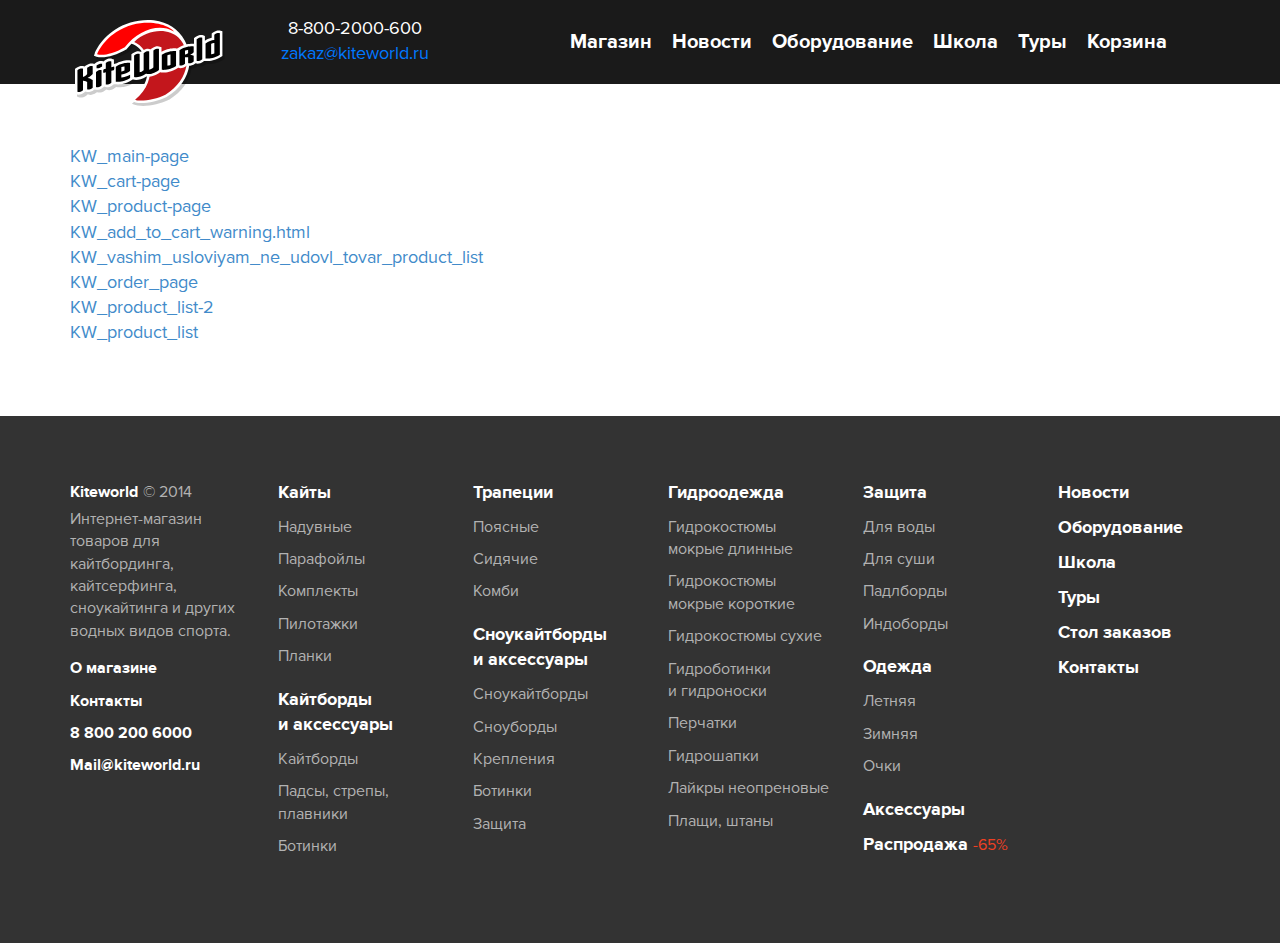
<file: index.html>
<!doctype html>
<html>
<head>
	<meta charset="utf-8">
	<title>Template</title>
	<meta name="viewport" content="initial-scale=1"/>
	<link rel="stylesheet" media="screen" href="css/screen.css" >
	<link rel="stylesheet" media="screen" href="css/slick.css" >
	<link rel="stylesheet" media="screen" href="css/bootstrap.min.css" >
	<link rel="stylesheet" media="screen" href="css/bootstrap-select.css" >
	<!--[if IE]><script src="js/html5shiv.js"></script><![endif]-->
</head>
<body>

<!-- BEGIN  out-->
<div class="out">
	<!-- BEGIN header -->
	<header class="header bs-docs-header" id="top">
		<!-- BEGIN container -->
		<div class="container">
			<a href="#" class="header__logo"></a>
			<div class="col-md-1"></div>
			<div class="col-md-4 header__info">
				<div class="header__phone">8-800-2000-600</div>
				<a href="#" class="header__mail">zakaz@kiteworld.ru</a>
			</div>
			<ul class="col-md-7 menu navbar-nav navbar-right">
				<li class="menu__item">
					<a href="KW_main-page.html">Магазин</a>
					<!-- BEGIN drop -->
					<div class="menu__drop drop">
						<div class="drop__col">
							<a href="KW_product_list.html" class="drop__title">Кайты</a>
							<ul class="drop__list">
								<li class="drop__item"><a href="#">Надувные </a></li>
								<li class="drop__item"><a href="#">Парафойлы</a></li>
								<li class="drop__item"><a href="#">Комплекты</a></li>
								<li class="drop__item"><a href="#">Пилотажки</a></li>
								<li class="drop__item"><a href="#">Планки</a></li>
							</ul>
							<a href="#" class="drop__title">Кайтборды<br>и аксессуары</a>
							<ul class="drop__list">
								<li class="drop__item"><a href="#">Кайтборды</a></li>
								<li class="drop__item"><a href="#">Падсы, стрепы,<br>плавники</a></li>
								<li class="drop__item"><a href="#">Ботинки</a></li>
							</ul>
						</div>
						<div class="drop__col">
							<a href="#" class="drop__title">Трапеции</a>
							<ul class="drop__list">
								<li class="drop__item"><a href="#">Поясные</a></li>
								<li class="drop__item"><a href="#">Сидячие</a></li>
								<li class="drop__item"><a href="#">Комби</a></li>
							</ul>
							<a href="#" class="drop__title">Сноукайтборды<br>и аксессуары</a>
							<ul class="drop__list">
								<li class="drop__item"><a href="#">Сноукайтборды</a></li>
								<li class="drop__item"><a href="#">Сноуборды</a></li>
								<li class="drop__item"><a href="#">Крепления</a></li>
								<li class="drop__item"><a href="#">Ботинки</a></li>
								<li class="drop__item"><a href="#">Защита</a></li>
							</ul>
						</div>
						<div class="drop__col">
							<a href="#" class="drop__title">Гидроодежда</a>
							<ul class="drop__list">
								<li class="drop__item"><a href="#">Гидрокостюмы мокрые длинные</a></li>
								<li class="drop__item"><a href="#">Гидрокостюмы мокрые короткие</a></li>
								<li class="drop__item"><a href="#">Гидрокостюмы сухие</a></li>
								<li class="drop__item"><a href="#">Гидроботинки <br>и гидроноски</a></li>
								<li class="drop__item"><a href="#">Перчатки</a></li>
								<li class="drop__item"><a href="#">Гидрошапки</a></li>
								<li class="drop__item"><a href="#">Лайкры неопреновые</a></li>
								<li class="drop__item"><a href="#">Плащи, штаны</a></li>
							</ul>
						</div>
						<div class="drop__col">
							<a href="#" class="drop__title">Защита</a>
							<ul class="drop__list">
								<li class="drop__item"><a href="#">Для воды</a></li>
								<li class="drop__item"><a href="#">Для суши</a></li>
								<li class="drop__item"><a href="#">Падлборды</a></li>
								<li class="drop__item"><a href="#">Индоборды</a></li>
							</ul>
							<a href="#" class="drop__title">Одежда</a>
							<ul class="drop__list">
								<li class="drop__item"><a href="#">Летняя</a></li>
								<li class="drop__item"><a href="#">Зимняя</a></li>
								<li class="drop__item"><a href="#">Очки</a></li>
							</ul>
						</div>
						<div class="drop__col">
							<a href="#" class="drop__title">Аксессуары</a>
							<ul class="drop__list">
								<li class="drop__item"><a href="#">Чехлы, сумки, рюкзаки</a></li>
								<li class="drop__item"><a href="#">Анемометры</a></li>
								<li class="drop__item"><a href="#">Лиши</a></li>
								<li class="drop__item"><a href="#">Ремкомплекты</a></li>
								<li class="drop__item"><a href="#">Рации</a></li>
								<li class="drop__item"><a href="#">Очки</a></li>
							</ul>
							<a href="#" class="drop__title drop__title_disc">Распродажа</a><span class="discount">-65%</span></a>
						</div>
					</div>
					<!-- END drop -->
				</li>
				<li class="menu__item"><a href="#">Новости</a></li>
				<li class="menu__item"><a href="KW_product-page.html">Оборудование</a></li>
				<li class="menu__item"><a href="#">Школа</a></li>
				<li class="menu__item"><a href="#">Туры</a></li>
				<li class="menu__item"><a href="KW_order_page.html">Корзина</a></li>
			</ul>
			<div class="menumob js-menu">
				<div class="col-sm-6 col-xs-12">
					<a href="KW_main-page.html" class="menumob__title">Магазин</a>
					<ul class="footer__list">
						<li><a href="#">Поясные</a></li>
						<li><a href="#">Сидячие</a></li>
						<li><a href="#">Комби</a></li>
						<li><a href="#">Сноукайтборды</a></li>
						<li><a href="#">Сноуборды</a></li>
						<li><a href="#">Крепления</a></li>
						<li><a href="#">Ботинки</a></li>
						<li><a href="#">Защита</a></li>
					</ul>
				</div>
				<div class="col-sm-6 col-xs-12">
					<a href="#" class="menumob__title">Новости</a>
					<a href="#" class="menumob__title">Оборудование</a>
					<a href="#" class="menumob__title">Школа</a>
					<a href="#" class="menumob__title">Туры</a>
					<a href="#" class="menumob__title">Стол заказов</a>
					<a href="#" class="menumob__title">Контакты</a>
				</div>
			</div>
			<button class="header-btn header-btn_menu js-menu-btn"><i></i></button>
			<a href="#" class="header-btn header-btn_basket js-basket-btn"><i></i></a>
		</div>
		<!-- END container -->
	</header>
	<!-- END header -->
	<!-- BEGIN container-->
	<div class="container">
		<ul class="index-ul">
			<li><a href="KW_main-page.html">KW_main-page</a></li>
			<li><a href="KW_cart-page.html">KW_cart-page</a></li>
			<li><a href="KW_product-page.html">KW_product-page</a></li>
			<li><a href="KW_add_to_cart_warning">KW_add_to_cart_warning.html</a></li>
			<li><a href="KW_vashim_usloviyam_ne_udovl_tovar_product_list.html">KW_vashim_usloviyam_ne_udovl_tovar_product_list</a></li>
			<li><a href="KW_order_page.html">KW_order_page</a></li>
			<li><a href="KW_product_list-2.html">KW_product_list-2</a></li>
			<li><a href="KW_product_list.html">KW_product_list</a></li>
		</ul>
	</div>
	<!-- END container-->
	<!-- BEGIN footer -->
	<footer class="footer">
		<!-- BEGIN container -->
		<div class="container">
			<!-- BEGIN row -->
			<div class="row">
				<div class="col-sm-6 col-xs-12 footer__item footer__item_visible">
					<div class="footer__row">
						<a href="#" class="footer__title-2">Магазин</a>
						<ul class="footer__list">
							<li><a href="#">Поясные</a></li>
							<li><a href="#">Сидячие</a></li>
							<li><a href="#">Комби</a></li>
							<li><a href="#">Сноукайтборды</a></li>
							<li><a href="#">Сноуборды</a></li>
							<li><a href="#">Крепления</a></li>
							<li><a href="#">Ботинки</a></li>
							<li><a href="#">Защита</a></li>
						</ul>
					</div>
				</div>
				<div class="col-md-2 col-sm-6 col-xs-12 footer__item footer__item_right">
					<a href="#" class="footer__title-2">Новости</a>
					<a href="#" class="footer__title-2">Оборудование</a>
					<a href="#" class="footer__title-2">Школа</a>
					<a href="#" class="footer__title-2">Туры</a>
					<a href="#" class="footer__title-2">Стол заказов</a>
					<a href="#" class="footer__title-2">Контакты</a>
					<div class="footer__in">
						<div class="footer__title-1">Kiteworld<div class="footer_copy">&copy; 2014</div></div>
						<p>Интернет-магазин товаров для кайтбординга, кайтсерфинга, сноукайтинга и других водных видов спорта.</p>
						<a href="#" class="footer__title-1 about">О магазине</a>
						<a href="#" class="footer__title-1 contacts">Контакты</a>
						<div class="footer__title-1 phone">8 800 200 6000</div>
						<a href="#" class="footer__title-1 mail">mail@kiteworld.ru</a>
					</div>
				</div>
				<div class="col-md-2 footer__item footer__item_hidden">
					<div class="footer__row">
						<a href="#" class="footer__title-2">Защита</a>
						<ul class="footer__list">
							<li><a href="#">Для воды</a></li>
							<li><a href="#">Для суши</a></li>
							<li><a href="#">Падлборды</a></li>
							<li><a href="#">Индоборды</a></li>
						</ul>
					</div>
					<div class="footer__row">
						<a href="#" class="footer__title-2">Одежда</a>
						<ul class="footer__list">
							<li><a href="#">Летняя</a></li>
							<li><a href="#">Зимняя</a></li>
							<li><a href="#">Очки</a></li>
						</ul>
					</div>
					<a href="#" class="footer__title-2">Аксессуары</a>
					<p><a href="#" class="footer__title-2 footer__title-2_inl">Распродажа</a><span class="discount">-65%</span></p>
				</div>
				<div class="col-md-2 footer__item footer__item_hidden">
					<a href="#" class="footer__title-2">Гидроодежда</a>
					<ul class="footer__list">
						<li><a href="#">Гидрокостюмы мокрые длинные</a></li>
						<li><a href="#">Гидрокостюмы мокрые короткие</a></li>
						<li><a href="#">Гидрокостюмы сухие</a></li>
						<li><a href="#">Гидроботинки <br>и гидроноски</a></li>
						<li><a href="#">Перчатки</a></li>
						<li><a href="#">Гидрошапки</a></li>
						<li><a href="#">Лайкры неопреновые</a></li>
						<li><a href="#">Плащи, штаны</a></li>
					</ul>
				</div>
				<div class="col-md-2 footer__item footer__item_hidden">
					<div class="footer__row">
						<a href="#" class="footer__title-2">Трапеции</a>
						<ul class="footer__list">
							<li><a href="#">Поясные</a></li>
							<li><a href="#">Сидячие</a></li>
							<li><a href="#">Комби</a></li>
						</ul>
					</div>
					<div class="footer__row">
						<a href="#" class="footer__title-2">Сноукайтборды<br>и аксессуары</a>
						<ul class="footer__list">
							<li><a href="#">Сноукайтборды</a></li>
							<li><a href="#">Сноуборды</a></li>
							<li><a href="#">Крепления</a></li>
							<li><a href="#">Ботинки</a></li>
							<li><a href="#">Защита</a></li>
						</ul>
					</div>
				</div>
				<div class="col-md-2 footer__item footer__item_hidden">
					<div class="footer__row">
						<a href="#" class="footer__title-2">Кайты</a>
						<ul class="footer__list">
							<li><a href="#">Надувные </a></li>
							<li><a href="#">Парафойлы</a></li>
							<li><a href="#">Комплекты</a></li>
							<li><a href="#">Пилотажки</a></li>
							<li><a href="#">Планки</a></li>
						</ul>
					</div>
					<div class="footer__row">
						<a href="#" class="footer__title-2">Кайтборды<br>и аксессуары</a>
						<ul class="footer__list">
							<li><a href="#">Кайтборды</a></li>
							<li><a href="#">Падсы, стрепы,<br>плавники</a></li>
							<li><a href="#">Ботинки</a></li>
						</ul>
					</div>
				</div>
				<div class="col-md-2 col-xs-12 footer__item footer__item_hidden">
					<div class="footer__title-1">Kiteworld<div class="footer_copy">&copy; 2014</div></div>
					<p>Интернет-магазин товаров для кайтбординга, кайтсерфинга, сноукайтинга и других водных видов спорта.</p>
					<a href="#" class="footer__title-1 about">О магазине</a>
					<a href="#" class="footer__title-1 contacts">Контакты</a>
					<div class="footer__title-1 phone">8 800 200 6000</div>
					<a href="#" class="footer__title-1 mail">mail@kiteworld.ru</a>
				</div>
			</div>
			<!-- END row -->
		</div>
		<!-- END container -->
	</footer>
	<!-- END footer -->
</div>
<!-- END out-->

<script src="js/lib/head.js" data-headjs-load="js/init.js"></script>
</body>
</html>
</file>
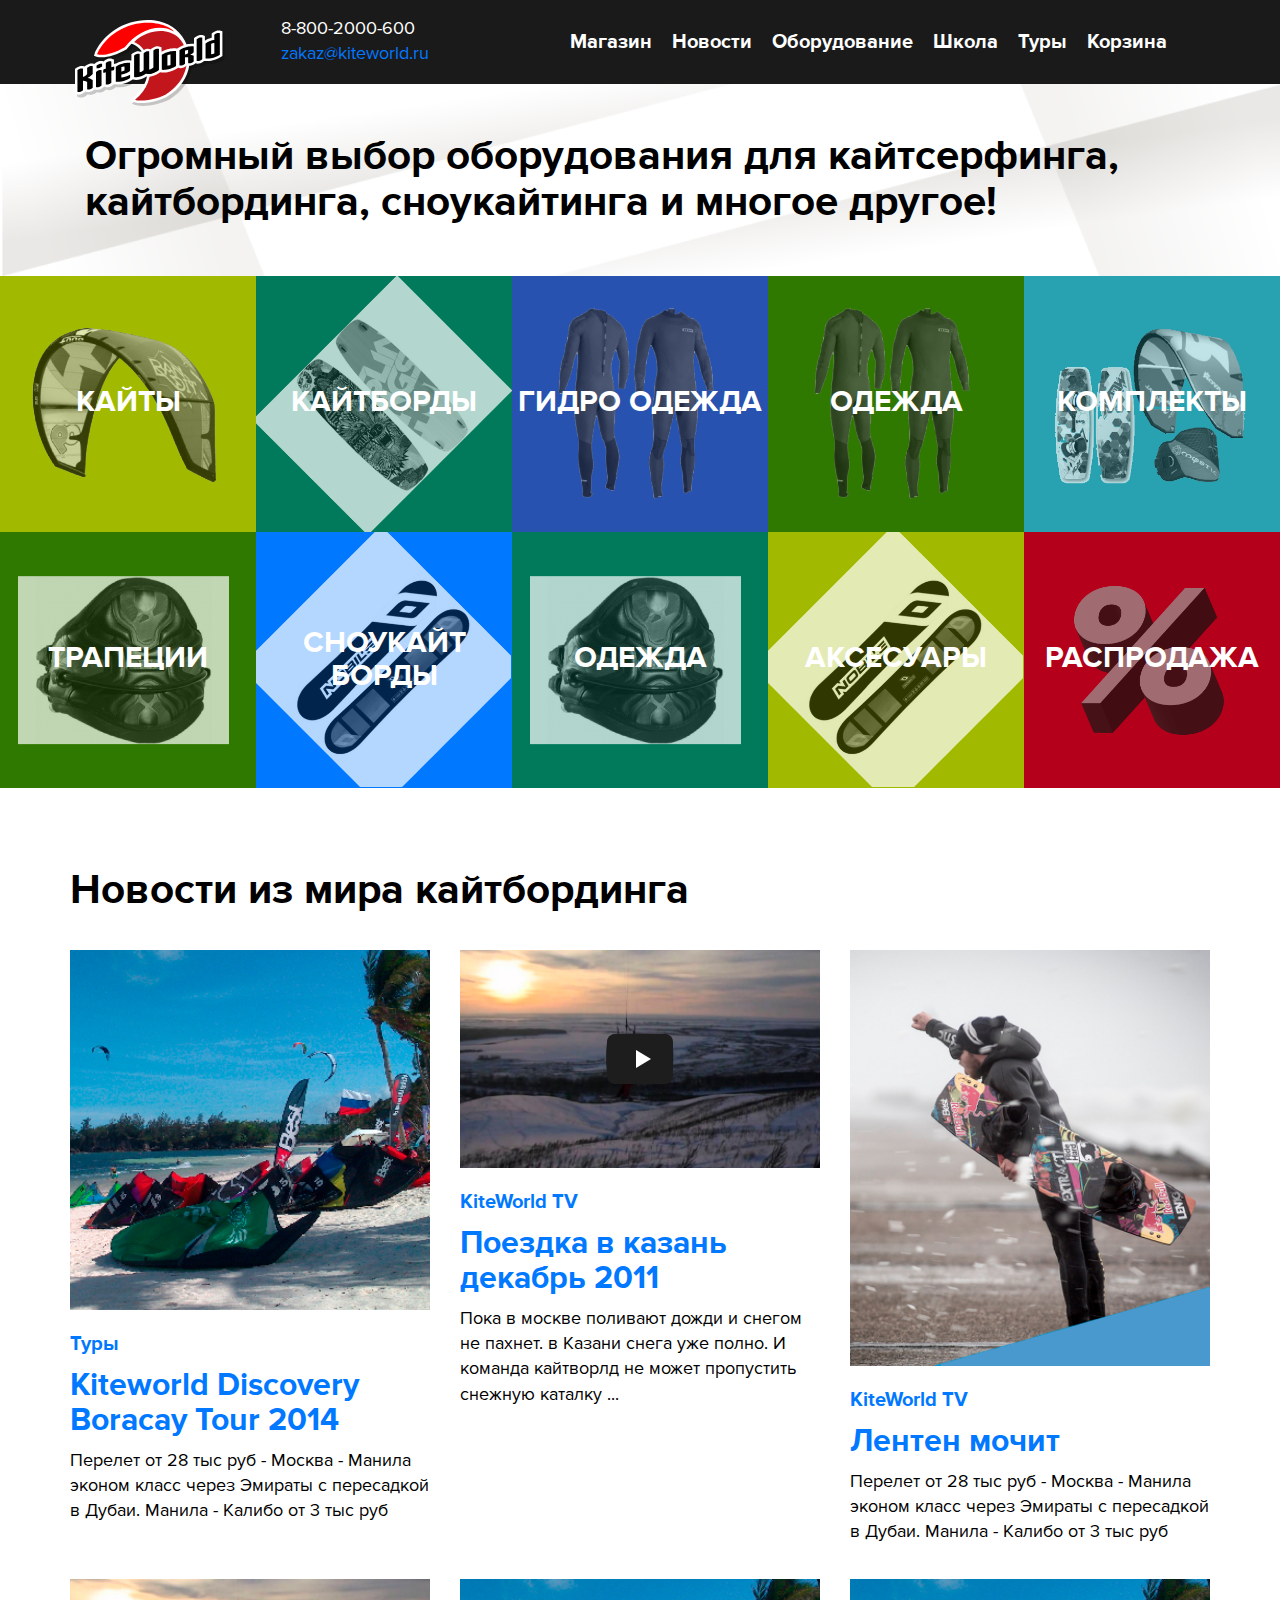
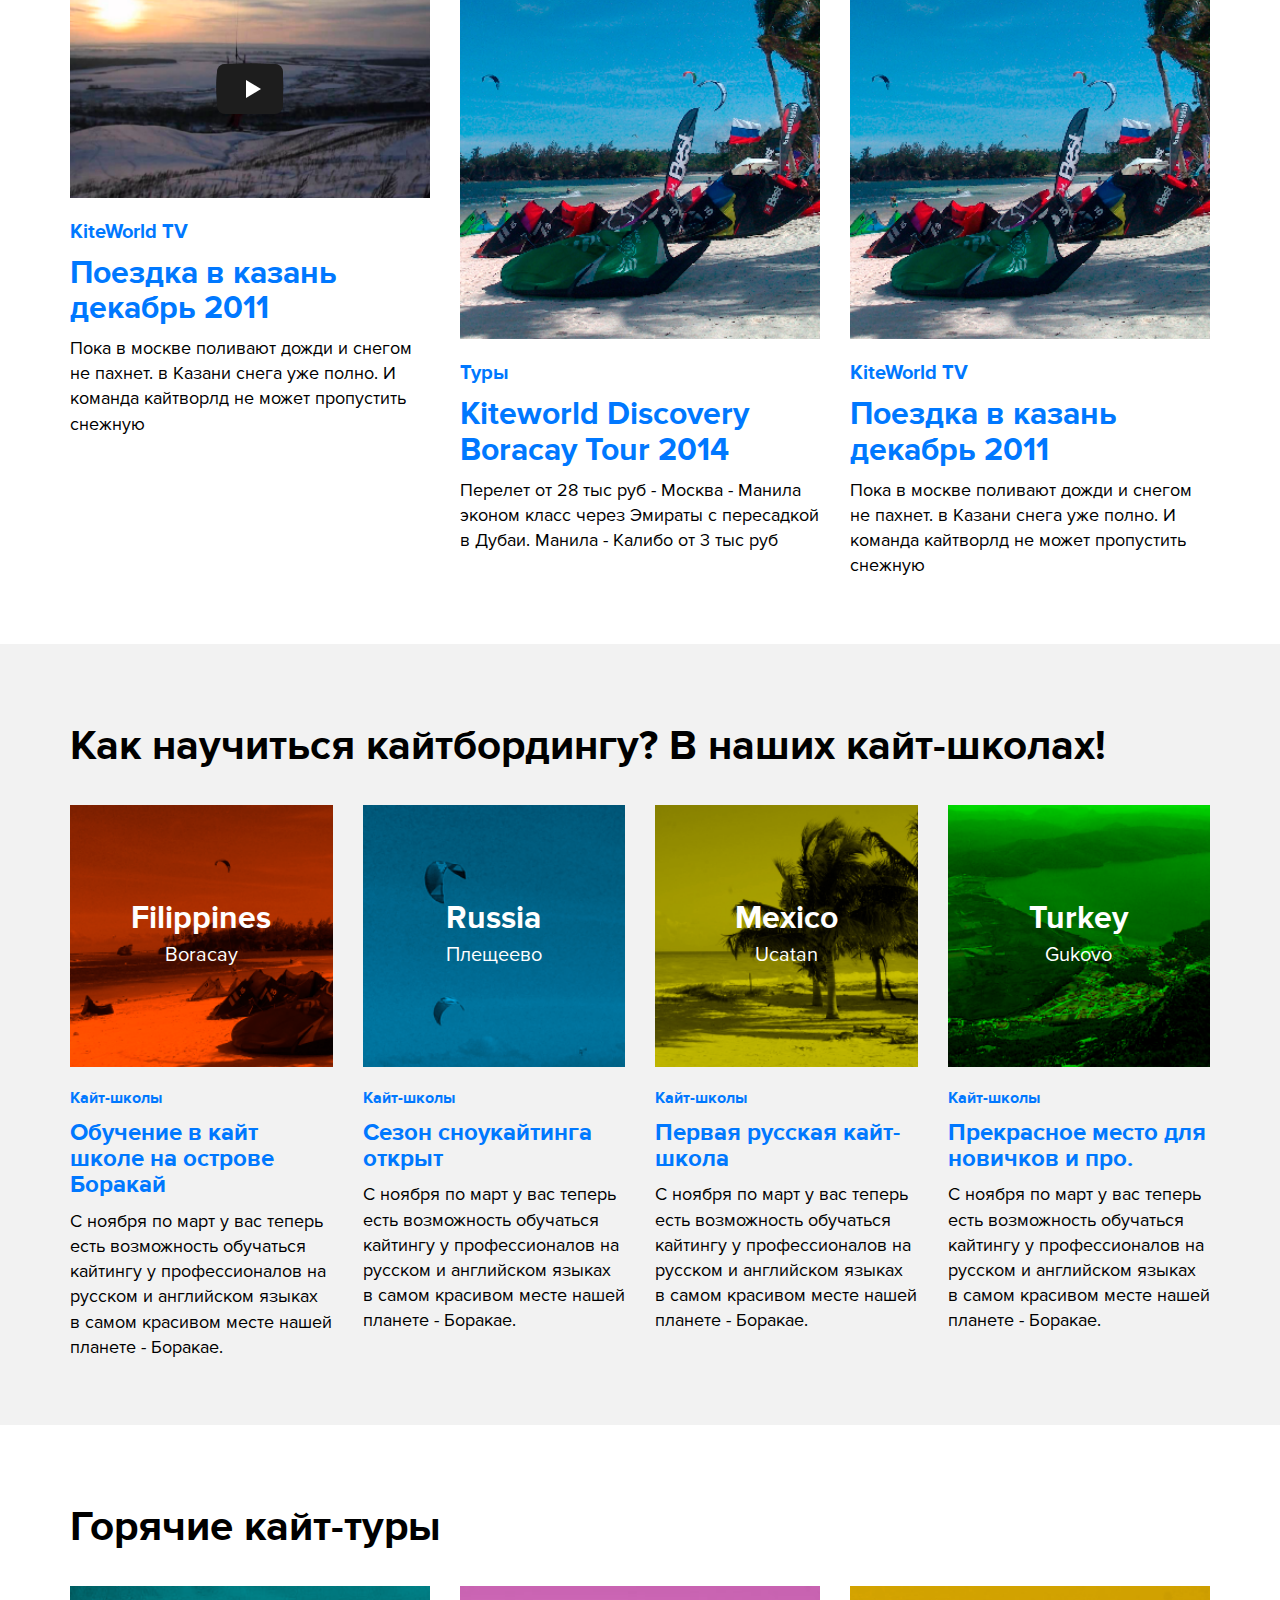
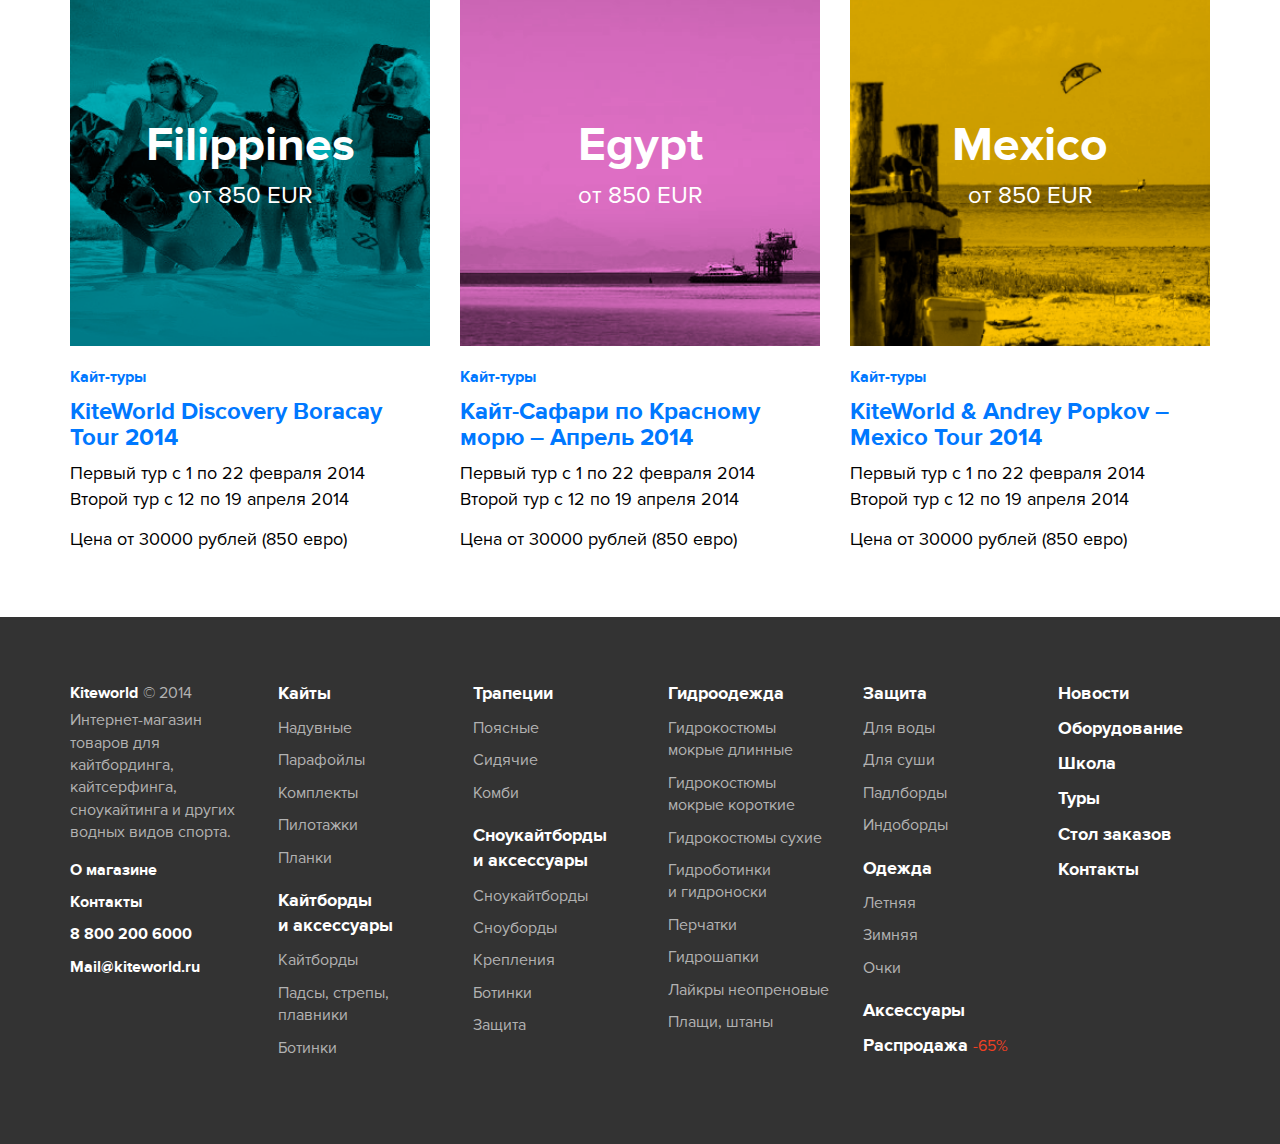
<file: KW_main-page.html>
<!doctype html>
<html>
<head>
	<meta charset="utf-8">
	<title>Template</title>
	<meta name="viewport" content="initial-scale=1"/>
	<link rel="stylesheet" media="screen" href="css/screen.css" >
	<link rel="stylesheet" media="screen" href="css/slick.css" >
	<link rel="stylesheet" media="screen" href="css/bootstrap.min.css" >
	<link rel="stylesheet" media="screen" href="css/bootstrap-select.css" >
	<!--[if IE]><script src="js/html5shiv.js"></script><![endif]-->
</head>
<body>

<!-- BEGIN  out-->
<div class="out">
	<!-- BEGIN header -->
	<header class="header bs-docs-header" id="top">
		<!-- BEGIN container -->
		<div class="container">
			<a href="#" class="header__logo"></a>
			<div class="col-md-1"></div>
			<div class="col-md-4 header__info">
				<div class="header__text">
					<div class="header__phone">8-800-2000-600</div>
					<a href="#" class="header__mail">zakaz@kiteworld.ru</a>
				</div>
			</div>
			<ul class="col-md-7 menu navbar-nav navbar-right">
				<li class="menu__item">
					<a href="KW_main-page.html">Магазин</a>
					<!-- BEGIN drop -->
					<div class="menu__drop drop">
						<div class="drop__col">
							<a href="KW_product_list.html" class="drop__title">Кайты</a>
							<ul class="drop__list">
								<li class="drop__item"><a href="#">Надувные </a></li>
								<li class="drop__item"><a href="#">Парафойлы</a></li>
								<li class="drop__item"><a href="#">Комплекты</a></li>
								<li class="drop__item"><a href="#">Пилотажки</a></li>
								<li class="drop__item"><a href="#">Планки</a></li>
							</ul>
							<a href="#" class="drop__title">Кайтборды<br>и аксессуары</a>
							<ul class="drop__list">
								<li class="drop__item"><a href="#">Кайтборды</a></li>
								<li class="drop__item"><a href="#">Падсы, стрепы,<br>плавники</a></li>
								<li class="drop__item"><a href="#">Ботинки</a></li>
							</ul>
						</div>
						<div class="drop__col">
							<a href="#" class="drop__title">Трапеции</a>
							<ul class="drop__list">
								<li class="drop__item"><a href="#">Поясные</a></li>
								<li class="drop__item"><a href="#">Сидячие</a></li>
								<li class="drop__item"><a href="#">Комби</a></li>
							</ul>
							<a href="#" class="drop__title">Сноукайтборды<br>и аксессуары</a>
							<ul class="drop__list">
								<li class="drop__item"><a href="#">Сноукайтборды</a></li>
								<li class="drop__item"><a href="#">Сноуборды</a></li>
								<li class="drop__item"><a href="#">Крепления</a></li>
								<li class="drop__item"><a href="#">Ботинки</a></li>
								<li class="drop__item"><a href="#">Защита</a></li>
							</ul>
						</div>
						<div class="drop__col">
							<a href="#" class="drop__title">Гидроодежда</a>
							<ul class="drop__list">
								<li class="drop__item"><a href="#">Гидрокостюмы мокрые длинные</a></li>
								<li class="drop__item"><a href="#">Гидрокостюмы мокрые короткие</a></li>
								<li class="drop__item"><a href="#">Гидрокостюмы сухие</a></li>
								<li class="drop__item"><a href="#">Гидроботинки <br>и гидроноски</a></li>
								<li class="drop__item"><a href="#">Перчатки</a></li>
								<li class="drop__item"><a href="#">Гидрошапки</a></li>
								<li class="drop__item"><a href="#">Лайкры неопреновые</a></li>
								<li class="drop__item"><a href="#">Плащи, штаны</a></li>
							</ul>
						</div>
						<div class="drop__col">
							<a href="#" class="drop__title">Защита</a>
							<ul class="drop__list">
								<li class="drop__item"><a href="#">Для воды</a></li>
								<li class="drop__item"><a href="#">Для суши</a></li>
								<li class="drop__item"><a href="#">Падлборды</a></li>
								<li class="drop__item"><a href="#">Индоборды</a></li>
							</ul>
							<a href="#" class="drop__title">Одежда</a>
							<ul class="drop__list">
								<li class="drop__item"><a href="#">Летняя</a></li>
								<li class="drop__item"><a href="#">Зимняя</a></li>
								<li class="drop__item"><a href="#">Очки</a></li>
							</ul>
						</div>
						<div class="drop__col">
							<a href="#" class="drop__title">Аксессуары</a>
							<ul class="drop__list">
								<li class="drop__item"><a href="#">Чехлы, сумки, рюкзаки</a></li>
								<li class="drop__item"><a href="#">Анемометры</a></li>
								<li class="drop__item"><a href="#">Лиши</a></li>
								<li class="drop__item"><a href="#">Ремкомплекты</a></li>
								<li class="drop__item"><a href="#">Рации</a></li>
								<li class="drop__item"><a href="#">Очки</a></li>
							</ul>
							<a href="#" class="drop__title drop__title_disc">Распродажа</a><span class="discount">-65%</span></a>
						</div>
					</div>
					<!-- END drop -->
				</li>
				<li class="menu__item"><a href="#">Новости</a></li>
				<li class="menu__item"><a href="KW_product-page.html">Оборудование</a></li>
				<li class="menu__item"><a href="#">Школа</a></li>
				<li class="menu__item"><a href="#">Туры</a></li>
				<li class="menu__item"><a href="KW_order_page.html">Корзина</a></li>
			</ul>
			<div class="menumob js-menu">
				<div class="col-sm-6 col-xs-12">
					<a href="KW_main-page.html" class="menumob__title">Магазин</a>
					<ul class="footer__list">
						<li><a href="#">Поясные</a></li>
						<li><a href="#">Сидячие</a></li>
						<li><a href="#">Комби</a></li>
						<li><a href="#">Сноукайтборды</a></li>
						<li><a href="#">Сноуборды</a></li>
						<li><a href="#">Крепления</a></li>
						<li><a href="#">Ботинки</a></li>
						<li><a href="#">Защита</a></li>
					</ul>
				</div>
				<div class="col-sm-6 col-xs-12">
					<a href="#" class="menumob__title">Новости</a>
					<a href="#" class="menumob__title">Оборудование</a>
					<a href="#" class="menumob__title">Школа</a>
					<a href="#" class="menumob__title">Туры</a>
					<a href="#" class="menumob__title">Стол заказов</a>
					<a href="#" class="menumob__title">Контакты</a>
				</div>
			</div>
			<button class="header-btn header-btn_menu js-menu-btn"><i></i></button>
			<a href="#" class="header-btn header-btn_basket js-basket-btn"><i></i></a>
		</div>
		<!-- END container -->
	</header>
	<!-- END header -->
	<!-- BEGIN topic -->
	<div class="topic">
		<!-- BEGIN container -->
		<div class="container">
			Огромный выбор оборудования для кайтсерфинга, кайтбординга, сноукайтинга и многое другое!
		</div>
		<!-- END container -->
	</div>
	<!-- END topic -->

	<!-- BEGIN category -->
	<div class="category">
		<a href="#" class="category__item category__item_lime">
			<img src="img/arr1.png" alt="img">
			<div class="category__link">кайты<div class="category__prise">от 32000 <span class="ruble"></span></div></div>
		</a>
		<a href="#" class="category__item category__item_light-green">
			<img src="img/arr2.png" alt="img">
			<div class="category__link">КАЙТБОРДЫ<div class="category__prise">от 32000 <span class="ruble"></span></div></div>
		</a>
		<a href="#" class="category__item category__item_blue">
			<img src="img/arr3.png" alt="img">
			<div class="category__link">гидро одежда<div class="category__prise">от 32000 <span class="ruble"></span></div></div>
		</a>
		<a href="#" class="category__item category__item_green">
			<img src="img/arr3.png" alt="img">
			<div class="category__link">одежда<div class="category__prise">от 32000 <span class="ruble"></span></div></div>
		</a>
		<a href="#" class="category__item category__item_light-blue">
			<img src="img/arr4.png" alt="img">
			<div class="category__link">КОМПЛЕКТЫ<div class="category__prise">от 32000 <span class="ruble"></span></div></div>
		</a>
		<a href="#" class="category__item category__item_green">
			<img src="img/arr5.png" alt="img">
			<div class="category__link">трапеции<div class="category__prise">от 32000 <span class="ruble"></span></div></div>
		</a>
		<a href="#" class="category__item category__item_azure">
			<img src="img/arr6.png" alt="img">
			<div class="category__link"><span>сноукайт<br>борды</span><div class="category__prise">от 32000 <span class="ruble"></span></div></div>
		</a>
		<a href="#" class="category__item category__item_light-green">
			<img src="img/arr5.png" alt="img">
			<div class="category__link">одежда<div class="category__prise">от 32000 <span class="ruble"></span></div></div>
		</a>
		<a href="#" class="category__item category__item_lime">
			<img src="img/arr6.png" alt="img">
			<div class="category__link">аксесуары<div class="category__prise">от 32000 <span class="ruble"></span></div></div>
		</a>
		<a href="#" class="category__item category__item_red">
			<img src="img/arr7.png" alt="img">
			<div class="category__link">распродажа<div class="category__prise">от 32000 <span class="ruble"></span></div></div>
		</a>
	</div>
	<!-- END category -->
	<!-- BEGIN container -->
	<div class="container">
		<!-- BEGIN row -->
		<div class="row">
			<!-- BEGIN clause -->
			<div class="clause clause_news">
				<div class="col-md-12"><h3 class="title">Новости из мира кайтбординга</h3></div>
				<div class="col-md-12">
					<!-- BEGIN news -->
					<div class="row" id="news">
						<div class="clause__item col-md-4 col-sm-6 col-xs-12">
							<a href="#" class="clause__top">
								<img src="img/arr16.png" alt="img">
							</a>
							<div class="clause__row">
								<a href="#" class="clause__name">Туры</a>
							</div>
							<div class="clause__row">
								<a href="#" class="clause__title">Kiteworld Discovery Boracay Tour 2014</a>
							</div>
							<div class="clause__text">Перелет от 28 тыс руб - Москва - Манила эконом класс через Эмираты с пересадкой в Дубаи. Манила - Калибо от 3 тыс руб</div>
						</div>
						<div class="clause__item col-md-4 col-sm-6 col-xs-12">
							<a href="#" class="clause__top">
								<img src="img/arr17.png" alt="img">
								<div class="clause__play"></div>
							</a>
							<div class="clause__row">
								<a href="#" class="clause__name">KiteWorld TV </a>
							</div>
							<div class="clause__row">
								<a href="#" class="clause__title">Поездка в казань декабрь 2011</a>
							</div>
							<div class="clause__text">Пока в москве поливают дожди и снегом не пахнет. в Казани снега уже полно. И команда кайтворлд не может пропустить снежную каталку ...</div>
						</div>
						<div class="clause__item col-md-4 col-sm-6 col-xs-12">
							<a href="#" class="clause__top">
								<img src="img/arr18.png" alt="img">
								<div class="clause__die"></div>
							</a>
							<div class="clause__row">
								<a href="#" class="clause__name">KiteWorld TV</a>
							</div>
							<div class="clause__row">
								<a href="#" class="clause__title">Лентен мочит</a>
							</div>
							<div class="clause__text">Перелет от 28 тыс руб - Москва - Манила эконом класс через Эмираты с пересадкой в Дубаи. Манила - Калибо от 3 тыс руб</div>
						</div>
						<div class="clause__item col-md-4 col-sm-6 col-xs-12">
							<a href="#" class="clause__top">
								<img src="img/arr17.png" alt="img">
								<div class="clause__play"></div>
							</a>
							<div class="clause__row">
								<a href="#" class="clause__name">KiteWorld TV </a>
							</div>
							<div class="clause__row">
								<a href="#" class="clause__title">Поездка в казань декабрь 2011</a>
							</div>
							<div class="clause__text">Пока в москве поливают дожди и снегом не пахнет. в Казани снега уже полно. И команда кайтворлд не может пропустить снежную </div>
						</div>
						<div class="clause__item col-md-4 col-sm-6 col-xs-12">
							<a href="#" class="clause__top">
								<img src="img/arr16.png" alt="img">
							</a>
							<div class="clause__row">
								<a href="#" class="clause__name">Туры</a>
							</div>
							<div class="clause__row">
								<a href="#" class="clause__title">Kiteworld Discovery Boracay Tour 2014</a>
							</div>
							<div class="clause__text">Перелет от 28 тыс руб - Москва - Манила эконом класс через Эмираты с пересадкой в Дубаи. Манила - Калибо от 3 тыс руб</div>
						</div>
						<div class="clause__item col-md-4 col-sm-6 col-xs-12">
							<a href="#" class="clause__top">
								<img src="img/arr16.png" alt="img">
							</a>
							<div class="clause__row">
								<a href="#" class="clause__name">KiteWorld TV </a>
							</div>
							<div class="clause__row">
								<a href="#" class="clause__title">Поездка в казань декабрь 2011</a>
							</div>
							<div class="clause__text">Пока в москве поливают дожди и снегом не пахнет. в Казани снега уже полно. И команда кайтворлд не может пропустить снежную</div>
						</div>
					</div>
					<!-- END news -->
				</div>
			</div>
			<!-- END clause -->
		</div>
		<!-- END row -->
	</div>
	<!-- END container -->
	<!-- BEGIN clause school-->
	<div class="clause clause_school">
		<div class="container">
			<div class="row">
				<div class="col-md-12"><h3 class="title">Как научиться кайтбордингу?<span class="text-mob-none"> В наших кайт-школах!</span></h3></div>
				<div class="col-md-12">
					<div class="row">
						<div class="clause__item col-md-3 col-sm-6 col-xs-12">
							<a href="#" class="clause__top">
								<img src="img/arr9.png" alt="img">
								<div class="clause__text">
									<div class="clause__country">Filippines</div>
									<div class="clause__city">Boracay</div>
								</div>
							</a>
							<div class="clause__row">
								<a href="#" class="clause__name">Кайт-школы</a>
							</div>
							<div class="clause__row">
								<a href="#" class="clause__title">Обучение в кайт школе на острове Боракай</a>
							</div>
							<div class="clause__text">С ноября по март у вас теперь есть возможность обучаться кайтингу у профессионалов на русском и английском языках  в самом красивом месте нашей планете - Боракае.</div>
						</div>
						<div class="clause__item col-md-3 col-sm-6 col-xs-12">
							<a href="#" class="clause__top">
								<img src="img/arr10.png" alt="img">
								<div class="clause__text">
									<div class="clause__country">Russia</div>
									<div class="clause__city">Плещеево</div>
								</div>
							</a>
							<div class="clause__row">
								<a href="#" class="clause__name">Кайт-школы</a>
							</div>
							<div class="clause__row">
								<a href="#" class="clause__title">Сезон сноукайтинга открыт</a>
							</div>
							<div class="clause__text">С ноября по март у вас теперь есть возможность обучаться кайтингу у профессионалов на русском и английском языках  в самом красивом месте нашей планете - Боракае.</div>
						</div>
						<div class="clause__item col-md-3 col-sm-6 col-xs-12">
							<a href="#" class="clause__top">
								<img src="img/arr11.png" alt="img">
								<div class="clause__text">
									<div class="clause__country">Mexico</div>
									<div class="clause__city">Ucatan</div>
								</div>
							</a>
							<div class="clause__row">
								<a href="#" class="clause__name">Кайт-школы</a>
							</div>
							<div class="clause__row">
								<a href="#" class="clause__title">Первая русская кайт-школа</a>
							</div>
							<div class="clause__text">С ноября по март у вас теперь есть возможность обучаться кайтингу у профессионалов на русском и английском языках  в самом красивом месте нашей планете - Боракае.</div>
						</div>
						<div class="clause__item col-md-3 col-sm-6 col-xs-12">
							<a href="#" class="clause__top">
								<img src="img/arr12.png" alt="img">
								<div class="clause__text">
									<div class="clause__country">Turkey</div>
									<div class="clause__city">Gukovo</div>
								</div>
							</a>
							<div class="clause__row">
								<a href="#" class="clause__name">Кайт-школы</a>
							</div>
							<div class="clause__row">
								<a href="#" class="clause__title">Прекрасное место для новичков и про.</a>
							</div>
							<div class="clause__text">С ноября по март у вас теперь есть возможность обучаться кайтингу у профессионалов на русском и английском языках  в самом красивом месте нашей планете - Боракае.</div>
						</div>
					</div>
				</div>
			</div>
		</div>
	</div>
	<!-- END clause school -->
	<!-- BEGIN clause tour-->
	<div class="clause clause_tour">
		<div class="container">
			<div class="row">
				<div class="col-md-12"><h3 class="title">Горячие кайт-туры</h3></div>
				<div class="col-md-12">
					<div class="row">
						<div class="clause__item col-md-4 col-sm-4 col-xs-12">
							<a href="#" class="clause__top">
								<img src="img/arr13.png" alt="img">
								<div class="clause__text">
									<div class="clause__country">Filippines</div>
									<div class="clause__price">от 850 EUR</div>
								</div>
							</a>
							<div class="clause__row">
								<a href="#" class="clause__name">Кайт-туры</a></div>
							<div class="clause__row">
								<a href="#" class="clause__title">KiteWorld Discovery Boracay Tour 2014</a>
							</div>
							<div class="clause__text">Первый тур с 1 по 22 февраля 2014</div>
							<div class="clause__text">Второй тур с 12 по 19 апреля 2014</div>
							<div class="clause__text clause__text_price">Цена от 30000 рублей (850 евро)</div>
						</div>
						<div class="clause__item col-md-4 col-sm-4 col-xs-12">
							<a href="#" class="clause__top">
								<img src="img/arr14.png" alt="img">
								<div class="clause__text">
									<div class="clause__country">Egypt</div>
									<div class="clause__price">от 850 EUR</div>
								</div>
							</a>
							<div class="clause__row">
								<a href="#" class="clause__name">Кайт-туры</a>
							</div>
							<div class="clause__row">
								<a href="#" class="clause__title">Кайт-Сафари по Красному морю – Апрель 2014</a>
							</div>
							<div class="clause__text">Первый тур с 1 по 22 февраля 2014</div>
							<div class="clause__text">Второй тур с 12 по 19 апреля 2014</div>
							<div class="clause__text clause__text_price">Цена от 30000 рублей (850 евро)</div>
						</div>
						<div class="clause__item col-md-4 col-sm-4 col-xs-12">
							<a href="#" class="clause__top">
								<img src="img/arr15.png" alt="img">
								<div class="clause__text">
									<div class="clause__country">Mexico</div>
									<div class="clause__price">от 850 EUR</div>
								</div>
							</a>
							<div class="clause__row">
								<a href="#" class="clause__name">Кайт-туры</a>
							</div>
							<div class="clause__row">
								<a href="#" class="clause__title">KiteWorld & Andrey Popkov – Mexico Tour 2014</a>
							</div>
							<div class="clause__text">Первый тур с 1 по 22 февраля 2014</div>
							<div class="clause__text">Второй тур с 12 по 19 апреля 2014</div>
							<div class="clause__text clause__text_price">Цена от 30000 рублей (850 евро)</div>
						</div>
					</div>
				</div>
			</div>
		</div>
	</div>
	<!-- END clause tour -->
	
	<!-- BEGIN footer -->
	<footer class="footer">
		<!-- BEGIN container -->
		<div class="container">
			<!-- BEGIN row -->
			<div class="row">
				<div class="col-sm-6 col-xs-12 footer__item footer__item_visible">
					<div class="footer__row">
						<a href="#" class="footer__title-2">Магазин</a>
						<ul class="footer__list">
							<li><a href="#">Кайты</a></li>
							<li><a href="#">Кайтборды и аксессуары</a></li>
							<li><a href="#">Трапеции</a></li>
							<li><a href="#">Сноукайтборды и аксессуары</a></li>
							<li><a href="#">Гидроодежда</a></li>
							<li><a href="#">Защита</a></li>
							<li><a href="#">Одежда</a></li>
							<li><a href="#">Аксессуары</a></li>
							<li><a href="#">Распродажа</a><span class="discount">-65%</span></a></li>
						</ul>
					</div>
				</div>
				<div class="col-md-2 col-sm-6 col-xs-12 footer__item footer__item_right">
					<a href="#" class="footer__title-2">Новости</a>
					<a href="#" class="footer__title-2">Оборудование</a>
					<a href="#" class="footer__title-2">Школа</a>
					<a href="#" class="footer__title-2">Туры</a>
					<a href="#" class="footer__title-2">Стол заказов</a>
					<a href="#" class="footer__title-2">Контакты</a>
					<div class="footer__in">
						<div class="footer__title-1">Kiteworld<div class="footer_copy">&copy; 2014</div></div>
						<p>Интернет-магазин товаров для кайтбординга, кайтсерфинга, сноукайтинга и других водных видов спорта.</p>
						<a href="#" class="footer__title-1 about">О магазине</a>
						<a href="#" class="footer__title-1 contacts">Контакты</a>
						<div class="footer__title-1 phone">8 800 200 6000</div>
						<a href="#" class="footer__title-1 mail">mail@kiteworld.ru</a>
					</div>
				</div>
				<div class="col-md-2 footer__item footer__item_hidden">
					<div class="footer__row">
						<a href="#" class="footer__title-2">Защита</a>
						<ul class="footer__list">
							<li><a href="#">Для воды</a></li>
							<li><a href="#">Для суши</a></li>
							<li><a href="#">Падлборды</a></li>
							<li><a href="#">Индоборды</a></li>
						</ul>
					</div>
					<div class="footer__row">
						<a href="#" class="footer__title-2">Одежда</a>
						<ul class="footer__list">
							<li><a href="#">Летняя</a></li>
							<li><a href="#">Зимняя</a></li>
							<li><a href="#">Очки</a></li>
						</ul>
					</div>
					<a href="#" class="footer__title-2">Аксессуары</a>
					<p><a href="#" class="footer__title-2 footer__title-2_inl">Распродажа</a><span class="discount">-65%</span></p>
				</div>
				<div class="col-md-2 footer__item footer__item_hidden">
					<a href="#" class="footer__title-2">Гидроодежда</a>
					<ul class="footer__list">
						<li><a href="#">Гидрокостюмы мокрые длинные</a></li>
						<li><a href="#">Гидрокостюмы мокрые короткие</a></li>
						<li><a href="#">Гидрокостюмы сухие</a></li>
						<li><a href="#">Гидроботинки <br>и гидроноски</a></li>
						<li><a href="#">Перчатки</a></li>
						<li><a href="#">Гидрошапки</a></li>
						<li><a href="#">Лайкры неопреновые</a></li>
						<li><a href="#">Плащи, штаны</a></li>
					</ul>
				</div>
				<div class="col-md-2 footer__item footer__item_hidden">
					<div class="footer__row">
						<a href="#" class="footer__title-2">Трапеции</a>
						<ul class="footer__list">
							<li><a href="#">Поясные</a></li>
							<li><a href="#">Сидячие</a></li>
							<li><a href="#">Комби</a></li>
						</ul>
					</div>
					<div class="footer__row">
						<a href="#" class="footer__title-2">Сноукайтборды<br>и аксессуары</a>
						<ul class="footer__list">
							<li><a href="#">Сноукайтборды</a></li>
							<li><a href="#">Сноуборды</a></li>
							<li><a href="#">Крепления</a></li>
							<li><a href="#">Ботинки</a></li>
							<li><a href="#">Защита</a></li>
						</ul>
					</div>
				</div>
				<div class="col-md-2 footer__item footer__item_hidden">
					<div class="footer__row">
						<a href="#" class="footer__title-2">Кайты</a>
						<ul class="footer__list">
							<li><a href="#">Надувные </a></li>
							<li><a href="#">Парафойлы</a></li>
							<li><a href="#">Комплекты</a></li>
							<li><a href="#">Пилотажки</a></li>
							<li><a href="#">Планки</a></li>
						</ul>
					</div>
					<div class="footer__row">
						<a href="#" class="footer__title-2">Кайтборды<br>и аксессуары</a>
						<ul class="footer__list">
							<li><a href="#">Кайтборды</a></li>
							<li><a href="#">Падсы, стрепы,<br>плавники</a></li>
							<li><a href="#">Ботинки</a></li>
						</ul>
					</div>
				</div>
				<div class="col-md-2 col-xs-12 footer__item footer__item_hidden">
					<div class="footer__title-1">Kiteworld<div class="footer_copy">&copy; 2014</div></div>
					<p>Интернет-магазин товаров для кайтбординга, кайтсерфинга, сноукайтинга и других водных видов спорта.</p>
					<a href="#" class="footer__title-1 about">О магазине</a>
					<a href="#" class="footer__title-1 contacts">Контакты</a>
					<div class="footer__title-1 phone">8 800 200 6000</div>
					<a href="#" class="footer__title-1 mail">mail@kiteworld.ru</a>
				</div>
			</div>
			<!-- END row -->
		</div>
		<!-- END container -->
	</footer>
	<!-- END footer -->
</div>
<!-- END out-->

<script src="js/lib/head.js" data-headjs-load="js/init.js"></script>
</body>
</html>
</file>
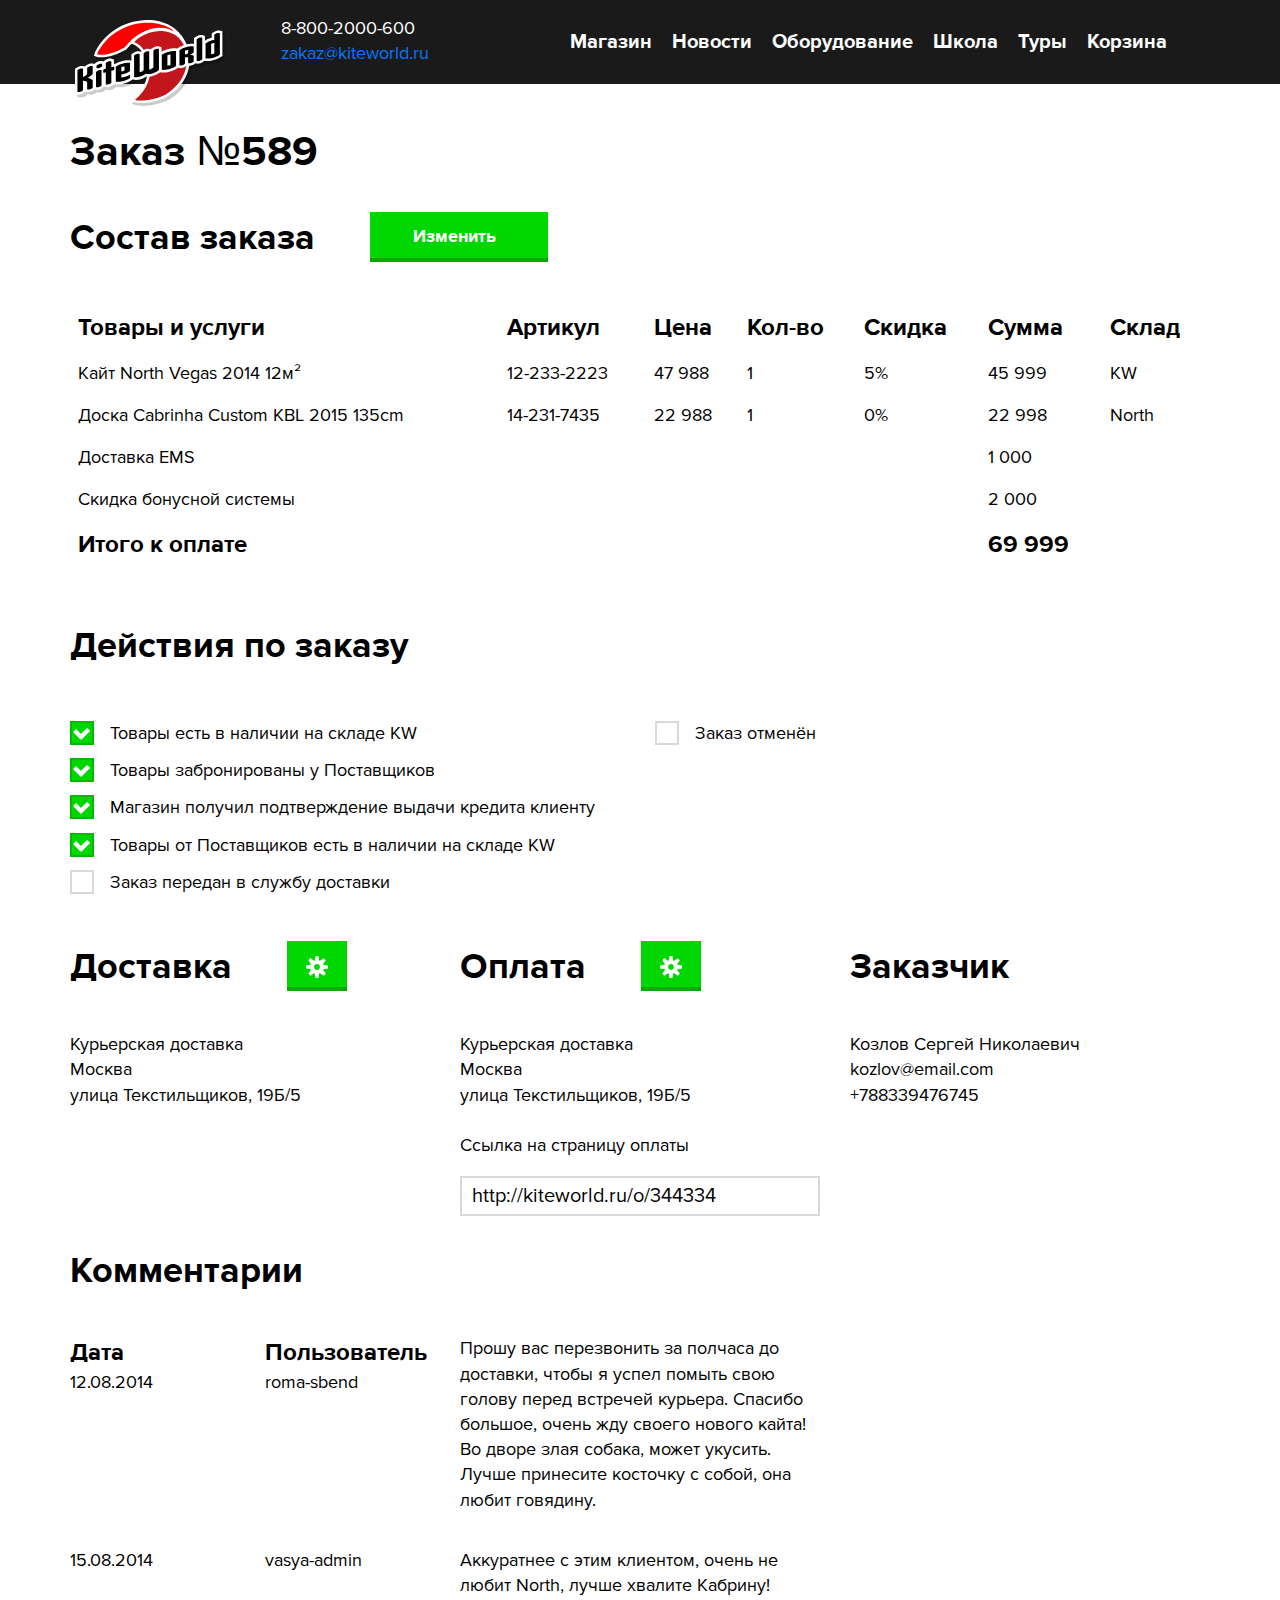
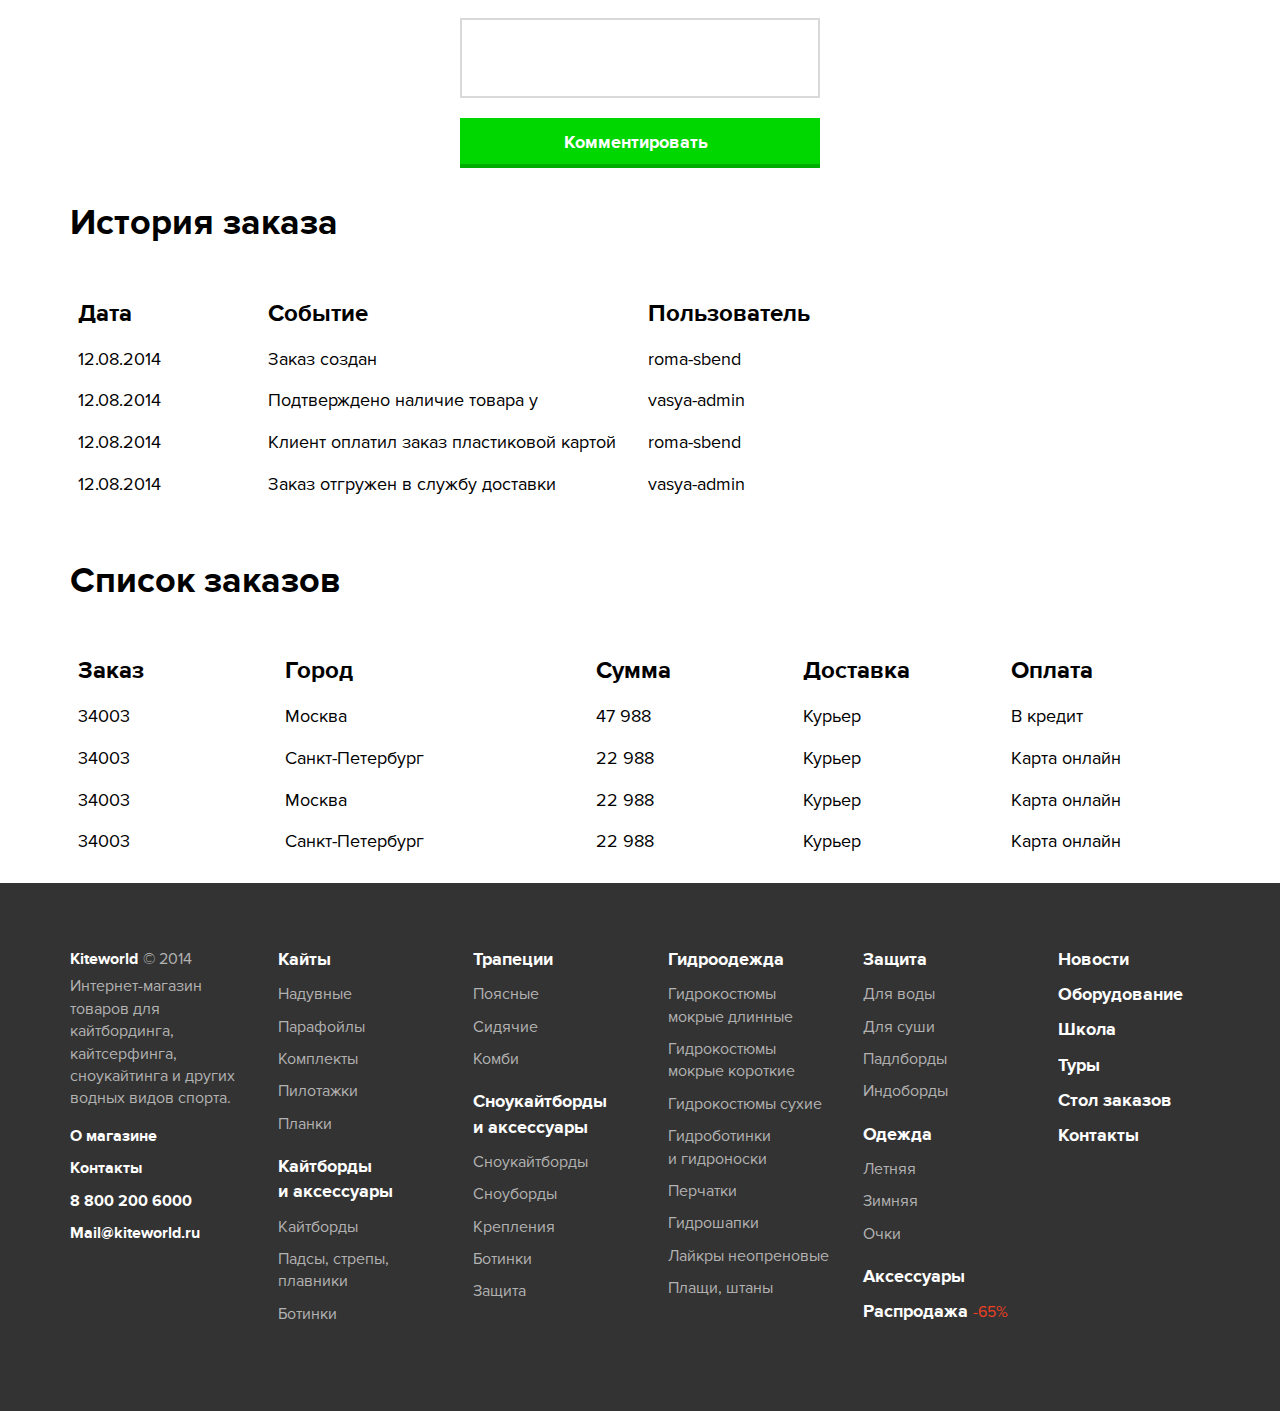
<file: KW_order_page.html>
<!doctype html>
<html>
<head>
	<meta charset="utf-8">
	<title>Template</title>
	<meta name="viewport" content="initial-scale=1"/>
	<link rel="stylesheet" media="screen" href="css/screen.css" >
	<link rel="stylesheet" media="screen" href="css/slick.css" >
	<link rel="stylesheet" media="screen" href="css/bootstrap.min.css" >
	<link rel="stylesheet" media="screen" href="css/bootstrap-select.css" >
	<!--[if IE]><script src="js/html5shiv.js"></script><![endif]-->
</head>
<body>

<!-- BEGIN  out-->
<div class="out">
	<!-- BEGIN header -->
	<header class="header bs-docs-header" id="top">
		<!-- BEGIN container -->
		<div class="container">
			<a href="#" class="header__logo"></a>
			<div class="col-md-1"></div>
			<div class="col-md-4 header__info">
				<div class="header__text">
					<div class="header__phone">8-800-2000-600</div>
					<a href="#" class="header__mail">zakaz@kiteworld.ru</a>
				</div>
			</div>
			<ul class="col-md-7 menu navbar-nav navbar-right">
				<li class="menu__item">
					<a href="KW_main-page.html">Магазин</a>
					<!-- BEGIN drop -->
					<div class="menu__drop drop">
						<div class="drop__col">
							<a href="KW_product_list.html" class="drop__title">Кайты</a>
							<ul class="drop__list">
								<li class="drop__item"><a href="#">Надувные </a></li>
								<li class="drop__item"><a href="#">Парафойлы</a></li>
								<li class="drop__item"><a href="#">Комплекты</a></li>
								<li class="drop__item"><a href="#">Пилотажки</a></li>
								<li class="drop__item"><a href="#">Планки</a></li>
							</ul>
							<a href="#" class="drop__title">Кайтборды<br>и аксессуары</a>
							<ul class="drop__list">
								<li class="drop__item"><a href="#">Кайтборды</a></li>
								<li class="drop__item"><a href="#">Падсы, стрепы,<br>плавники</a></li>
								<li class="drop__item"><a href="#">Ботинки</a></li>
							</ul>
						</div>
						<div class="drop__col">
							<a href="#" class="drop__title">Трапеции</a>
							<ul class="drop__list">
								<li class="drop__item"><a href="#">Поясные</a></li>
								<li class="drop__item"><a href="#">Сидячие</a></li>
								<li class="drop__item"><a href="#">Комби</a></li>
							</ul>
							<a href="#" class="drop__title">Сноукайтборды<br>и аксессуары</a>
							<ul class="drop__list">
								<li class="drop__item"><a href="#">Сноукайтборды</a></li>
								<li class="drop__item"><a href="#">Сноуборды</a></li>
								<li class="drop__item"><a href="#">Крепления</a></li>
								<li class="drop__item"><a href="#">Ботинки</a></li>
								<li class="drop__item"><a href="#">Защита</a></li>
							</ul>
						</div>
						<div class="drop__col">
							<a href="#" class="drop__title">Гидроодежда</a>
							<ul class="drop__list">
								<li class="drop__item"><a href="#">Гидрокостюмы мокрые длинные</a></li>
								<li class="drop__item"><a href="#">Гидрокостюмы мокрые короткие</a></li>
								<li class="drop__item"><a href="#">Гидрокостюмы сухие</a></li>
								<li class="drop__item"><a href="#">Гидроботинки <br>и гидроноски</a></li>
								<li class="drop__item"><a href="#">Перчатки</a></li>
								<li class="drop__item"><a href="#">Гидрошапки</a></li>
								<li class="drop__item"><a href="#">Лайкры неопреновые</a></li>
								<li class="drop__item"><a href="#">Плащи, штаны</a></li>
							</ul>
						</div>
						<div class="drop__col">
							<a href="#" class="drop__title">Защита</a>
							<ul class="drop__list">
								<li class="drop__item"><a href="#">Для воды</a></li>
								<li class="drop__item"><a href="#">Для суши</a></li>
								<li class="drop__item"><a href="#">Падлборды</a></li>
								<li class="drop__item"><a href="#">Индоборды</a></li>
							</ul>
							<a href="#" class="drop__title">Одежда</a>
							<ul class="drop__list">
								<li class="drop__item"><a href="#">Летняя</a></li>
								<li class="drop__item"><a href="#">Зимняя</a></li>
								<li class="drop__item"><a href="#">Очки</a></li>
							</ul>
						</div>
						<div class="drop__col">
							<a href="#" class="drop__title">Аксессуары</a>
							<ul class="drop__list">
								<li class="drop__item"><a href="#">Чехлы, сумки, рюкзаки</a></li>
								<li class="drop__item"><a href="#">Анемометры</a></li>
								<li class="drop__item"><a href="#">Лиши</a></li>
								<li class="drop__item"><a href="#">Ремкомплекты</a></li>
								<li class="drop__item"><a href="#">Рации</a></li>
								<li class="drop__item"><a href="#">Очки</a></li>
							</ul>
							<a href="#" class="drop__title drop__title_disc">Распродажа</a><span class="discount">-65%</span></a>
						</div>
					</div>
					<!-- END drop -->
				</li>
				<li class="menu__item"><a href="#">Новости</a></li>
				<li class="menu__item"><a href="KW_product-page.html">Оборудование</a></li>
				<li class="menu__item"><a href="#">Школа</a></li>
				<li class="menu__item"><a href="#">Туры</a></li>
				<li class="menu__item"><a href="KW_order_page.html">Корзина</a></li>
			</ul>
			<div class="menumob js-menu">
				<div class="col-sm-6 col-xs-12">
					<a href="KW_main-page.html" class="menumob__title">Магазин</a>
					<ul class="footer__list">
						<li><a href="#">Поясные</a></li>
						<li><a href="#">Сидячие</a></li>
						<li><a href="#">Комби</a></li>
						<li><a href="#">Сноукайтборды</a></li>
						<li><a href="#">Сноуборды</a></li>
						<li><a href="#">Крепления</a></li>
						<li><a href="#">Ботинки</a></li>
						<li><a href="#">Защита</a></li>
					</ul>
				</div>
				<div class="col-sm-6 col-xs-12">
					<a href="#" class="menumob__title">Новости</a>
					<a href="#" class="menumob__title">Оборудование</a>
					<a href="#" class="menumob__title">Школа</a>
					<a href="#" class="menumob__title">Туры</a>
					<a href="#" class="menumob__title">Стол заказов</a>
					<a href="#" class="menumob__title">Контакты</a>
				</div>
			</div>
			<button class="header-btn header-btn_menu js-menu-btn"><i></i></button>
			<a href="#" class="header-btn header-btn_basket js-basket-btn"><i></i></a>
		</div>
		<!-- END container -->
	</header>
	<!-- END header -->
	<!-- BEGIN container-->
	<div class="container">
		<div class="row order">
			<div class="col-md-12"><div class="title">Заказ №589</div></div>
			<!-- BEGIN consist -->
			<div class="col-md-12">
				<div class="order__title order__title_mod">Состав заказа</div>
				<button class="order__btn btn btn_green"><span class="btn__text">Изменить</span><i class="btn__ico"></i></button>
			</div>
			<div class="col-md-12 consist">
				<table class="table">
					<tr>
						<th>Товары и услуги</th>
						<th>Артикул</th>
						<th>Цена</th>
						<th>Кол-во</th>
						<th>Скидка</th>
						<th>Сумма</th>
						<th>Склад</th>
					</tr>
					<tr>
						<td>Кайт North Vegas 2014 12м²</td>
						<td>12-233-2223</td>
						<td>47 988</td>
						<td>1</td>
						<td>5%</td>
						<td>45 999</td>
						<td>KW</td>
					</tr>
					<tr>
						<td>Доска Cabrinha Custom KBL 2015 135cm</td>
						<td>14-231-7435</td>
						<td>22 988</td>
						<td>1</td>
						<td>0%</td>
						<td>22 998</td>
						<td>North</td>
					</tr>
					<tr>
						<td>Доставка EMS</td>
						<td></td>
						<td></td>
						<td></td>
						<td></td>
						<td>1 000</td>
						<td></td>
					</tr>
					<tr>
						<td>Скидка бонусной системы</td>
						<td></td>
						<td></td>
						<td></td>
						<td></td>
						<td>2 000</td>
						<td></td>
					</tr>
					<tr>
						<th>Итого к оплате</th>
						<td></td>
						<td></td>
						<td></td>
						<td></td>
						<td><div class="price">69 999</div></td>
						<td></td>
					</tr>
				</table>
				<div class="consist__mob">
					<div class="consist__item">
						<div class="consist__row row">
							<div class="col-xs-4 consist__title">Товар</div>
							<div class="col-xs-8">Кайт North Vegas 2014 12м²</div>		
						</div>
						<div class="consist__row row">
							<div class="col-xs-4 consist__title">Артикул</div>
							<div class="col-xs-8">12-233-2223</div>		
						</div>
						<div class="consist__row row">
							<div class="col-xs-4 consist__title">Цена</div>
							<div class="col-xs-8">47 988</div>		
						</div>
						<div class="consist__row row">
							<div class="col-xs-4 consist__title">Кол-во</div>
							<div class="col-xs-8">1</div>		
						</div>
						<div class="consist__row row">
							<div class="col-xs-4 consist__title">Скидка</div>
							<div class="col-xs-8">5%</div>		
						</div>
						<div class="consist__row row">
							<div class="col-xs-4 consist__title">Сумма</div>
							<div class="col-xs-8">45 999</div>		
						</div>
						<div class="consist__row row">
							<div class="col-xs-4 consist__title">Склад</div>
							<div class="col-xs-8">KW</div>		
						</div>
					</div>
					<div class="consist__item">
						<div class="consist__row row">
							<div class="col-xs-4 consist__title">Товар</div>
							<div class="col-xs-8">Кайт North Vegas 2014 12м²</div>		
						</div>
						<div class="consist__row row">
							<div class="col-xs-4 consist__title">Артикул</div>
							<div class="col-xs-8">12-233-2223</div>		
						</div>
						<div class="consist__row row">
							<div class="col-xs-4 consist__title">Цена</div>
							<div class="col-xs-8">47 988</div>		
						</div>
						<div class="consist__row row">
							<div class="col-xs-4 consist__title">Кол-во</div>
							<div class="col-xs-8">1</div>		
						</div>
						<div class="consist__row row">
							<div class="col-xs-4 consist__title">Скидка</div>
							<div class="col-xs-8">5%</div>		
						</div>
						<div class="consist__row row">
							<div class="col-xs-4 consist__title">Сумма</div>
							<div class="col-xs-8">45 999</div>		
						</div>
						<div class="consist__row row">
							<div class="col-xs-4 consist__title">Склад</div>
							<div class="col-xs-8">KW</div>		
						</div>
					</div>
					<div class="consist__item">
						<div class="consist__row row">
							<div class="col-xs-4 consist__title">Товар</div>
							<div class="col-xs-8">Кайт North Vegas 2014 12м²</div>
						</div>
						<div class="consist__row row">
							<div class="col-xs-4 consist__title">Сумма</div>
							<div class="col-xs-8">45 999</div>
						</div>
					</div>
					<div class="consist__item">
						<div class="consist__row row">
							<div class="col-xs-4 consist__title">Товар</div>
							<div class="col-xs-8">Кайт North Vegas 2014 12м²</div>
						</div>
						<div class="consist__row row">
							<div class="col-xs-4 consist__title">Сумма</div>
							<div class="col-xs-8">45 999</div>
						</div>
					</div>
					<div class="consist__item consist__item_last">
						<div class="consist__row row">
							<div class="col-xs-4 consist__title">Итого к оплате</div>
							<div class="col-xs-8"><div class="price">69 999<span class="ruble"></span></div></div>		
						</div>
					</div>
				</div>
			</div>
			<!-- END consist -->
			<!-- BEGIN actions -->
			<div class="col-md-12">
				<div class="order__title">Действия по заказу</div>
			</div>
			<div class="col-md-12">
				<div class="row">
					<div class="col-md-6">
						<!-- BEGIN checkbox -->
						<label class="order__checkbox checkbox">
							<input type="checkbox" checked="checked">
							<span>Товары есть в наличии на складе KW</span>
						</label>
						<label class="order__checkbox checkbox">
							<input type="checkbox" checked="checked">
							<span>Товары забронированы у Поставщиков</span>
						</label>
						<label class="order__checkbox checkbox">
							<input type="checkbox" checked="checked">
							<span>Магазин получил подтверждение выдачи кредита клиенту</span>
						</label>
						<label class="order__checkbox checkbox">
							<input type="checkbox" checked="checked">
							<span>Товары от Поставщиков есть в наличии на складе KW</span>
						</label>
						<label class="order__checkbox checkbox">
							<input type="checkbox">
							<span>Заказ передан в службу доставки</span>
						</label>
						<!-- END checkbox -->
					</div>
					<div class="col-md-6">
						<!-- BEGIN checkbox -->
						<label class="order__checkbox checkbox">
							<input type="checkbox">
							<span>Заказ отменён</span>
						</label>
						<!-- END checkbox -->
					</div>
				</div>
			</div>
			<!-- END actions -->
			<!-- BEGIN info -->
			<div class="order__info col-md-12">
				<div class="row">
					<div class="order__delivery col-md-4">
						<div class="order__row">
							<div class="order__title order__title_bot">Доставка</div>
							<button class="btn btn_green"><i></i></button>
						</div>
						<div class="order__text order__text_type">Курьерская доставка</div>
						<div class="order__text order__text_city">Москва</div>
						<div class="order__text order__text_address">улица Текстильщиков, 19Б/5</div>
					</div>
					<div class="order__payment col-md-4">
						<div class="order__row">
							<div class="order__title order__title_bot">Оплата</div>
							<button class="btn btn_green"><i></i></button>
						</div>
						<div class="order__text order__text_type">Курьерская доставка</div>
						<div class="order__text order__text_city">Москва</div>
						<div class="order__text order__text_address">улица Текстильщиков, 19Б/5</div>
						<div class="order__text order__text_link">Ссылка на страницу оплаты</div>
						<div class="input input_focus">
							<div class="input__row"><input type="text" placeholder="http://kiteworld.ru/o/344334"></div>
						</div>
					</div>
					<div class="order__client col-md-4">
						<div class="order__title order__title_bot">Заказчик</div>
						<div class="order__text order__text_snp">Козлов Сергей Николаевич</div>
						<div class="order__text order__text_mail">kozlov@email.com</div>
						<div class="order__text order__text_phone">+788339476745</div>
					</div>
				</div>
			</div>
			<!-- END info -->
			<!-- BEGIN comments -->
			<div class="col-md-12">
				<div class="order__title order__title_bot2">Комментарии</div>
				<div class="row">
					<div class="order__item order__item_mar">
						<div class="row-xs">
							<div class="col-md-2 col-sm-2 col-xs-12">
								<div class="order__title_2">Дата</div>
								<div class="order__text order__text_date">12.08.2014</div>
							</div>
							<div class="col-md-2 col-sm-2 col-xs-12">
								<div class="order__title_2">Пользователь</div>
								<div class="order__text order__text_name">roma-sbend</div>
							</div>
						</div>
						<div class="col-md-4">
							<div class="order__text">Прошу вас перезвонить за полчаса до доставки, чтобы я успел помыть свою 
							голову перед встречей курьера. Спасибо большое, очень жду своего нового кайта!  
							Во дворе злая собака, может укусить. 
							Лучше принесите косточку с собой, она любит говядину.</div>
						</div>
					</div>
				</div>
			</div>
			<div class="col-md-12">
				<div class="row">
					<div class="order__item">
						<div class="row-xs">
							<div class="col-md-2 col-xs-12">
								<div class="order__title_2 order__title_mob">Дата</div>
								<div class="order__text order__text_date">15.08.2014</div>
							</div>
							<div class="col-md-2 col-xs-12">
								<div class="order__title_2 order__title_mob">Пользователь</div>
								<div class="order__text order__text_name">vasya-admin</div>
							</div>
						</div>
						<div class="col-md-4">
							<div class="order__text">Аккуратнее с этим клиентом, очень не любит North, лучше хвалите Кабрину!</div>
							<div class="input">
								<div class="input__row input__row_area"><textarea></textarea></div>
							</div>
							<button class="btn btn_green btn_mod">Комментировать</button>
						</div>
					</div>
				</div>
			</div>
			<!-- END comments -->
			<!-- BEGIN history -->
			<div class="col-md-12">
				<div class="order__title order__title_bot3">История заказа</div>
			</div>
			<div class="col-md-12 consist">
				<table class="table">
					<tr>
						<th class="col-md-2">Дата</th>
						<th class="col-md-4">Событие</th>
						<th class="col-md-6">Пользователь</th>
					</tr>
					<tr>
						<td>12.08.2014</td>
						<td>Заказ создан</td>
						<td>roma-sbend</td>
					</tr>
					<tr>
						<td>12.08.2014</td>
						<td>Подтверждено наличие товара у </td>
						<td>vasya-admin</td>
					</tr>
					<tr>
						<td>12.08.2014</td>
						<td>Клиент оплатил заказ пластиковой картой</td>
						<td>roma-sbend</td>
					</tr>
					<tr>
						<td>12.08.2014</td>
						<td>Заказ отгружен в службу доставки</td>
						<td>vasya-admin</td>
					</tr>
				</table>
				<div class="consist__mob">
					<div class="consist__item consist__item_first">
						<div class="consist__row row">
							<div class="col-xs-4 consist__title">Дата</div>
							<div class="col-xs-8">12.08.2014</div>		
						</div>
						<div class="consist__row row">
							<div class="col-xs-4 consist__title">Событие</div>
							<div class="col-xs-8">Заказ создан</div>		
						</div>
						<div class="consist__row row">
							<div class="col-xs-4 consist__title">Пользователь</div>
							<div class="col-xs-8">roma-sbend</div>		
						</div>
					</div>
					<div class="consist__item">
						<div class="consist__row row">
							<div class="col-xs-4 consist__title">Дата</div>
							<div class="col-xs-8">12.08.2014</div>		
						</div>
						<div class="consist__row row">
							<div class="col-xs-4 consist__title">Событие</div>
							<div class="col-xs-8">Заказ создан</div>		
						</div>
						<div class="consist__row row">
							<div class="col-xs-4 consist__title">Пользователь</div>
							<div class="col-xs-8">roma-sbend</div>		
						</div>
					</div>
					<div class="consist__item">
						<div class="consist__row row">
							<div class="col-xs-4 consist__title">Дата</div>
							<div class="col-xs-8">12.08.2014</div>		
						</div>
						<div class="consist__row row">
							<div class="col-xs-4 consist__title">Событие</div>
							<div class="col-xs-8">Заказ создан</div>		
						</div>
						<div class="consist__row row">
							<div class="col-xs-4 consist__title">Пользователь</div>
							<div class="col-xs-8">roma-sbend</div>		
						</div>
					</div>
					<div class="consist__item">
						<div class="consist__row row">
							<div class="col-xs-4 consist__title">Дата</div>
							<div class="col-xs-8">12.08.2014</div>		
						</div>
						<div class="consist__row row">
							<div class="col-xs-4 consist__title">Событие</div>
							<div class="col-xs-8">Заказ создан</div>		
						</div>
						<div class="consist__row row">
							<div class="col-xs-4 consist__title">Пользователь</div>
							<div class="col-xs-8">roma-sbend</div>		
						</div>
					</div>
				</div>
			</div>
			<!-- END history -->
			<!-- BEGIN consist -->
			<div class="col-md-12">
				<div class="order__title order__title_bot2">Список заказов</div>
			</div>
			<div class="col-md-12 consist">
				<table class="table">
					<tr>
						<th class="col-md-2">Заказ</th>
						<th class="col-md-3">Город</th>
						<th class="col-md-2">Сумма</th>
						<th class="col-md-2">Доставка</th>
						<th class="col-md-2">Оплата</th>
					</tr>
					<tr>
						<td>34003</td>
						<td>Москва</td>
						<td>47 988</td>
						<td>Курьер</td>
						<td>В кредит</td>
					</tr>
					<tr>
						<td>34003</td>
						<td>Санкт-Петербург</td>
						<td>22 988</td>
						<td>Курьер</td>
						<td>Карта онлайн</td>
					</tr>
					<tr>
						<td>34003</td>
						<td>Москва</td>
						<td>22 988</td>
						<td>Курьер</td>
						<td>Карта онлайн</td>
					</tr>
					<tr>
						<td>34003</td>
						<td>Санкт-Петербург</td>
						<td>22 988</td>
						<td>Курьер</td>
						<td>Карта онлайн</td>
					</tr>
				</table>
				<div class="consist__mob">
					<div class="consist__item consist__item_first">
						<div class="consist__row row">
							<div class="col-xs-4 consist__title">Заказ</div>
							<div class="col-xs-8">34003</div>		
						</div>
						<div class="consist__row row">
							<div class="col-xs-4 consist__title">Город</div>
							<div class="col-xs-8">Москва</div>		
						</div>
						<div class="consist__row row">
							<div class="col-xs-4 consist__title">Сумма</div>
							<div class="col-xs-8">47 988</div>		
						</div>
						<div class="consist__row row">
							<div class="col-xs-4 consist__title">Доставка</div>
							<div class="col-xs-8">Курьер</div>		
						</div>
						<div class="consist__row row">
							<div class="col-xs-4 consist__title">Оплата</div>
							<div class="col-xs-8">В кредит</div>		
						</div>
					</div>
					<div class="consist__item">
						<div class="consist__row row">
							<div class="col-xs-4 consist__title">Заказ</div>
							<div class="col-xs-8">34003</div>		
						</div>
						<div class="consist__row row">
							<div class="col-xs-4 consist__title">Город</div>
							<div class="col-xs-8">Москва</div>		
						</div>
						<div class="consist__row row">
							<div class="col-xs-4 consist__title">Сумма</div>
							<div class="col-xs-8">47 988</div>		
						</div>
						<div class="consist__row row">
							<div class="col-xs-4 consist__title">Доставка</div>
							<div class="col-xs-8">Курьер</div>		
						</div>
						<div class="consist__row row">
							<div class="col-xs-4 consist__title">Оплата</div>
							<div class="col-xs-8">В кредит</div>		
						</div>
					</div>
					<div class="consist__item">
						<div class="consist__row row">
							<div class="col-xs-4 consist__title">Заказ</div>
							<div class="col-xs-8">34003</div>		
						</div>
						<div class="consist__row row">
							<div class="col-xs-4 consist__title">Город</div>
							<div class="col-xs-8">Москва</div>		
						</div>
						<div class="consist__row row">
							<div class="col-xs-4 consist__title">Сумма</div>
							<div class="col-xs-8">47 988</div>		
						</div>
						<div class="consist__row row">
							<div class="col-xs-4 consist__title">Доставка</div>
							<div class="col-xs-8">Курьер</div>		
						</div>
						<div class="consist__row row">
							<div class="col-xs-4 consist__title">Оплата</div>
							<div class="col-xs-8">В кредит</div>		
						</div>
					</div>
					<div class="consist__item">
						<div class="consist__row row">
							<div class="col-xs-4 consist__title">Заказ</div>
							<div class="col-xs-8">34003</div>		
						</div>
						<div class="consist__row row">
							<div class="col-xs-4 consist__title">Город</div>
							<div class="col-xs-8">Москва</div>		
						</div>
						<div class="consist__row row">
							<div class="col-xs-4 consist__title">Сумма</div>
							<div class="col-xs-8">47 988</div>		
						</div>
						<div class="consist__row row">
							<div class="col-xs-4 consist__title">Доставка</div>
							<div class="col-xs-8">Курьер</div>		
						</div>
						<div class="consist__row row">
							<div class="col-xs-4 consist__title">Оплата</div>
							<div class="col-xs-8">В кредит</div>		
						</div>
					</div>
				</div>
			</div>
			<!-- END consist -->
		</div>
	</div>
	<!-- END container-->
	<!-- BEGIN footer -->
	<footer class="footer">
		<!-- BEGIN container -->
		<div class="container">
			<!-- BEGIN row -->
			<div class="row">
				<div class="col-sm-6 col-xs-12 footer__item footer__item_visible">
					<div class="footer__row">
						<a href="#" class="footer__title-2">Магазин</a>
						<ul class="footer__list">
							<li><a href="#">Кайты</a></li>
							<li><a href="#">Кайтборды и аксессуары</a></li>
							<li><a href="#">Трапеции</a></li>
							<li><a href="#">Сноукайтборды и аксессуары</a></li>
							<li><a href="#">Гидроодежда</a></li>
							<li><a href="#">Защита</a></li>
							<li><a href="#">Одежда</a></li>
							<li><a href="#">Аксессуары</a></li>
							<li><a href="#">Распродажа</a><span class="discount">-65%</span></a></li>
						</ul>
					</div>
				</div>
				<div class="col-md-2 col-sm-6 col-xs-12 footer__item footer__item_right">
					<a href="#" class="footer__title-2">Новости</a>
					<a href="#" class="footer__title-2">Оборудование</a>
					<a href="#" class="footer__title-2">Школа</a>
					<a href="#" class="footer__title-2">Туры</a>
					<a href="#" class="footer__title-2">Стол заказов</a>
					<a href="#" class="footer__title-2">Контакты</a>
					<div class="footer__in">
						<div class="footer__title-1">Kiteworld<div class="footer_copy">&copy; 2014</div></div>
						<p>Интернет-магазин товаров для кайтбординга, кайтсерфинга, сноукайтинга и других водных видов спорта.</p>
						<a href="#" class="footer__title-1 about">О магазине</a>
						<a href="#" class="footer__title-1 contacts">Контакты</a>
						<div class="footer__title-1 phone">8 800 200 6000</div>
						<a href="#" class="footer__title-1 mail">mail@kiteworld.ru</a>
					</div>
				</div>
				<div class="col-md-2 footer__item footer__item_hidden">
					<div class="footer__row">
						<a href="#" class="footer__title-2">Защита</a>
						<ul class="footer__list">
							<li><a href="#">Для воды</a></li>
							<li><a href="#">Для суши</a></li>
							<li><a href="#">Падлборды</a></li>
							<li><a href="#">Индоборды</a></li>
						</ul>
					</div>
					<div class="footer__row">
						<a href="#" class="footer__title-2">Одежда</a>
						<ul class="footer__list">
							<li><a href="#">Летняя</a></li>
							<li><a href="#">Зимняя</a></li>
							<li><a href="#">Очки</a></li>
						</ul>
					</div>
					<a href="#" class="footer__title-2">Аксессуары</a>
					<p><a href="#" class="footer__title-2 footer__title-2_inl">Распродажа</a><span class="discount">-65%</span></p>
				</div>
				<div class="col-md-2 footer__item footer__item_hidden">
					<a href="#" class="footer__title-2">Гидроодежда</a>
					<ul class="footer__list">
						<li><a href="#">Гидрокостюмы мокрые длинные</a></li>
						<li><a href="#">Гидрокостюмы мокрые короткие</a></li>
						<li><a href="#">Гидрокостюмы сухие</a></li>
						<li><a href="#">Гидроботинки <br>и гидроноски</a></li>
						<li><a href="#">Перчатки</a></li>
						<li><a href="#">Гидрошапки</a></li>
						<li><a href="#">Лайкры неопреновые</a></li>
						<li><a href="#">Плащи, штаны</a></li>
					</ul>
				</div>
				<div class="col-md-2 footer__item footer__item_hidden">
					<div class="footer__row">
						<a href="#" class="footer__title-2">Трапеции</a>
						<ul class="footer__list">
							<li><a href="#">Поясные</a></li>
							<li><a href="#">Сидячие</a></li>
							<li><a href="#">Комби</a></li>
						</ul>
					</div>
					<div class="footer__row">
						<a href="#" class="footer__title-2">Сноукайтборды<br>и аксессуары</a>
						<ul class="footer__list">
							<li><a href="#">Сноукайтборды</a></li>
							<li><a href="#">Сноуборды</a></li>
							<li><a href="#">Крепления</a></li>
							<li><a href="#">Ботинки</a></li>
							<li><a href="#">Защита</a></li>
						</ul>
					</div>
				</div>
				<div class="col-md-2 footer__item footer__item_hidden">
					<div class="footer__row">
						<a href="#" class="footer__title-2">Кайты</a>
						<ul class="footer__list">
							<li><a href="#">Надувные </a></li>
							<li><a href="#">Парафойлы</a></li>
							<li><a href="#">Комплекты</a></li>
							<li><a href="#">Пилотажки</a></li>
							<li><a href="#">Планки</a></li>
						</ul>
					</div>
					<div class="footer__row">
						<a href="#" class="footer__title-2">Кайтборды<br>и аксессуары</a>
						<ul class="footer__list">
							<li><a href="#">Кайтборды</a></li>
							<li><a href="#">Падсы, стрепы,<br>плавники</a></li>
							<li><a href="#">Ботинки</a></li>
						</ul>
					</div>
				</div>
				<div class="col-md-2 col-xs-12 footer__item footer__item_hidden">
					<div class="footer__title-1">Kiteworld<div class="footer_copy">&copy; 2014</div></div>
					<p>Интернет-магазин товаров для кайтбординга, кайтсерфинга, сноукайтинга и других водных видов спорта.</p>
					<a href="#" class="footer__title-1 about">О магазине</a>
					<a href="#" class="footer__title-1 contacts">Контакты</a>
					<div class="footer__title-1 phone">8 800 200 6000</div>
					<a href="#" class="footer__title-1 mail">mail@kiteworld.ru</a>
				</div>
			</div>
			<!-- END row -->
		</div>
		<!-- END container -->
	</footer>
	<!-- END footer -->
</div>
<!-- END out-->

<script src="js/lib/head.js" data-headjs-load="js/init.js"></script>
</body>
</html>
</file>
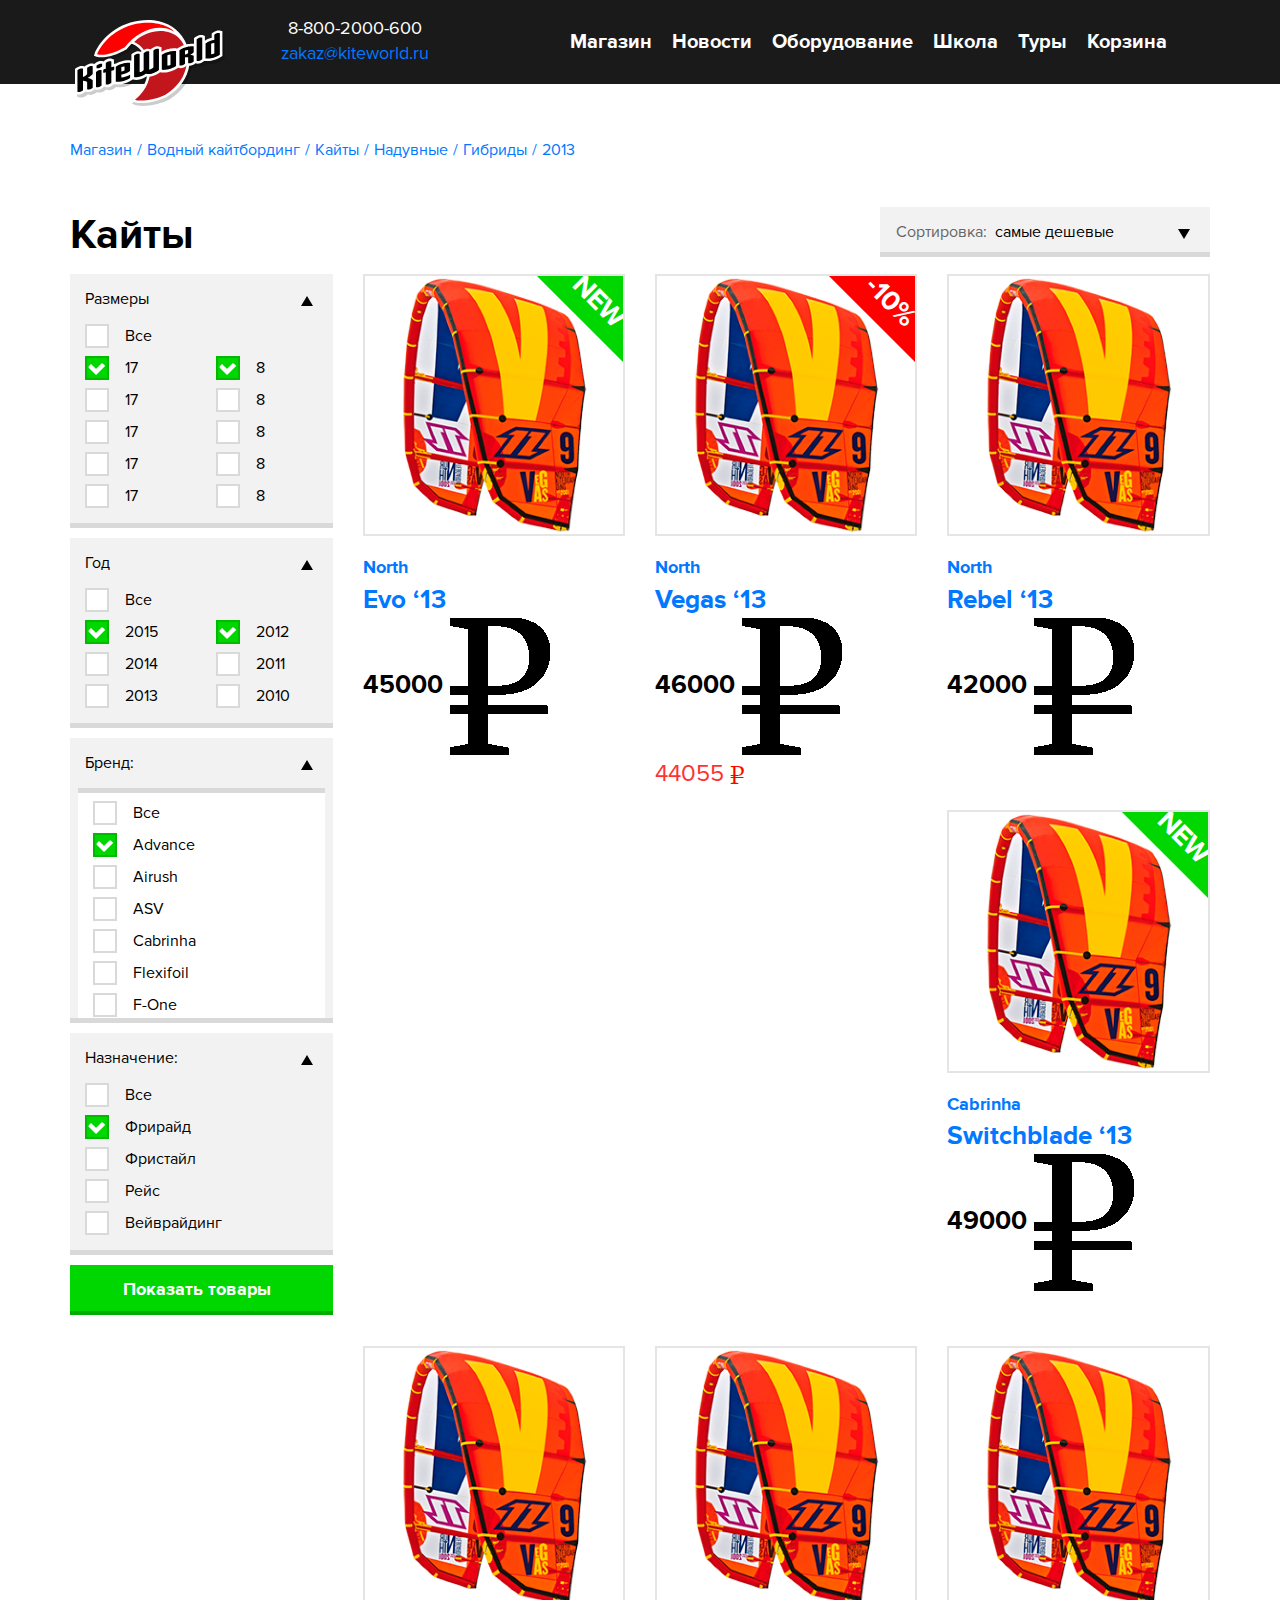
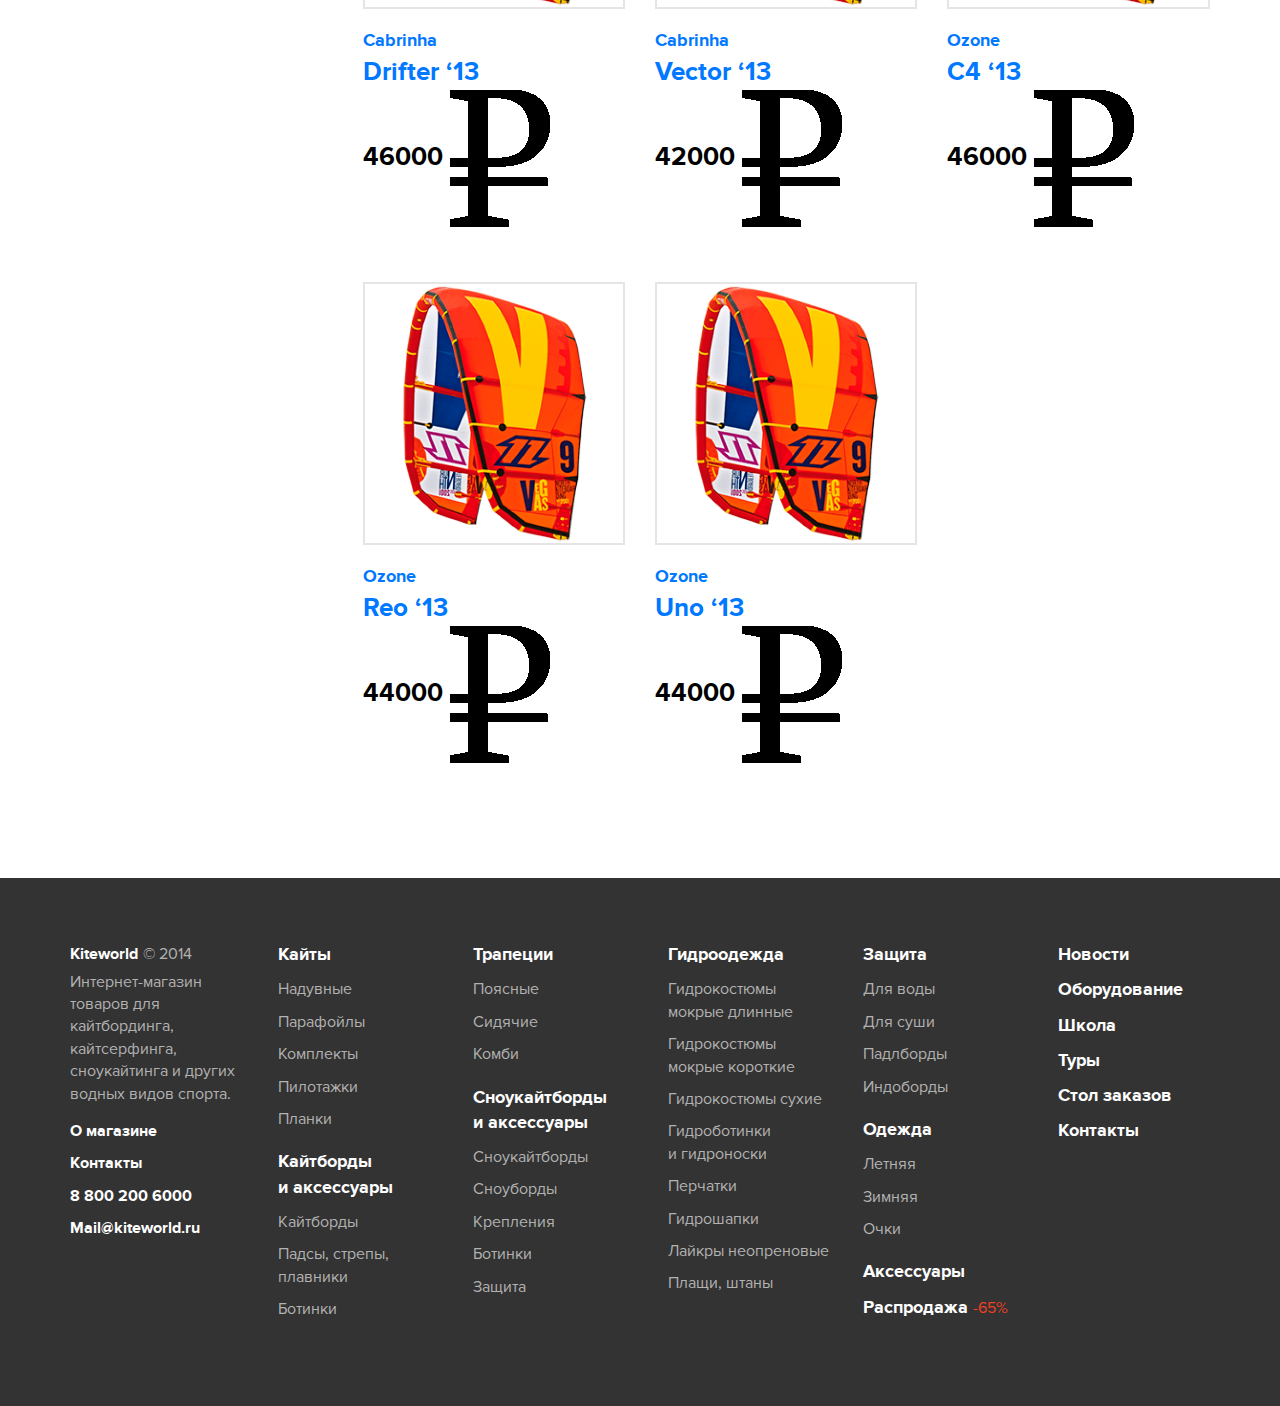
<file: KW_product_list-2.html>
<!doctype html>
<html>
<head>
	<meta charset="utf-8">
	<title>Template</title>
	<meta name="viewport" content="initial-scale=1"/>
	<link rel="stylesheet" media="screen" href="css/screen.css" >
	<link rel="stylesheet" media="screen" href="css/slick.css" >
	<link rel="stylesheet" media="screen" href="css/bootstrap.min.css" >
	<link rel="stylesheet" media="screen" href="css/bootstrap-select.css" >
	<!--[if IE]><script src="js/html5shiv.js"></script><![endif]-->
</head>
<body>

<!-- BEGIN  out-->
<div class="out is-loading">
	<!-- BEGIN header -->
	<header class="header bs-docs-header" id="top">
		<!-- BEGIN container -->
		<div class="container">
			<a href="#" class="header__logo"></a>
			<div class="col-md-1"></div>
			<div class="col-md-4 header__info">
				<div class="header__phone">8-800-2000-600</div>
				<a href="#" class="header__mail">zakaz@kiteworld.ru</a>
			</div>
			<ul class="col-md-7 menu navbar-nav navbar-right">
				<li class="menu__item">
					<a href="KW_main-page.html">Магазин</a>
					<!-- BEGIN drop -->
					<div class="menu__drop drop">
						<div class="drop__col">
							<a href="KW_product_list.html" class="drop__title">Кайты</a>
							<ul class="drop__list">
								<li class="drop__item"><a href="#">Надувные </a></li>
								<li class="drop__item"><a href="#">Парафойлы</a></li>
								<li class="drop__item"><a href="#">Комплекты</a></li>
								<li class="drop__item"><a href="#">Пилотажки</a></li>
								<li class="drop__item"><a href="#">Планки</a></li>
							</ul>
							<a href="#" class="drop__title">Кайтборды<br>и аксессуары</a>
							<ul class="drop__list">
								<li class="drop__item"><a href="#">Кайтборды</a></li>
								<li class="drop__item"><a href="#">Падсы, стрепы,<br>плавники</a></li>
								<li class="drop__item"><a href="#">Ботинки</a></li>
							</ul>
						</div>
						<div class="drop__col">
							<a href="#" class="drop__title">Трапеции</a>
							<ul class="drop__list">
								<li class="drop__item"><a href="#">Поясные</a></li>
								<li class="drop__item"><a href="#">Сидячие</a></li>
								<li class="drop__item"><a href="#">Комби</a></li>
							</ul>
							<a href="#" class="drop__title">Сноукайтборды<br>и аксессуары</a>
							<ul class="drop__list">
								<li class="drop__item"><a href="#">Сноукайтборды</a></li>
								<li class="drop__item"><a href="#">Сноуборды</a></li>
								<li class="drop__item"><a href="#">Крепления</a></li>
								<li class="drop__item"><a href="#">Ботинки</a></li>
								<li class="drop__item"><a href="#">Защита</a></li>
							</ul>
						</div>
						<div class="drop__col">
							<a href="#" class="drop__title">Гидроодежда</a>
							<ul class="drop__list">
								<li class="drop__item"><a href="#">Гидрокостюмы мокрые длинные</a></li>
								<li class="drop__item"><a href="#">Гидрокостюмы мокрые короткие</a></li>
								<li class="drop__item"><a href="#">Гидрокостюмы сухие</a></li>
								<li class="drop__item"><a href="#">Гидроботинки <br>и гидроноски</a></li>
								<li class="drop__item"><a href="#">Перчатки</a></li>
								<li class="drop__item"><a href="#">Гидрошапки</a></li>
								<li class="drop__item"><a href="#">Лайкры неопреновые</a></li>
								<li class="drop__item"><a href="#">Плащи, штаны</a></li>
							</ul>
						</div>
						<div class="drop__col">
							<a href="#" class="drop__title">Защита</a>
							<ul class="drop__list">
								<li class="drop__item"><a href="#">Для воды</a></li>
								<li class="drop__item"><a href="#">Для суши</a></li>
								<li class="drop__item"><a href="#">Падлборды</a></li>
								<li class="drop__item"><a href="#">Индоборды</a></li>
							</ul>
							<a href="#" class="drop__title">Одежда</a>
							<ul class="drop__list">
								<li class="drop__item"><a href="#">Летняя</a></li>
								<li class="drop__item"><a href="#">Зимняя</a></li>
								<li class="drop__item"><a href="#">Очки</a></li>
							</ul>
						</div>
						<div class="drop__col">
							<a href="#" class="drop__title">Аксессуары</a>
							<ul class="drop__list">
								<li class="drop__item"><a href="#">Чехлы, сумки, рюкзаки</a></li>
								<li class="drop__item"><a href="#">Анемометры</a></li>
								<li class="drop__item"><a href="#">Лиши</a></li>
								<li class="drop__item"><a href="#">Ремкомплекты</a></li>
								<li class="drop__item"><a href="#">Рации</a></li>
								<li class="drop__item"><a href="#">Очки</a></li>
							</ul>
							<a href="#" class="drop__title drop__title_disc">Распродажа</a><span class="discount">-65%</span></a>
						</div>
					</div>
					<!-- END drop -->
				</li>
				<li class="menu__item"><a href="#">Новости</a></li>
				<li class="menu__item"><a href="KW_product-page.html">Оборудование</a></li>
				<li class="menu__item"><a href="#">Школа</a></li>
				<li class="menu__item"><a href="#">Туры</a></li>
				<li class="menu__item"><a href="KW_order_page.html">Корзина</a></li>
			</ul>
			<div class="menumob js-menu">
				<div class="col-sm-6 col-xs-12">
					<a href="KW_main-page.html" class="menumob__title">Магазин</a>
					<ul class="footer__list">
						<li><a href="#">Поясные</a></li>
						<li><a href="#">Сидячие</a></li>
						<li><a href="#">Комби</a></li>
						<li><a href="#">Сноукайтборды</a></li>
						<li><a href="#">Сноуборды</a></li>
						<li><a href="#">Крепления</a></li>
						<li><a href="#">Ботинки</a></li>
						<li><a href="#">Защита</a></li>
					</ul>
				</div>
				<div class="col-sm-6 col-xs-12">
					<a href="#" class="menumob__title">Новости</a>
					<a href="#" class="menumob__title">Оборудование</a>
					<a href="#" class="menumob__title">Школа</a>
					<a href="#" class="menumob__title">Туры</a>
					<a href="#" class="menumob__title">Стол заказов</a>
					<a href="#" class="menumob__title">Контакты</a>
				</div>
			</div>
			<button class="header-btn header-btn_menu js-menu-btn"><i></i></button>
			<a href="#" class="header-btn header-btn_basket js-basket-btn"><i></i></a>
		</div>
		<!-- END container -->
	</header>
	<!-- END header -->
	<!-- BEGIN container -->
	<div class="container">
		<!-- BEGIN row -->
		<div class="row">
			<!-- BEGIN breadcrumbs -->
			<ul class="breadcrumbs col-md-12">
				<li><a href="#">Магазин<span>/</span></a></li>
				<li><a href="#">Водный кайтбординг<span>/</span></a></li>
				<li><a href="#">Кайты<span>/</span></a></li>
				<li><a href="#">Надувные<span>/</span></a></li>
				<li><a href="#">Гибриды<span>/</span></a></li>
				<li><a href="#">2013</a></li>
			</ul>
			<!-- END breadcrumbs -->
		</div>
		<!-- END row -->
		<!-- BEGIN row -->
		<div class="row filter">
			<div class="col-md-12 filter__top">
				<div class="title pull-left">Кайты</div>
				<div class="filter__sorting pull-right">
					<div class="filter__select-2 select-2 js-select2">
						<span class="select__name">Сортировка:</span>
						<span class="select__text js-select-text">самые дешевые</span>
						<input type="hidden" class="js-select-input" value="0">
						<ul class="select__list js-select-list2">
							<li data-id="0">item1</li>
							<li data-id="1">item2</li>
							<li data-id="2">item3</li>
							<li data-id="3">item4</li>
						</ul>
					</div>
				</div>
				<div class="filter__setting setting">
					<button class="setting__btn js-btn-setting"></button>
					<div class="setting__top js-setting-top">Настроить фильтр</div>
					<div class="setting__item js-setting-item">
						<div class="setting__row">
							<div class="setting__title">Бренд:</div>
							<div class="setting__text">North, Slingshot, Cabrinha, Advance, F-One ... </div>
						</div>
						<div class="setting__row">
							<div class="setting__title">Год:</div>
							<div class="setting__text">2014 и 2013 </div>
						</div>
						<div class="setting__row">
							<div class="setting__text">Фрирайд, фристайл, вэйкстайл, ...</div>
						</div>
						<div class="setting__row">
							<div class="setting__title">Сортировка:</div>
							<div class="setting__text">Самые дешевые</div>
						</div>
					</div>
				</div>
			</div>
			<div class="filter__item filter__item_open filter__item_desc col-md-3 col-sm-3">
				<button class="filter__closebtn js-closebtn"></button>
				<div class="filter__row">
					<div class="select-2 js-select is-active">
						<span class="select__text js-select-text">Размеры</span>
						<input type="hidden" class="js-select-input" value="0">
						<ul class="select__list js-select-list">
							<li data-id="0">
								<label class="checkbox col-md-12">
									<input type="checkbox">
									<span>Все</span>
								</label>
							</li>
							<li data-id="1">
								<label class="checkbox col-md-6 col-sm-6 col-xs-6">
									<input type="checkbox" checked="checked">
									<span>17</span>
								</label>
								<label class="checkbox col-md-6 col-sm-6 col-xs-6">
									<input type="checkbox" checked="checked">
									<span>8</span>
								</label>
							</li>
							<li data-id="2">
								<label class="checkbox col-md-6 col-sm-6 col-xs-6">
									<input type="checkbox">
									<span>17</span>
								</label>
								<label class="checkbox col-md-6 col-sm-6 col-xs-6">
									<input type="checkbox">
									<span>8</span>
								</label>
							</li>
							<li data-id="3">
								<label class="checkbox col-md-6 col-sm-6 col-xs-6">
									<input type="checkbox">
									<span>17</span>
								</label>
								<label class="checkbox col-md-6 col-sm-6 col-xs-6">
									<input type="checkbox">
									<span>8</span>
								</label>
							</li>
							<li data-id="4">
								<label class="checkbox col-md-6 col-sm-6 col-xs-6">
									<input type="checkbox">
									<span>17</span>
								</label>
								<label class="checkbox col-md-6 col-sm-6 col-xs-6">
									<input type="checkbox">
									<span>8</span>
								</label>
							</li>
							<li data-id="5">
								<label class="checkbox col-md-6 col-sm-6 col-xs-6">
									<input type="checkbox">
									<span>17</span>
								</label>
								<label class="checkbox col-md-6 col-sm-6 col-xs-6">
									<input type="checkbox">
									<span>8</span>
								</label>
							</li>
						</ul>
					</div>
				</div>
				<div class="filter__row">
					<div class="select-2 js-select is-active">
						<span class="select__text js-select-text">Год</span>
						<input type="hidden" class="js-select-input" value="0">
						<ul class="select__list js-select-list">
							<li data-id="0">
								<label class="order__checkbox checkbox col-md-12">
									<input type="checkbox">
									<span>Все</span>
								</label>
							</li>
							<li data-id="1">
								<label class="order__checkbox checkbox col-md-6 col-sm-6 col-xs-6">
									<input type="checkbox" checked="checked">
									<span>2015</span>
								</label>
								<label class="order__checkbox checkbox col-md-6 col-sm-6 col-xs-6">
									<input type="checkbox" checked="checked">
									<span>2012</span>
								</label>
							</li>
							<li data-id="2">
								<label class="order__checkbox checkbox col-md-6 col-sm-6 col-xs-6">
									<input type="checkbox">
									<span>2014</span>
								</label>
								<label class="order__checkbox checkbox col-md-6 col-sm-6 col-xs-6">
									<input type="checkbox">
									<span>2011</span>
								</label>
							</li>
							<li data-id="3">
								<label class="order__checkbox checkbox col-md-6 col-sm-6 col-xs-6">
									<input type="checkbox">
									<span>2013</span>
								</label>
								<label class="order__checkbox checkbox col-md-6 col-sm-6 col-xs-6">
									<input type="checkbox">
									<span>2010</span>
								</label>
							</li>
						</ul>
					</div>
				</div>
				<div class="filter__row">
					<div class="select-2 js-select is-active">
					    <span class="select__text js-select-text">Бренд:</span>
					    <input type="hidden" class="js-select-input" value="0">
					    <ul class="select__list select__list_white js-select-list">
							<li data-id="0">
								<label class="order__checkbox checkbox col-md-12">
									<input type="checkbox">
									<span>Все</span>
								</label>
							</li>
							<li data-id="1">
								<label class="order__checkbox checkbox col-md-12">
									<input type="checkbox" checked="checked">
									<span>Advance</span>
								</label>
							</li>
							<li data-id="2">
								<label class="order__checkbox checkbox col-md-12">
									<input type="checkbox">
									<span>Airush</span>
								</label>
							</li>
							<li data-id="3">
								<label class="order__checkbox checkbox col-md-12">
									<input type="checkbox">
									<span>ASV</span>
								</label>
							</li>
							<li data-id="4">
								<label class="order__checkbox checkbox col-md-12">
									<input type="checkbox">
									<span>Cabrinha</span>
								</label>
							</li>
							<li data-id="5">
								<label class="order__checkbox checkbox col-md-12">
									<input type="checkbox">
									<span>Flexifoil</span>
								</label>
							</li>
							<li data-id="6">
								<label class="order__checkbox checkbox col-md-12">
									<input type="checkbox">
									<span>F-One</span>
								</label>
							</li>
						</ul>
					</div>
				</div>
				<div class="filter__row">
					<div class="select-2 js-select is-active">
						<span class="select__text js-select-text">Назначение:</span>
						<input type="hidden" class="js-select-input" value="0">
						<ul class="select__list js-select-list">
							<li data-id="0">
								<label class="order__checkbox checkbox col-md-12">
									<input type="checkbox">
									<span>Все</span>
								</label>
							</li>
							<li data-id="1">
								<label class="order__checkbox checkbox col-md-12">
									<input type="checkbox" checked="checked">
									<span>Фрирайд</span>
								</label>
							</li>
							<li data-id="2">
								<label class="order__checkbox checkbox col-md-12">
									<input type="checkbox">
									<span>Фристайл</span>
								</label>
							</li>
							<li data-id="3">
								<label class="order__checkbox checkbox col-md-12">
									<input type="checkbox">
									<span>Рейс</span>
								</label>
							</li>
							<li data-id="4">
								<label class="order__checkbox checkbox col-md-12">
									<input type="checkbox">
									<span>Вейврайдинг</span>
								</label>
							</li>
						</ul>
					</div>
				</div>
				<button class="btn btn_green">Показать товары</button>
			</div>
			<div class="filter__item filter__item_mob col-md-3 col-sm-3 js-filter">
				<button class="filter__closebtn js-closebtn"></button>
				<div class="filter__row js-filter-par">
					<div class="select-2 js-select">
						<span class="select__text js-select-text">Размеры</span>
						<input type="hidden" class="js-select-input" value="0">
						<ul class="select__list js-select-list">
							<li data-id="0">
								<label class="checkbox col-md-12">
									<input type="checkbox">
									<span>Все</span>
								</label>
							</li>
							<li data-id="1">
								<label class="checkbox col-md-6 col-sm-6 col-xs-6">
									<input type="checkbox" checked="checked">
									<span>17</span>
								</label>
								<label class="checkbox col-md-6 col-sm-6 col-xs-6">
									<input type="checkbox" checked="checked">
									<span>8</span>
								</label>
							</li>
							<li data-id="2">
								<label class="checkbox col-md-6 col-sm-6 col-xs-6">
									<input type="checkbox">
									<span>17</span>
								</label>
								<label class="checkbox col-md-6 col-sm-6 col-xs-6">
									<input type="checkbox">
									<span>8</span>
								</label>
							</li>
							<li data-id="3">
								<label class="checkbox col-md-6 col-sm-6 col-xs-6">
									<input type="checkbox">
									<span>17</span>
								</label>
								<label class="checkbox col-md-6 col-sm-6 col-xs-6">
									<input type="checkbox">
									<span>8</span>
								</label>
							</li>
							<li data-id="4">
								<label class="checkbox col-md-6 col-sm-6 col-xs-6">
									<input type="checkbox">
									<span>17</span>
								</label>
								<label class="checkbox col-md-6 col-sm-6 col-xs-6">
									<input type="checkbox">
									<span>8</span>
								</label>
							</li>
							<li data-id="5">
								<label class="checkbox col-md-6 col-sm-6 col-xs-6">
									<input type="checkbox">
									<span>17</span>
								</label>
								<label class="checkbox col-md-6 col-sm-6 col-xs-6">
									<input type="checkbox">
									<span>8</span>
								</label>
							</li>
						</ul>
					</div>
				</div>
				<div class="filter__row js-filter-par">
					<div class="select-2 js-select">
						<span class="select__text js-select-text">Год</span>
						<input type="hidden" class="js-select-input" value="0">
						<ul class="select__list js-select-list">
							<li data-id="0">
								<label class="order__checkbox checkbox col-md-12">
									<input type="checkbox">
									<span>Все</span>
								</label>
							</li>
							<li data-id="1">
								<label class="order__checkbox checkbox col-md-6 col-sm-6 col-xs-6">
									<input type="checkbox" checked="checked">
									<span>2015</span>
								</label>
								<label class="order__checkbox checkbox col-md-6 col-sm-6 col-xs-6">
									<input type="checkbox" checked="checked">
									<span>2012</span>
								</label>
							</li>
							<li data-id="2">
								<label class="order__checkbox checkbox col-md-6 col-sm-6 col-xs-6">
									<input type="checkbox">
									<span>2014</span>
								</label>
								<label class="order__checkbox checkbox col-md-6 col-sm-6 col-xs-6">
									<input type="checkbox">
									<span>2011</span>
								</label>
							</li>
							<li data-id="3">
								<label class="order__checkbox checkbox col-md-6 col-sm-6 col-xs-6">
									<input type="checkbox">
									<span>2013</span>
								</label>
								<label class="order__checkbox checkbox col-md-6 col-sm-6 col-xs-6">
									<input type="checkbox">
									<span>2010</span>
								</label>
							</li>
						</ul>
					</div>
				</div>
				<div class="filter__row js-filter-par">
					<div class="select-2 js-select">
					    <span class="select__text js-select-text">Бренд:</span>
					    <input type="hidden" class="js-select-input" value="0">
					    <ul class="select__list select__list_white js-select-list">
							<li data-id="0">
								<label class="order__checkbox checkbox col-md-12">
									<input type="checkbox">
									<span>Все</span>
								</label>
							</li>
							<li data-id="1">
								<label class="order__checkbox checkbox col-md-12">
									<input type="checkbox" checked="checked">
									<span>item</span>
								</label>
							</li>
							<li data-id="2">
								<label class="order__checkbox checkbox col-md-12">
									<input type="checkbox">
									<span>item</span>
								</label>
							</li>
							<li data-id="3">
								<label class="order__checkbox checkbox col-md-12">
									<input type="checkbox">
									<span>item</span>
								</label>
							</li>
						</ul>
					</div>
				</div>
				<div class="filter__row js-filter-par">
					<div class="select-2 js-select">
						<span class="select__text js-select-text">Назначение:</span>
						<input type="hidden" class="js-select-input" value="0">
						<ul class="select__list js-select-list">
							<li data-id="0">
								<label class="order__checkbox checkbox col-md-12">
									<input type="checkbox">
									<span>Все</span>
								</label>
							</li>
							<li data-id="1">
								<label class="order__checkbox checkbox col-md-12">
									<input type="checkbox" checked="checked">
									<span>item</span>
								</label>
							</li>
							<li data-id="2">
								<label class="order__checkbox checkbox col-md-12">
									<input type="checkbox">
									<span>item</span>
								</label>
							</li>
							<li data-id="3">
								<label class="order__checkbox checkbox col-md-12">
									<input type="checkbox">
									<span>item</span>
								</label>
							</li>
						</ul>
					</div>
				</div>
				<button class="btn btn_green">Показать товары</button>
			</div>
			<div class="filter__block js-filter-block">
				<div class="filter__title">Бренд:</div>
				<button class="filter__closebtn js-close-fblock"></button>
				<button class="filter__pref js-close-fblock"></button>
				<label class="checkbox">
					<input type="checkbox">
					<span>Все</span>
				</label>
				<label class="checkbox">
					<input type="checkbox">
					<span>Advance</span>
				</label>
				<label class="checkbox">
					<input type="checkbox" checked="checked">
					<span>Airush</span>
				</label>
				<label class="checkbox">
					<input type="checkbox">
					<span>ASV</span>
				</label>
				<label class="checkbox">
					<input type="checkbox">
					<span>Cabrinha</span>
				</label>
				<label class="checkbox">
					<input type="checkbox">
					<span>Flexifoil</span>
				</label>
				<label class="checkbox">
					<input type="checkbox">
					<span>F-One</span>
				</label>
				<label class="checkbox">
					<input type="checkbox">
					<span>Genetrix</span>
				</label>
				<label class="checkbox">
					<input type="checkbox">
					<span>GIN</span>
				</label>
				<label class="checkbox">
					<input type="checkbox">
					<span>Griffin</span>
				</label>
				<label class="checkbox">
					<input type="checkbox">
					<span>JN</span>
				</label>
				<label class="checkbox">
					<input type="checkbox">
					<span>Naish</span>
				</label>
				<label class="checkbox">
					<input type="checkbox">
					<span>Nobile</span>
				</label>
				<label class="checkbox">
					<input type="checkbox">
					<span>North</span>
				</label>
				<label class="checkbox">
					<input type="checkbox">
					<span>Ozone</span>
				</label>
				<label class="checkbox">
					<input type="checkbox">
					<span>Royal</span>
				</label>
				<label class="checkbox">
					<input type="checkbox">
					<span>Slingshot</span>
				</label>
				<label class="checkbox">
					<input type="checkbox">
					<span>Takoon</span>
				</label>
				<label class="checkbox">
					<input type="checkbox">
					<span>Wainman</span>
				</label>
				<label class="checkbox">
					<input type="checkbox">
					<span>Zeeko</span>
				</label>
				<button class="btn btn_green">Выбрать</button>
			</div>
			<div class="col-md-9 col-sm-9 col-xs-12">
				<!-- BEGIN row -->
				<div class="row">
					<div class="col-md-4 col-sm-6  kate">
						<a href="#" class="kate__img">
							<img src="img/img1.png" alt="img">
							<span class="kate__info">new</span>
						</a>
						<a href="#" class="kate__text">North</a>
						<a href="#" class="kate__name">Evo ‘13</a>
						<div class="kate__prise">45000 <img src="img/ruble.gif" alt="img" class="ruble"></div>
					</div>
					<div class="col-md-4 col-sm-6 col-xs-12 kate">
						<a href="#" class="kate__img">
							<img src="img/img1.png" alt="img">
							<span class="kate__info kate__info_red">-10%</span>
						</a>
						<a href="#" class="kate__text">North</a>
						<a href="#" class="kate__name">Vegas ‘13</a>
						<div class="kate__prise">46000 <img src="img/ruble.gif" alt="img" class="ruble"> <span class="kate__prise-red">44055 <img src="img/ruble-red.gif" alt="img" class="ruble"></span></div>
					</div>
					<div class="col-md-4 col-sm-6 col-xs-12 kate">
						<a href="#" class="kate__img">
							<img src="img/img1.png" alt="img">
						</a>
						<a href="#" class="kate__text">North</a>
						<a href="#" class="kate__name">Rebel ‘13</a>
						<div class="kate__prise">42000 <img src="img/ruble.gif" alt="img" class="ruble"></div>
					</div>
					<div class="col-md-4 col-sm-6 col-xs-12 kate">
						<a href="#" class="kate__img">
							<img src="img/img1.png" alt="img">
							<span class="kate__info">new</span>
						</a>
						<a href="#" class="kate__text">Cabrinha</a>
						<a href="#" class="kate__name">Switchblade ‘13</a>
						<div class="kate__prise">49000 <img src="img/ruble.gif" alt="img" class="ruble"></div>
					</div>
					<div class="col-md-4 col-sm-6 col-xs-12 kate">
						<a href="#" class="kate__img"><img src="img/img1.png" alt="img"></a>
						<a href="#" class="kate__text">Cabrinha</a>
						<a href="#" class="kate__name">Drifter ‘13</a>
						<div class="kate__prise">46000 <img src="img/ruble.gif" alt="img" class="ruble"></div>
					</div>
					<div class="col-md-4 col-sm-6 col-xs-12 kate">
						<a href="#" class="kate__img"><img src="img/img1.png" alt="img"></a>
						<a href="#" class="kate__text">Cabrinha</a>
						<a href="#" class="kate__name">Vector ‘13</a>
						<div class="kate__prise">42000 <img src="img/ruble.gif" alt="img" class="ruble"></div>
					</div>
					<div class="col-md-4 col-sm-6 col-xs-12 kate">
						<a href="#" class="kate__img"><img src="img/img1.png" alt="img"></a>
						<a href="#" class="kate__text">Ozone</a>
						<a href="#" class="kate__name">C4 ‘13</a>
						<div class="kate__prise">46000 <img src="img/ruble.gif" alt="img" class="ruble"></div>
					</div>
					<div class="col-md-4 col-sm-6 col-xs-12 kate">
						<a href="#" class="kate__img"><img src="img/img1.png" alt="img"></a>
						<a href="#" class="kate__text">Ozone</a>
						<a href="#" class="kate__name">Reo ‘13</a>
						<div class="kate__prise">44000 <img src="img/ruble.gif" alt="img" class="ruble"></div>
					</div>
					<div class="col-md-4 col-sm-6 col-xs-12 kate">
						<a href="#" class="kate__img"><img src="img/img1.png" alt="img"></a>
						<a href="#" class="kate__text">Ozone</a>
						<a href="#" class="kate__name">Uno ‘13</a>
						<div class="kate__prise">44000 <img src="img/ruble.gif" alt="img" class="ruble"></div>
					</div>
				</div>
				<!-- END row -->
			</div>
		</div>
		<!-- END row -->
	</div>
	<!-- END container -->
	
	<!-- BEGIN footer -->
	<footer class="footer">
		<!-- BEGIN container -->
		<div class="container">
			<!-- BEGIN row -->
			<div class="row">
				<div class="col-sm-6 col-xs-12 footer__item footer__item_visible">
					<div class="footer__row">
						<a href="#" class="footer__title-2">Магазин</a>
						<ul class="footer__list">
							<li><a href="#">Поясные</a></li>
							<li><a href="#">Сидячие</a></li>
							<li><a href="#">Комби</a></li>
							<li><a href="#">Сноукайтборды</a></li>
							<li><a href="#">Сноуборды</a></li>
							<li><a href="#">Крепления</a></li>
							<li><a href="#">Ботинки</a></li>
							<li><a href="#">Защита</a></li>
						</ul>
					</div>
				</div>
				<div class="col-md-2 col-sm-6 col-xs-12 footer__item footer__item_right">
					<a href="#" class="footer__title-2">Новости</a>
					<a href="#" class="footer__title-2">Оборудование</a>
					<a href="#" class="footer__title-2">Школа</a>
					<a href="#" class="footer__title-2">Туры</a>
					<a href="#" class="footer__title-2">Стол заказов</a>
					<a href="#" class="footer__title-2">Контакты</a>
					<div class="footer__in">
						<div class="footer__title-1">Kiteworld<div class="footer_copy">&copy; 2014</div></div>
						<p>Интернет-магазин товаров для кайтбординга, кайтсерфинга, сноукайтинга и других водных видов спорта.</p>
						<a href="#" class="footer__title-1 about">О магазине</a>
						<a href="#" class="footer__title-1 contacts">Контакты</a>
						<div class="footer__title-1 phone">8 800 200 6000</div>
						<a href="#" class="footer__title-1 mail">mail@kiteworld.ru</a>
					</div>
				</div>
				<div class="col-md-2 footer__item footer__item_hidden">
					<div class="footer__row">
						<a href="#" class="footer__title-2">Защита</a>
						<ul class="footer__list">
							<li><a href="#">Для воды</a></li>
							<li><a href="#">Для суши</a></li>
							<li><a href="#">Падлборды</a></li>
							<li><a href="#">Индоборды</a></li>
						</ul>
					</div>
					<div class="footer__row">
						<a href="#" class="footer__title-2">Одежда</a>
						<ul class="footer__list">
							<li><a href="#">Летняя</a></li>
							<li><a href="#">Зимняя</a></li>
							<li><a href="#">Очки</a></li>
						</ul>
					</div>
					<a href="#" class="footer__title-2">Аксессуары</a>
					<p><a href="#" class="footer__title-2 footer__title-2_inl">Распродажа</a><span class="discount">-65%</span></p>
				</div>
				<div class="col-md-2 footer__item footer__item_hidden">
					<a href="#" class="footer__title-2">Гидроодежда</a>
					<ul class="footer__list">
						<li><a href="#">Гидрокостюмы мокрые длинные</a></li>
						<li><a href="#">Гидрокостюмы мокрые короткие</a></li>
						<li><a href="#">Гидрокостюмы сухие</a></li>
						<li><a href="#">Гидроботинки <br>и гидроноски</a></li>
						<li><a href="#">Перчатки</a></li>
						<li><a href="#">Гидрошапки</a></li>
						<li><a href="#">Лайкры неопреновые</a></li>
						<li><a href="#">Плащи, штаны</a></li>
					</ul>
				</div>
				<div class="col-md-2 footer__item footer__item_hidden">
					<div class="footer__row">
						<a href="#" class="footer__title-2">Трапеции</a>
						<ul class="footer__list">
							<li><a href="#">Поясные</a></li>
							<li><a href="#">Сидячие</a></li>
							<li><a href="#">Комби</a></li>
						</ul>
					</div>
					<div class="footer__row">
						<a href="#" class="footer__title-2">Сноукайтборды<br>и аксессуары</a>
						<ul class="footer__list">
							<li><a href="#">Сноукайтборды</a></li>
							<li><a href="#">Сноуборды</a></li>
							<li><a href="#">Крепления</a></li>
							<li><a href="#">Ботинки</a></li>
							<li><a href="#">Защита</a></li>
						</ul>
					</div>
				</div>
				<div class="col-md-2 footer__item footer__item_hidden">
					<div class="footer__row">
						<a href="#" class="footer__title-2">Кайты</a>
						<ul class="footer__list">
							<li><a href="#">Надувные </a></li>
							<li><a href="#">Парафойлы</a></li>
							<li><a href="#">Комплекты</a></li>
							<li><a href="#">Пилотажки</a></li>
							<li><a href="#">Планки</a></li>
						</ul>
					</div>
					<div class="footer__row">
						<a href="#" class="footer__title-2">Кайтборды<br>и аксессуары</a>
						<ul class="footer__list">
							<li><a href="#">Кайтборды</a></li>
							<li><a href="#">Падсы, стрепы,<br>плавники</a></li>
							<li><a href="#">Ботинки</a></li>
						</ul>
					</div>
				</div>
				<div class="col-md-2 col-xs-12 footer__item footer__item_hidden">
					<div class="footer__title-1">Kiteworld<div class="footer_copy">&copy; 2014</div></div>
					<p>Интернет-магазин товаров для кайтбординга, кайтсерфинга, сноукайтинга и других водных видов спорта.</p>
					<a href="#" class="footer__title-1 about">О магазине</a>
					<a href="#" class="footer__title-1 contacts">Контакты</a>
					<div class="footer__title-1 phone">8 800 200 6000</div>
					<a href="#" class="footer__title-1 mail">mail@kiteworld.ru</a>
				</div>
			</div>
			<!-- END row -->
		</div>
		<!-- END container -->
	</footer>
	<!-- END footer -->
</div>
<!-- END out-->
<!-- BEGIN loader -->
<div class="loader"><img src="img/loader.gif" alt="img"></div>
<!-- END loader -->

<script src="js/lib/head.js" data-headjs-load="js/init.js"></script>
</body>
</html>
</file>
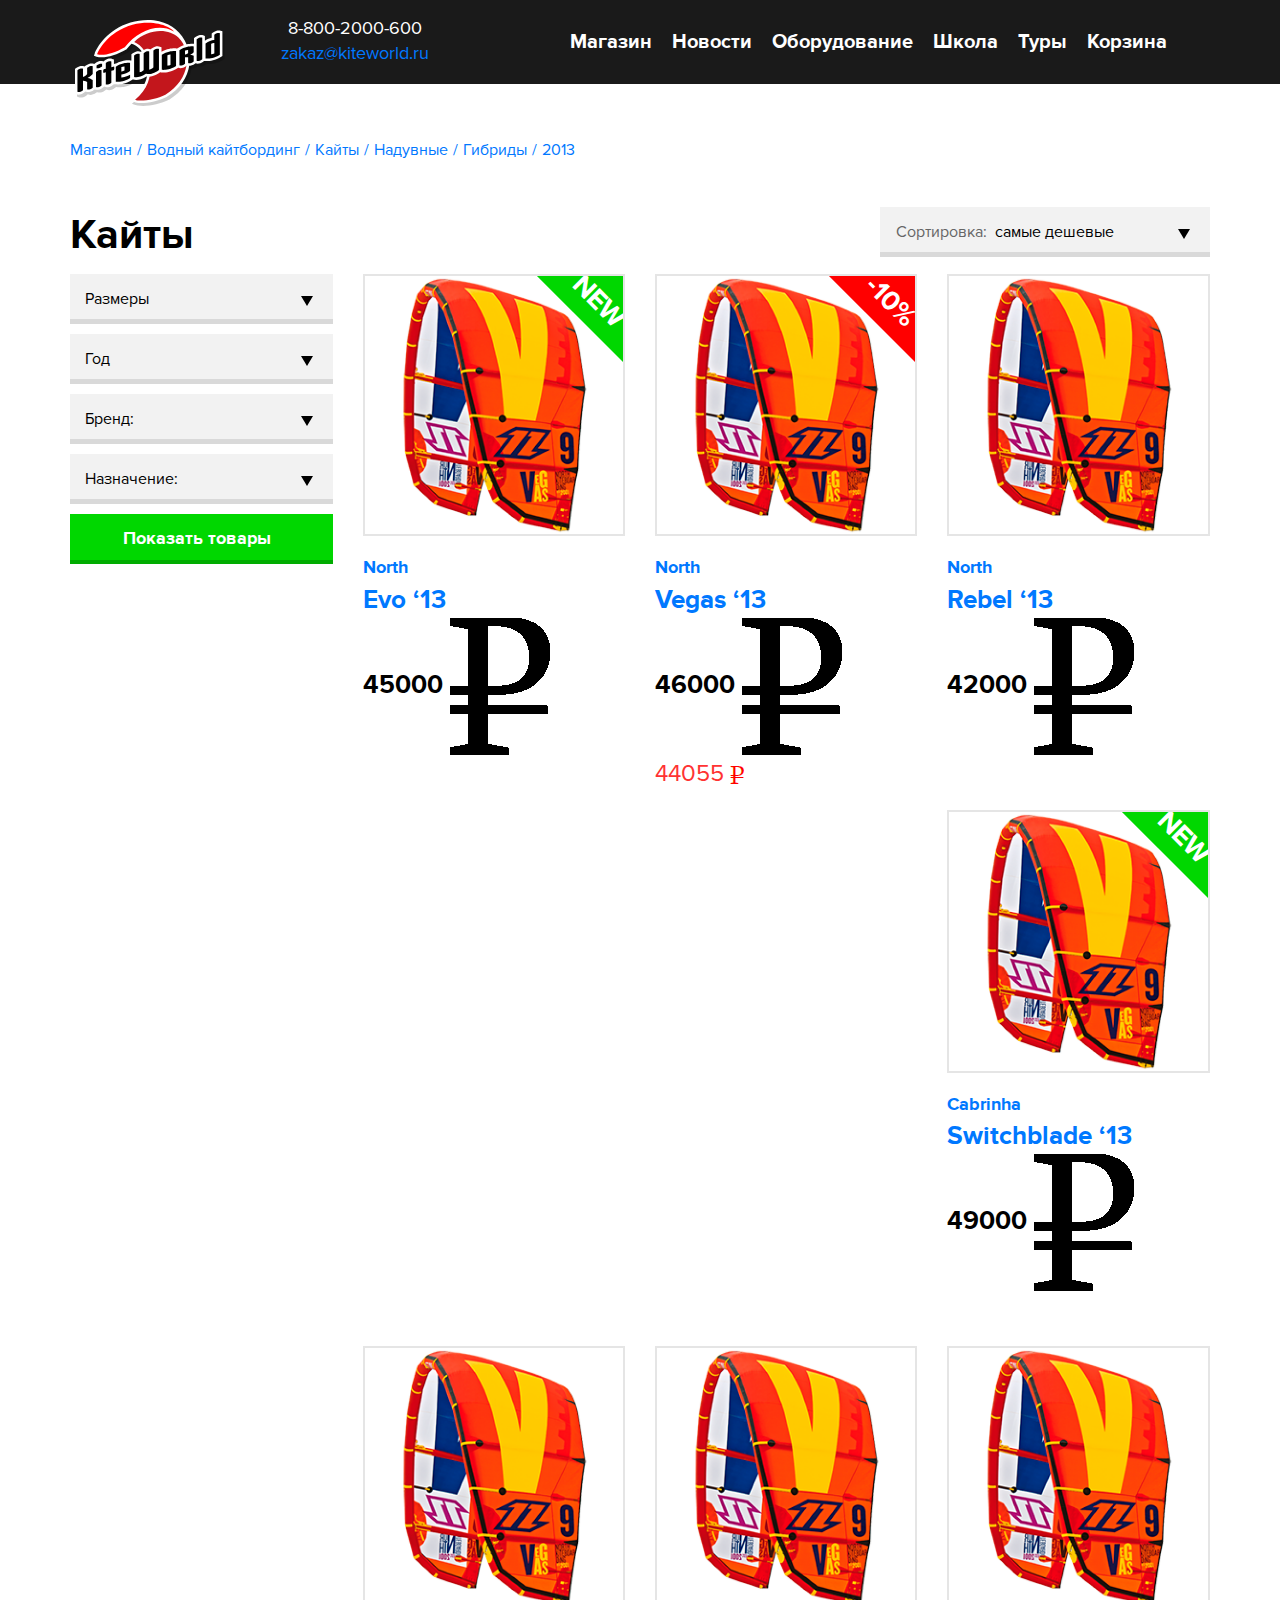
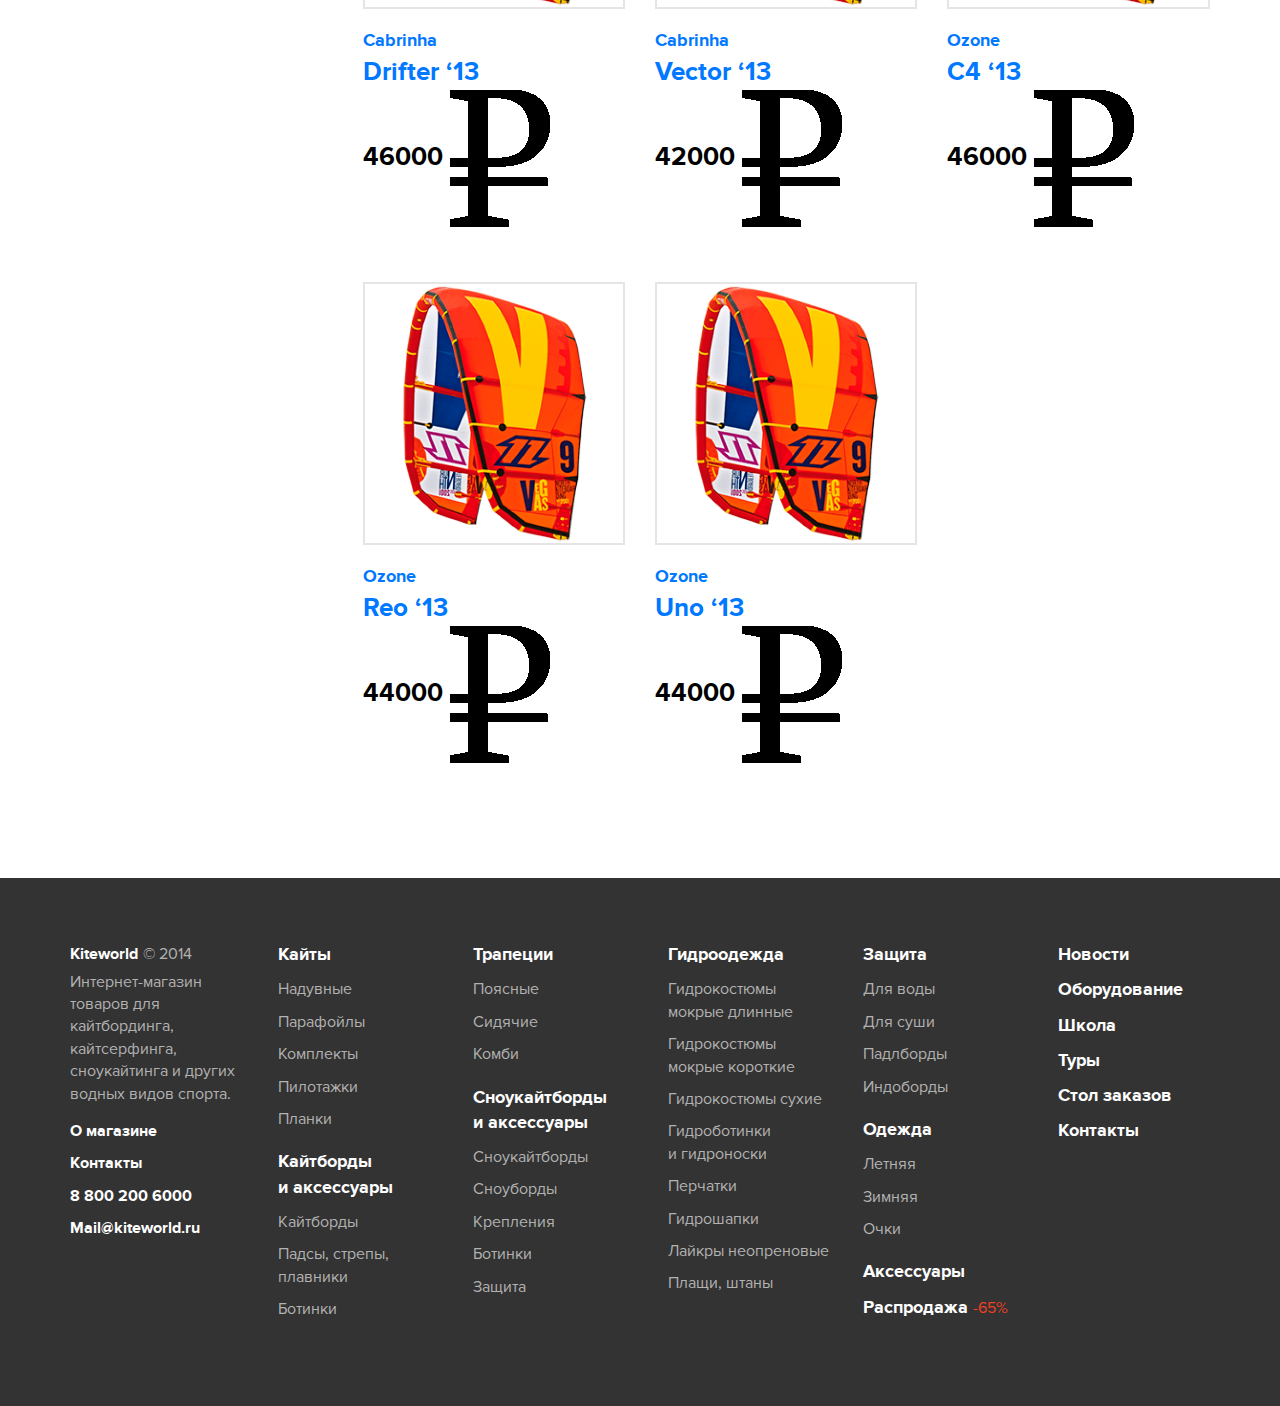
<file: KW_product_list.html>
<!doctype html>
<html>
<head>
	<meta charset="utf-8">
	<title>Template</title>
	<meta name="viewport" content="initial-scale=1"/>
	<link rel="stylesheet" media="screen" href="css/screen.css" >
	<link rel="stylesheet" media="screen" href="css/slick.css" >
	<link rel="stylesheet" media="screen" href="css/bootstrap.min.css" >
	<link rel="stylesheet" media="screen" href="css/bootstrap-select.css" >
	<!--[if IE]><script src="js/html5shiv.js"></script><![endif]-->
</head>
<body>

<!-- BEGIN  out-->
<div class="out is-loading">
	<!-- BEGIN header -->
	<header class="header bs-docs-header" id="top">
		<!-- BEGIN container -->
		<div class="container">
			<a href="#" class="header__logo"></a>
			<div class="col-md-1"></div>
			<div class="col-md-4 header__info">
				<div class="header__phone">8-800-2000-600</div>
				<a href="#" class="header__mail">zakaz@kiteworld.ru</a>
			</div>
			<ul class="col-md-7 menu navbar-nav navbar-right">
				<li class="menu__item">
					<a href="KW_main-page.html">Магазин</a>
					<!-- BEGIN drop -->
					<div class="menu__drop drop">
						<div class="drop__col">
							<a href="KW_product_list.html" class="drop__title">Кайты</a>
							<ul class="drop__list">
								<li class="drop__item"><a href="#">Надувные </a></li>
								<li class="drop__item"><a href="#">Парафойлы</a></li>
								<li class="drop__item"><a href="#">Комплекты</a></li>
								<li class="drop__item"><a href="#">Пилотажки</a></li>
								<li class="drop__item"><a href="#">Планки</a></li>
							</ul>
							<a href="#" class="drop__title">Кайтборды<br>и аксессуары</a>
							<ul class="drop__list">
								<li class="drop__item"><a href="#">Кайтборды</a></li>
								<li class="drop__item"><a href="#">Падсы, стрепы,<br>плавники</a></li>
								<li class="drop__item"><a href="#">Ботинки</a></li>
							</ul>
						</div>
						<div class="drop__col">
							<a href="#" class="drop__title">Трапеции</a>
							<ul class="drop__list">
								<li class="drop__item"><a href="#">Поясные</a></li>
								<li class="drop__item"><a href="#">Сидячие</a></li>
								<li class="drop__item"><a href="#">Комби</a></li>
							</ul>
							<a href="#" class="drop__title">Сноукайтборды<br>и аксессуары</a>
							<ul class="drop__list">
								<li class="drop__item"><a href="#">Сноукайтборды</a></li>
								<li class="drop__item"><a href="#">Сноуборды</a></li>
								<li class="drop__item"><a href="#">Крепления</a></li>
								<li class="drop__item"><a href="#">Ботинки</a></li>
								<li class="drop__item"><a href="#">Защита</a></li>
							</ul>
						</div>
						<div class="drop__col">
							<a href="#" class="drop__title">Гидроодежда</a>
							<ul class="drop__list">
								<li class="drop__item"><a href="#">Гидрокостюмы мокрые длинные</a></li>
								<li class="drop__item"><a href="#">Гидрокостюмы мокрые короткие</a></li>
								<li class="drop__item"><a href="#">Гидрокостюмы сухие</a></li>
								<li class="drop__item"><a href="#">Гидроботинки <br>и гидроноски</a></li>
								<li class="drop__item"><a href="#">Перчатки</a></li>
								<li class="drop__item"><a href="#">Гидрошапки</a></li>
								<li class="drop__item"><a href="#">Лайкры неопреновые</a></li>
								<li class="drop__item"><a href="#">Плащи, штаны</a></li>
							</ul>
						</div>
						<div class="drop__col">
							<a href="#" class="drop__title">Защита</a>
							<ul class="drop__list">
								<li class="drop__item"><a href="#">Для воды</a></li>
								<li class="drop__item"><a href="#">Для суши</a></li>
								<li class="drop__item"><a href="#">Падлборды</a></li>
								<li class="drop__item"><a href="#">Индоборды</a></li>
							</ul>
							<a href="#" class="drop__title">Одежда</a>
							<ul class="drop__list">
								<li class="drop__item"><a href="#">Летняя</a></li>
								<li class="drop__item"><a href="#">Зимняя</a></li>
								<li class="drop__item"><a href="#">Очки</a></li>
							</ul>
						</div>
						<div class="drop__col">
							<a href="#" class="drop__title">Аксессуары</a>
							<ul class="drop__list">
								<li class="drop__item"><a href="#">Чехлы, сумки, рюкзаки</a></li>
								<li class="drop__item"><a href="#">Анемометры</a></li>
								<li class="drop__item"><a href="#">Лиши</a></li>
								<li class="drop__item"><a href="#">Ремкомплекты</a></li>
								<li class="drop__item"><a href="#">Рации</a></li>
								<li class="drop__item"><a href="#">Очки</a></li>
							</ul>
							<a href="#" class="drop__title drop__title_disc">Распродажа</a><span class="discount">-65%</span></a>
						</div>
					</div>
					<!-- END drop -->
				</li>
				<li class="menu__item"><a href="#">Новости</a></li>
				<li class="menu__item"><a href="KW_product-page.html">Оборудование</a></li>
				<li class="menu__item"><a href="#">Школа</a></li>
				<li class="menu__item"><a href="#">Туры</a></li>
				<li class="menu__item"><a href="KW_order_page.html">Корзина</a></li>
			</ul>
			<div class="menumob js-menu">
				<div class="col-sm-6 col-xs-12">
					<a href="KW_main-page.html" class="menumob__title">Магазин</a>
					<ul class="footer__list">
						<li><a href="#">Поясные</a></li>
						<li><a href="#">Сидячие</a></li>
						<li><a href="#">Комби</a></li>
						<li><a href="#">Сноукайтборды</a></li>
						<li><a href="#">Сноуборды</a></li>
						<li><a href="#">Крепления</a></li>
						<li><a href="#">Ботинки</a></li>
						<li><a href="#">Защита</a></li>
					</ul>
				</div>
				<div class="col-sm-6 col-xs-12">
					<a href="#" class="menumob__title">Новости</a>
					<a href="#" class="menumob__title">Оборудование</a>
					<a href="#" class="menumob__title">Школа</a>
					<a href="#" class="menumob__title">Туры</a>
					<a href="#" class="menumob__title">Стол заказов</a>
					<a href="#" class="menumob__title">Контакты</a>
				</div>
			</div>
			<button class="header-btn header-btn_menu js-menu-btn"><i></i></button>
			<a href="#" class="header-btn header-btn_basket js-basket-btn"><i></i></a>
		</div>
		<!-- END container -->
	</header>
	<!-- END header -->
	<!-- BEGIN container -->
	<div class="container">
		<!-- BEGIN row -->
		<div class="row">
			<!-- BEGIN breadcrumbs -->
			<ul class="breadcrumbs col-md-12">
				<li><a href="#">Магазин<span>/</span></a></li>
				<li><a href="#">Водный кайтбординг<span>/</span></a></li>
				<li><a href="#">Кайты<span>/</span></a></li>
				<li><a href="#">Надувные<span>/</span></a></li>
				<li><a href="#">Гибриды<span>/</span></a></li>
				<li><a href="#">2013</a></li>
			</ul>
			<!-- END breadcrumbs -->
		</div>
		<!-- END row -->
		<!-- BEGIN row -->
		<div class="row filter">
			<div class="col-md-12 filter__top">
				<div class="title pull-left">Кайты</div>
				<div class="filter__sorting pull-right">
					<div class="filter__select-2 select-2 js-select2">
						<span class="select__name">Сортировка:</span>
						<span class="select__text js-select-text">самые дешевые</span>
						<input type="hidden" class="js-select-input" value="0">
						<ul class="select__list js-select-list2">
							<li data-id="0">item1</li>
							<li data-id="1">item2</li>
							<li data-id="2">item3</li>
							<li data-id="3">item4</li>
						</ul>
					</div>
				</div>
				<div class="filter__setting setting">
					<button class="setting__btn js-btn-setting"></button>
					<div class="setting__top js-setting-top">Настроить фильтр</div>
					<div class="setting__item js-setting-item">
						<div class="setting__row">
							<div class="setting__title">Бренд:</div>
							<div class="setting__text">North, Slingshot, Cabrinha, Advance, F-One ... </div>
						</div>
						<div class="setting__row">
							<div class="setting__title">Год:</div>
							<div class="setting__text">2014 и 2013 </div>
						</div>
						<div class="setting__row">
							<div class="setting__text">Фрирайд, фристайл, вэйкстайл, ...</div>
						</div>
						<div class="setting__row">
							<div class="setting__title">Сортировка:</div>
							<div class="setting__text">Самые дешевые</div>
						</div>
					</div>
				</div>
			</div>
			<div class="filter__item filter__item_desc col-md-3 col-sm-3">
				<button class="filter__closebtn js-closebtn"></button>
				<div class="filter__row">
					<div class="select-2 js-select">
						<span class="select__text js-select-text">Размеры</span>
						<input type="hidden" class="js-select-input" value="0">
						<ul class="select__list js-select-list">
							<li data-id="0">
								<label class="checkbox col-md-12">
									<input type="checkbox">
									<span>Все</span>
								</label>
							</li>
							<li data-id="1">
								<label class="checkbox col-md-6 col-sm-6 col-xs-6">
									<input type="checkbox" checked="checked">
									<span>17</span>
								</label>
								<label class="checkbox col-md-6 col-sm-6 col-xs-6">
									<input type="checkbox" checked="checked">
									<span>8</span>
								</label>
							</li>
							<li data-id="2">
								<label class="checkbox col-md-6 col-sm-6 col-xs-6">
									<input type="checkbox">
									<span>17</span>
								</label>
								<label class="checkbox col-md-6 col-sm-6 col-xs-6">
									<input type="checkbox">
									<span>8</span>
								</label>
							</li>
							<li data-id="3">
								<label class="checkbox col-md-6 col-sm-6 col-xs-6">
									<input type="checkbox">
									<span>17</span>
								</label>
								<label class="checkbox col-md-6 col-sm-6 col-xs-6">
									<input type="checkbox">
									<span>8</span>
								</label>
							</li>
							<li data-id="4">
								<label class="checkbox col-md-6 col-sm-6 col-xs-6">
									<input type="checkbox">
									<span>17</span>
								</label>
								<label class="checkbox col-md-6 col-sm-6 col-xs-6">
									<input type="checkbox">
									<span>8</span>
								</label>
							</li>
							<li data-id="5">
								<label class="checkbox col-md-6 col-sm-6 col-xs-6">
									<input type="checkbox">
									<span>17</span>
								</label>
								<label class="checkbox col-md-6 col-sm-6 col-xs-6">
									<input type="checkbox">
									<span>8</span>
								</label>
							</li>
						</ul>
					</div>
				</div>
				<div class="filter__row">
					<div class="select-2 js-select">
						<span class="select__text js-select-text">Год</span>
						<input type="hidden" class="js-select-input" value="0">
						<ul class="select__list js-select-list">
							<li data-id="0">
								<label class="order__checkbox checkbox col-md-12">
									<input type="checkbox">
									<span>Все</span>
								</label>
							</li>
							<li data-id="1">
								<label class="order__checkbox checkbox col-md-6 col-sm-6 col-xs-6">
									<input type="checkbox" checked="checked">
									<span>2015</span>
								</label>
								<label class="order__checkbox checkbox col-md-6 col-sm-6 col-xs-6">
									<input type="checkbox" checked="checked">
									<span>2012</span>
								</label>
							</li>
							<li data-id="2">
								<label class="order__checkbox checkbox col-md-6 col-sm-6 col-xs-6">
									<input type="checkbox">
									<span>2014</span>
								</label>
								<label class="order__checkbox checkbox col-md-6 col-sm-6 col-xs-6">
									<input type="checkbox">
									<span>2011</span>
								</label>
							</li>
							<li data-id="3">
								<label class="order__checkbox checkbox col-md-6 col-sm-6 col-xs-6">
									<input type="checkbox">
									<span>2013</span>
								</label>
								<label class="order__checkbox checkbox col-md-6 col-sm-6 col-xs-6">
									<input type="checkbox">
									<span>2010</span>
								</label>
							</li>
						</ul>
					</div>
				</div>
				<div class="filter__row">
					<div class="select-2 js-select">
					    <span class="select__text js-select-text">Бренд:</span>
					    <input type="hidden" class="js-select-input" value="0">
					    <ul class="select__list select__list_white js-select-list">
							<li data-id="0">
								<label class="order__checkbox checkbox col-md-12">
									<input type="checkbox">
									<span>Все</span>
								</label>
							</li>
							<li data-id="1">
								<label class="order__checkbox checkbox col-md-12">
									<input type="checkbox" checked="checked">
									<span>item</span>
								</label>
							</li>
							<li data-id="2">
								<label class="order__checkbox checkbox col-md-12">
									<input type="checkbox">
									<span>item</span>
								</label>
							</li>
							<li data-id="3">
								<label class="order__checkbox checkbox col-md-12">
									<input type="checkbox">
									<span>item</span>
								</label>
							</li>
						</ul>
					</div>
				</div>
				<div class="filter__row">
					<div class="select-2 js-select">
						<span class="select__text js-select-text">Назначение:</span>
						<input type="hidden" class="js-select-input" value="0">
						<ul class="select__list js-select-list">
							<li data-id="0">
								<label class="order__checkbox checkbox col-md-12">
									<input type="checkbox">
									<span>Все</span>
								</label>
							</li>
							<li data-id="1">
								<label class="order__checkbox checkbox col-md-12">
									<input type="checkbox" checked="checked">
									<span>item</span>
								</label>
							</li>
							<li data-id="2">
								<label class="order__checkbox checkbox col-md-12">
									<input type="checkbox">
									<span>item</span>
								</label>
							</li>
							<li data-id="3">
								<label class="order__checkbox checkbox col-md-12">
									<input type="checkbox">
									<span>item</span>
								</label>
							</li>
						</ul>
					</div>
				</div>
				<button class="btn btn_green">Показать товары</button>
			</div>
			<div class="filter__item filter__item_mob col-md-3 col-sm-3 js-filter">
				<button class="filter__closebtn js-closebtn"></button>
				<div class="filter__row js-filter-par">
					<div class="select-2 js-select">
						<span class="select__text js-select-text">Размеры</span>
						<input type="hidden" class="js-select-input" value="0">
						<ul class="select__list js-select-list">
							<li data-id="0">
								<label class="checkbox col-md-12">
									<input type="checkbox">
									<span>Все</span>
								</label>
							</li>
							<li data-id="1">
								<label class="checkbox col-md-6 col-sm-6 col-xs-6">
									<input type="checkbox" checked="checked">
									<span>17</span>
								</label>
								<label class="checkbox col-md-6 col-sm-6 col-xs-6">
									<input type="checkbox" checked="checked">
									<span>8</span>
								</label>
							</li>
							<li data-id="2">
								<label class="checkbox col-md-6 col-sm-6 col-xs-6">
									<input type="checkbox">
									<span>17</span>
								</label>
								<label class="checkbox col-md-6 col-sm-6 col-xs-6">
									<input type="checkbox">
									<span>8</span>
								</label>
							</li>
							<li data-id="3">
								<label class="checkbox col-md-6 col-sm-6 col-xs-6">
									<input type="checkbox">
									<span>17</span>
								</label>
								<label class="checkbox col-md-6 col-sm-6 col-xs-6">
									<input type="checkbox">
									<span>8</span>
								</label>
							</li>
							<li data-id="4">
								<label class="checkbox col-md-6 col-sm-6 col-xs-6">
									<input type="checkbox">
									<span>17</span>
								</label>
								<label class="checkbox col-md-6 col-sm-6 col-xs-6">
									<input type="checkbox">
									<span>8</span>
								</label>
							</li>
							<li data-id="5">
								<label class="checkbox col-md-6 col-sm-6 col-xs-6">
									<input type="checkbox">
									<span>17</span>
								</label>
								<label class="checkbox col-md-6 col-sm-6 col-xs-6">
									<input type="checkbox">
									<span>8</span>
								</label>
							</li>
						</ul>
					</div>
				</div>
				<div class="filter__row js-filter-par">
					<div class="select-2 js-select">
						<span class="select__text js-select-text">Год</span>
						<input type="hidden" class="js-select-input" value="0">
						<ul class="select__list js-select-list">
							<li data-id="0">
								<label class="order__checkbox checkbox col-md-12">
									<input type="checkbox">
									<span>Все</span>
								</label>
							</li>
							<li data-id="1">
								<label class="order__checkbox checkbox col-md-6 col-sm-6 col-xs-6">
									<input type="checkbox" checked="checked">
									<span>2015</span>
								</label>
								<label class="order__checkbox checkbox col-md-6 col-sm-6 col-xs-6">
									<input type="checkbox" checked="checked">
									<span>2012</span>
								</label>
							</li>
							<li data-id="2">
								<label class="order__checkbox checkbox col-md-6 col-sm-6 col-xs-6">
									<input type="checkbox">
									<span>2014</span>
								</label>
								<label class="order__checkbox checkbox col-md-6 col-sm-6 col-xs-6">
									<input type="checkbox">
									<span>2011</span>
								</label>
							</li>
							<li data-id="3">
								<label class="order__checkbox checkbox col-md-6 col-sm-6 col-xs-6">
									<input type="checkbox">
									<span>2013</span>
								</label>
								<label class="order__checkbox checkbox col-md-6 col-sm-6 col-xs-6">
									<input type="checkbox">
									<span>2010</span>
								</label>
							</li>
						</ul>
					</div>
				</div>
				<div class="filter__row js-filter-par">
					<div class="select-2 js-select">
					    <span class="select__text js-select-text">Бренд:</span>
					    <input type="hidden" class="js-select-input" value="0">
					    <ul class="select__list select__list_white js-select-list">
							<li data-id="0">
								<label class="order__checkbox checkbox col-md-12">
									<input type="checkbox">
									<span>Все</span>
								</label>
							</li>
							<li data-id="1">
								<label class="order__checkbox checkbox col-md-12">
									<input type="checkbox" checked="checked">
									<span>item</span>
								</label>
							</li>
							<li data-id="2">
								<label class="order__checkbox checkbox col-md-12">
									<input type="checkbox">
									<span>item</span>
								</label>
							</li>
							<li data-id="3">
								<label class="order__checkbox checkbox col-md-12">
									<input type="checkbox">
									<span>item</span>
								</label>
							</li>
						</ul>
					</div>
				</div>
				<div class="filter__row js-filter-par">
					<div class="select-2 js-select">
						<span class="select__text js-select-text">Назначение:</span>
						<input type="hidden" class="js-select-input" value="0">
						<ul class="select__list js-select-list">
							<li data-id="0">
								<label class="order__checkbox checkbox col-md-12">
									<input type="checkbox">
									<span>Все</span>
								</label>
							</li>
							<li data-id="1">
								<label class="order__checkbox checkbox col-md-12">
									<input type="checkbox" checked="checked">
									<span>item</span>
								</label>
							</li>
							<li data-id="2">
								<label class="order__checkbox checkbox col-md-12">
									<input type="checkbox">
									<span>item</span>
								</label>
							</li>
							<li data-id="3">
								<label class="order__checkbox checkbox col-md-12">
									<input type="checkbox">
									<span>item</span>
								</label>
							</li>
						</ul>
					</div>
				</div>
				<button class="btn btn_green">Показать товары</button>
			</div>
			<div class="filter__block js-filter-block">
				<div class="filter__title">Бренд:</div>
				<button class="filter__closebtn js-close-fblock"></button>
				<button class="filter__pref js-close-fblock"></button>
				<label class="checkbox">
					<input type="checkbox">
					<span>Все</span>
				</label>
				<label class="checkbox">
					<input type="checkbox">
					<span>Advance</span>
				</label>
				<label class="checkbox">
					<input type="checkbox" checked="checked">
					<span>Airush</span>
				</label>
				<label class="checkbox">
					<input type="checkbox">
					<span>ASV</span>
				</label>
				<label class="checkbox">
					<input type="checkbox">
					<span>Cabrinha</span>
				</label>
				<label class="checkbox">
					<input type="checkbox">
					<span>Flexifoil</span>
				</label>
				<label class="checkbox">
					<input type="checkbox">
					<span>F-One</span>
				</label>
				<label class="checkbox">
					<input type="checkbox">
					<span>Genetrix</span>
				</label>
				<label class="checkbox">
					<input type="checkbox">
					<span>GIN</span>
				</label>
				<label class="checkbox">
					<input type="checkbox">
					<span>Griffin</span>
				</label>
				<label class="checkbox">
					<input type="checkbox">
					<span>JN</span>
				</label>
				<label class="checkbox">
					<input type="checkbox">
					<span>Naish</span>
				</label>
				<label class="checkbox">
					<input type="checkbox">
					<span>Nobile</span>
				</label>
				<label class="checkbox">
					<input type="checkbox">
					<span>North</span>
				</label>
				<label class="checkbox">
					<input type="checkbox">
					<span>Ozone</span>
				</label>
				<label class="checkbox">
					<input type="checkbox">
					<span>Royal</span>
				</label>
				<label class="checkbox">
					<input type="checkbox">
					<span>Slingshot</span>
				</label>
				<label class="checkbox">
					<input type="checkbox">
					<span>Takoon</span>
				</label>
				<label class="checkbox">
					<input type="checkbox">
					<span>Wainman</span>
				</label>
				<label class="checkbox">
					<input type="checkbox">
					<span>Zeeko</span>
				</label>
				<button class="btn btn_green">Выбрать</button>
			</div>
			<div class="col-md-9 col-sm-9 col-xs-12">
				<!-- BEGIN row -->
				<div class="row">
					<div class="col-md-4 col-sm-6  kate">
						<a href="#" class="kate__img">
							<img src="img/img1.png" alt="img">
							<span class="kate__info">new</span>
						</a>
						<a href="#" class="kate__text">North</a>
						<a href="#" class="kate__name">Evo ‘13</a>
						<div class="kate__prise">45000 <img src="img/ruble.gif" alt="img" class="ruble"></div>
					</div>
					<div class="col-md-4 col-sm-6 col-xs-12 kate">
						<a href="#" class="kate__img">
							<img src="img/img1.png" alt="img">
							<span class="kate__info kate__info_red">-10%</span>
						</a>
						<a href="#" class="kate__text">North</a>
						<a href="#" class="kate__name">Vegas ‘13</a>
						<div class="kate__prise">46000 <img src="img/ruble.gif" alt="img" class="ruble"> <span class="kate__prise-red">44055 <img src="img/ruble-red.gif" alt="img" class="ruble"></span></div>
					</div>
					<div class="col-md-4 col-sm-6 col-xs-12 kate">
						<a href="#" class="kate__img">
							<img src="img/img1.png" alt="img">
						</a>
						<a href="#" class="kate__text">North</a>
						<a href="#" class="kate__name">Rebel ‘13</a>
						<div class="kate__prise">42000 <img src="img/ruble.gif" alt="img" class="ruble"></div>
					</div>
					<div class="col-md-4 col-sm-6 col-xs-12 kate">
						<a href="#" class="kate__img">
							<img src="img/img1.png" alt="img">
							<span class="kate__info">new</span>
						</a>
						<a href="#" class="kate__text">Cabrinha</a>
						<a href="#" class="kate__name">Switchblade ‘13</a>
						<div class="kate__prise">49000 <img src="img/ruble.gif" alt="img" class="ruble"></div>
					</div>
					<div class="col-md-4 col-sm-6 col-xs-12 kate">
						<a href="#" class="kate__img"><img src="img/img1.png" alt="img"></a>
						<a href="#" class="kate__text">Cabrinha</a>
						<a href="#" class="kate__name">Drifter ‘13</a>
						<div class="kate__prise">46000 <img src="img/ruble.gif" alt="img" class="ruble"></div>
					</div>
					<div class="col-md-4 col-sm-6 col-xs-12 kate">
						<a href="#" class="kate__img"><img src="img/img1.png" alt="img"></a>
						<a href="#" class="kate__text">Cabrinha</a>
						<a href="#" class="kate__name">Vector ‘13</a>
						<div class="kate__prise">42000 <img src="img/ruble.gif" alt="img" class="ruble"></div>
					</div>
					<div class="col-md-4 col-sm-6 col-xs-12 kate">
						<a href="#" class="kate__img"><img src="img/img1.png" alt="img"></a>
						<a href="#" class="kate__text">Ozone</a>
						<a href="#" class="kate__name">C4 ‘13</a>
						<div class="kate__prise">46000 <img src="img/ruble.gif" alt="img" class="ruble"></div>
					</div>
					<div class="col-md-4 col-sm-6 col-xs-12 kate">
						<a href="#" class="kate__img"><img src="img/img1.png" alt="img"></a>
						<a href="#" class="kate__text">Ozone</a>
						<a href="#" class="kate__name">Reo ‘13</a>
						<div class="kate__prise">44000 <img src="img/ruble.gif" alt="img" class="ruble"></div>
					</div>
					<div class="col-md-4 col-sm-6 col-xs-12 kate">
						<a href="#" class="kate__img"><img src="img/img1.png" alt="img"></a>
						<a href="#" class="kate__text">Ozone</a>
						<a href="#" class="kate__name">Uno ‘13</a>
						<div class="kate__prise">44000 <img src="img/ruble.gif" alt="img" class="ruble"></div>
					</div>
				</div>
				<!-- END row -->
			</div>
		</div>
		<!-- END row -->
	</div>
	<!-- END container -->
	
	<!-- BEGIN footer -->
	<footer class="footer">
		<!-- BEGIN container -->
		<div class="container">
			<!-- BEGIN row -->
			<div class="row">
				<div class="col-sm-6 col-xs-12 footer__item footer__item_visible">
					<div class="footer__row">
						<a href="#" class="footer__title-2">Магазин</a>
						<ul class="footer__list">
							<li><a href="#">Поясные</a></li>
							<li><a href="#">Сидячие</a></li>
							<li><a href="#">Комби</a></li>
							<li><a href="#">Сноукайтборды</a></li>
							<li><a href="#">Сноуборды</a></li>
							<li><a href="#">Крепления</a></li>
							<li><a href="#">Ботинки</a></li>
							<li><a href="#">Защита</a></li>
						</ul>
					</div>
				</div>
				<div class="col-md-2 col-sm-6 col-xs-12 footer__item footer__item_right">
					<a href="#" class="footer__title-2">Новости</a>
					<a href="#" class="footer__title-2">Оборудование</a>
					<a href="#" class="footer__title-2">Школа</a>
					<a href="#" class="footer__title-2">Туры</a>
					<a href="#" class="footer__title-2">Стол заказов</a>
					<a href="#" class="footer__title-2">Контакты</a>
					<div class="footer__in">
						<div class="footer__title-1">Kiteworld<div class="footer_copy">&copy; 2014</div></div>
						<p>Интернет-магазин товаров для кайтбординга, кайтсерфинга, сноукайтинга и других водных видов спорта.</p>
						<a href="#" class="footer__title-1 about">О магазине</a>
						<a href="#" class="footer__title-1 contacts">Контакты</a>
						<div class="footer__title-1 phone">8 800 200 6000</div>
						<a href="#" class="footer__title-1 mail">mail@kiteworld.ru</a>
					</div>
				</div>
				<div class="col-md-2 footer__item footer__item_hidden">
					<div class="footer__row">
						<a href="#" class="footer__title-2">Защита</a>
						<ul class="footer__list">
							<li><a href="#">Для воды</a></li>
							<li><a href="#">Для суши</a></li>
							<li><a href="#">Падлборды</a></li>
							<li><a href="#">Индоборды</a></li>
						</ul>
					</div>
					<div class="footer__row">
						<a href="#" class="footer__title-2">Одежда</a>
						<ul class="footer__list">
							<li><a href="#">Летняя</a></li>
							<li><a href="#">Зимняя</a></li>
							<li><a href="#">Очки</a></li>
						</ul>
					</div>
					<a href="#" class="footer__title-2">Аксессуары</a>
					<p><a href="#" class="footer__title-2 footer__title-2_inl">Распродажа</a><span class="discount">-65%</span></p>
				</div>
				<div class="col-md-2 footer__item footer__item_hidden">
					<a href="#" class="footer__title-2">Гидроодежда</a>
					<ul class="footer__list">
						<li><a href="#">Гидрокостюмы мокрые длинные</a></li>
						<li><a href="#">Гидрокостюмы мокрые короткие</a></li>
						<li><a href="#">Гидрокостюмы сухие</a></li>
						<li><a href="#">Гидроботинки <br>и гидроноски</a></li>
						<li><a href="#">Перчатки</a></li>
						<li><a href="#">Гидрошапки</a></li>
						<li><a href="#">Лайкры неопреновые</a></li>
						<li><a href="#">Плащи, штаны</a></li>
					</ul>
				</div>
				<div class="col-md-2 footer__item footer__item_hidden">
					<div class="footer__row">
						<a href="#" class="footer__title-2">Трапеции</a>
						<ul class="footer__list">
							<li><a href="#">Поясные</a></li>
							<li><a href="#">Сидячие</a></li>
							<li><a href="#">Комби</a></li>
						</ul>
					</div>
					<div class="footer__row">
						<a href="#" class="footer__title-2">Сноукайтборды<br>и аксессуары</a>
						<ul class="footer__list">
							<li><a href="#">Сноукайтборды</a></li>
							<li><a href="#">Сноуборды</a></li>
							<li><a href="#">Крепления</a></li>
							<li><a href="#">Ботинки</a></li>
							<li><a href="#">Защита</a></li>
						</ul>
					</div>
				</div>
				<div class="col-md-2 footer__item footer__item_hidden">
					<div class="footer__row">
						<a href="#" class="footer__title-2">Кайты</a>
						<ul class="footer__list">
							<li><a href="#">Надувные </a></li>
							<li><a href="#">Парафойлы</a></li>
							<li><a href="#">Комплекты</a></li>
							<li><a href="#">Пилотажки</a></li>
							<li><a href="#">Планки</a></li>
						</ul>
					</div>
					<div class="footer__row">
						<a href="#" class="footer__title-2">Кайтборды<br>и аксессуары</a>
						<ul class="footer__list">
							<li><a href="#">Кайтборды</a></li>
							<li><a href="#">Падсы, стрепы,<br>плавники</a></li>
							<li><a href="#">Ботинки</a></li>
						</ul>
					</div>
				</div>
				<div class="col-md-2 col-xs-12 footer__item footer__item_hidden">
					<div class="footer__title-1">Kiteworld<div class="footer_copy">&copy; 2014</div></div>
					<p>Интернет-магазин товаров для кайтбординга, кайтсерфинга, сноукайтинга и других водных видов спорта.</p>
					<a href="#" class="footer__title-1 about">О магазине</a>
					<a href="#" class="footer__title-1 contacts">Контакты</a>
					<div class="footer__title-1 phone">8 800 200 6000</div>
					<a href="#" class="footer__title-1 mail">mail@kiteworld.ru</a>
				</div>
			</div>
			<!-- END row -->
		</div>
		<!-- END container -->
	</footer>
	<!-- END footer -->
</div>
<!-- END out-->
<!-- BEGIN loader -->
<div class="loader"><img src="img/loader.gif" alt="img"></div>
<!-- END loader -->

<script src="js/lib/head.js" data-headjs-load="js/init.js"></script>
</body>
</html>
</file>
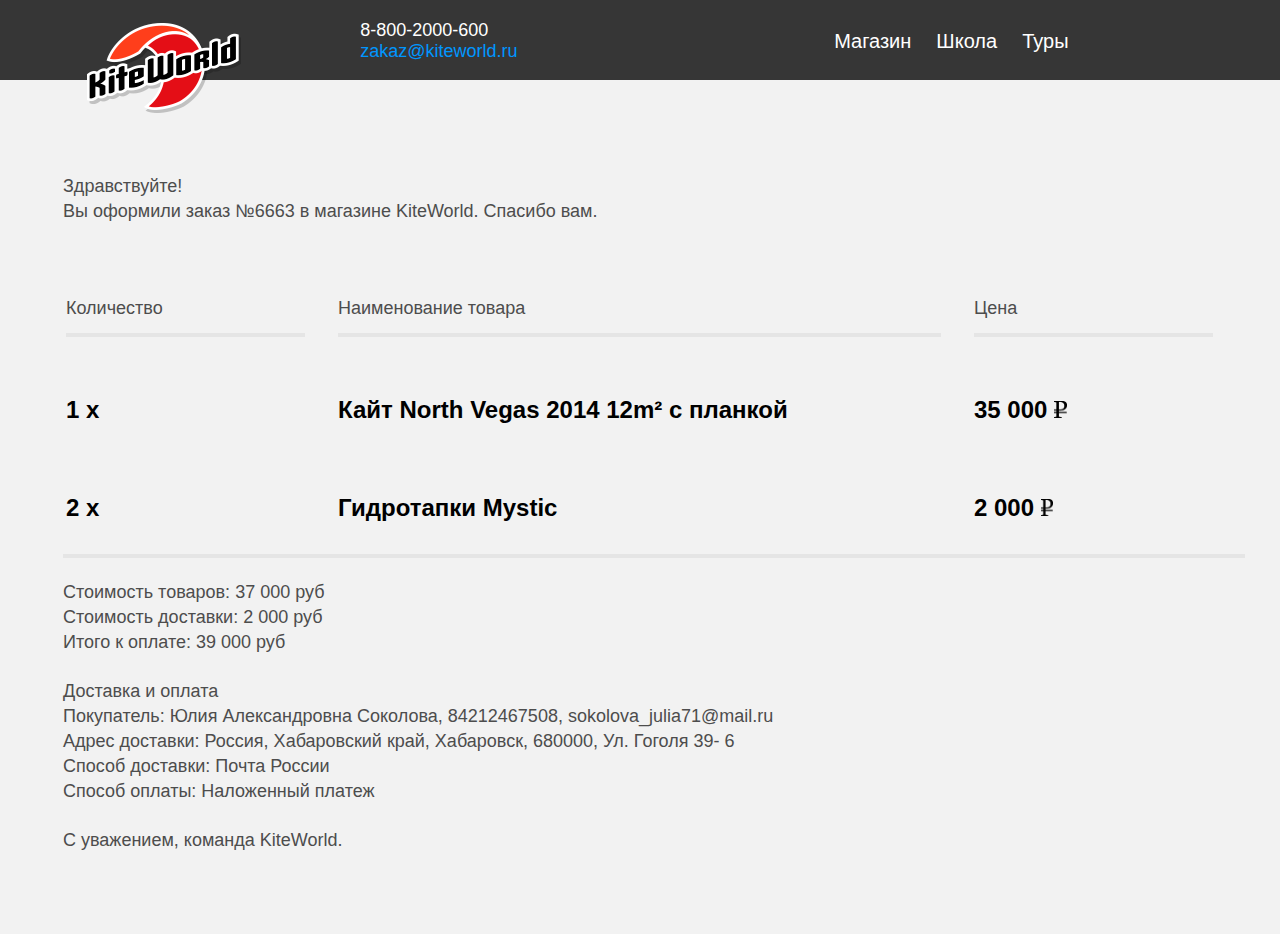
<file: mail/KW_responsive_email.html>
<!doctype html>
<html>
<head>
	<meta charset="utf-8">
	<title>Template</title>
</head>
<body style="margin: 0; background-color: #f2f2f2; color: #4d4d4d; font-size: 18px; font-family: proxima-nova, sans-serif;" >
	<div style="margin: 0; background: url(img/mail-bg.png) repeat-x 0 0; padding: 0 28px 80px 60px;">
		<table style="">
			<tr>
				<td rowspan="2" style="width: 25%;">
					<a href="#"><img style="margin-top: 20px" src="img/mail-logo.png" alt="img"></a>
				</td>
				<td style="width: 40%;">
					<p style="color: #fff; margin: 0;">8-800-2000-600</p>
					<a href="#" style="color: #0096ff; text-decoration: none;">zakaz@kiteworld.ru</a>
				</td>
				<td style="width: 35%;">
					<p>
						<a href="#" style="color: #fff; text-decoration: none; font-size: 20px; display: inline-block;">Магазин</a>
						<a href="#" style="color: #fff; text-decoration: none; font-size: 20px; display: inline-block; margin-left: 20px">Школа</a>
						<a href="#" style="color: #fff; text-decoration: none; font-size: 20px; display: inline-block; margin-left: 20px">Туры</a>
					</p>
				</td>
			</tr>
			<tr>
				<td style="height: 35px;"></td>
				<td></td>
				<td></td>
			</tr>
			<tr>
				<td colspan="3" style="padding-top: 55px;">Здравствуйте!</td>
			</tr>
			<tr>
				<td colspan="3">Вы оформили заказ №6663 в магазине KiteWorld. Спасибо вам.</td>
			</tr>
			<tr>
				<td colspan="3">
					<table style="width: 100%; margin: 36px 0 20px; border-bottom: 4px solid #e5e5e5;">
						<tr>
							<th style="padding-right: 30px; width: 23%; text-align: left;"><p style="height: 50px; line-height: 50px; font-weight: normal; border-bottom: 4px solid #e5e5e5;">Количество</p></th>
							<th style="padding-right: 30px; width: 54%; text-align: left;"><p style="height: 50px; line-height: 50px; font-weight: normal; border-bottom: 4px solid #e5e5e5;">Наименование товара</p></th>
							<th style="padding-right: 30px; width: 23%; text-align: left;"><p style="height: 50px; line-height: 50px; font-weight: normal; border-bottom: 4px solid #e5e5e5;">Цена</p></th>
						</tr>
						<tr>
							<td style="padding-top:35px; height: 60px; line-height: 60px; color: #000; font-size: 24px; font-weight: bold;">
								<span style="vertical-align: top; display: inline-block; line-height: 1.4;">1 х</span>
							</td>
							<td style="padding-top:35px; height: 60px; line-height: 60px; color: #000; font-size: 24px; font-weight: bold;">
								<span style="vertical-align: top; display: inline-block; line-height: 1.4;">Кайт North Vegas 2014 12m² с планкой</span>
							</td>
							<td style="padding-top:35px; height: 60px; line-height: 60px; color: #000; font-size: 24px; font-weight: bold;">
								<span style="vertical-align: top; display: inline-block; line-height: 1.4;">35 000 <img src="img/ruble.gif" alt="img" style="height: 1.35ex; vertical-align: baseline;"></span>
							</td>
						</tr>
						<tr>
							<td style="padding-top:35px; height: 60px; line-height: 60px; color: #000; font-size: 24px; font-weight: bold;">
								<span style="vertical-align: top; display: inline-block; line-height: 1.4;">2 х</span>
							</td>
							<td style="padding-top:35px; height: 60px; line-height: 60px; color: #000; font-size: 24px; font-weight: bold;">
								<span style="vertical-align: top; display: inline-block; line-height: 1.4;">Гидротапки Mystic</span>
							</td>
							<td style="padding-top:35px; height: 60px; line-height: 60px; color: #000; font-size: 24px; font-weight: bold;">
								<span style="vertical-align: top; display: inline-block; line-height: 1.4;">2 000 <img src="img/ruble.gif" alt="img" style="height: 1.35ex; vertical-align: baseline;"></span>
							</td>
						</tr>
					</table>
				</td>
			</tr>
			<tr>
				<td colspan="3">Стоимость товаров: 37 000 руб</td>
			</tr>
			<tr>
				<td colspan="3">Стоимость доставки: 2 000 руб</td>
			</tr>
			<tr>
				<td colspan="3">Итого к оплате: 39 000 руб</td>
			</tr>
			<tr>
				<td colspan="3" style="padding-top: 25px;">Доставка и оплата</td>
			</tr>
			<tr>
				<td colspan="3">Покупатель: Юлия Александровна Соколова, 84212467508, <a href="#" style="color: #4d4d4d; text-decoration: none;">sokolova_julia71@mail.ru</a></td>
			</tr>
			<tr>
				<td colspan="3">Адрес доставки: Россия, Хабаровский край, Хабаровск, 680000, Ул. Гоголя 39- 6 </td>
			</tr>
			<tr>
				<td colspan="3">Способ доставки: Почта России</td>
			</tr>
			<tr>
				<td colspan="3">Способ оплаты: Наложенный платеж</td>
			</tr>
			<tr>
				<td colspan="3" style="padding-top: 25px;">С уважением, команда KiteWorld.</td>
			</tr>
		</table>
	</div>
</body>
</html>
</file>
<file: css/screen.css>
/*done by Coderiver.com.ua */
html, body, div, span, applet, object, iframe, h1, h2, h3, h4, h5, h6, p, blockquote, pre, a, abbr, acronym, address, big, cite, code, del, dfn, em, img, ins, kbd, q, s, samp, small, strike, strong, sub, sup, tt, var, b, u, i, center, dl, dt, dd, ol, ul, li, fieldset, form, label, legend, table, caption, tbody, tfoot, thead, tr, th, td, article, aside, canvas, details, embed, figure, figcaption, footer, header, hgroup, menu, nav, output, ruby, section, summary, time, mark, audio, video { margin: 0; padding: 0; border: 0; vertical-align: baseline; }

body, html { height: 100%; }

img, fieldset, a img { border: none; }

input[type="submit"], button { cursor: pointer; }
input[type="submit"]::-moz-focus-inner, button::-moz-focus-inner { padding: 0; border: 0; }

textarea { overflow: auto; }

input, button { margin: 0; padding: 0; border: 0; }

input, textarea, select, button, h1, h2, h3, h4, h5, h6, a, span, a:focus { outline: none; }

ul, ol { list-style-type: none; }

@media only screen and (min-device-width: 320px) and (max-device-width: 480px) { * { -webkit-text-size-adjust: none; } }
table { border-spacing: 0; border-collapse: collapse; width: 100%; }

@font-face { font-family: rouble; src: url("fonts/rouble-webfont.eot"); src: url("fonts/rouble-webfont.eot?#iefix") format("embedded-opentype"), url("fonts/rouble-webfont.woff") format("woff"), url("fonts/rouble-webfont.ttf") format("truetype"); font-weight: normal; font-style: normal; }
@font-face { font-family: fontello; src: url("fonts/fontello.eot"); src: url("fonts/fontello.eot?#iefix") format("embedded-opentype"), url("fonts/fontello.woff") format("woff"), url("fonts/fontello.ttf") format("truetype"); font-weight: normal; font-style: normal; }
@font-face { font-family: Proxima-Nova-Regular; src: url("fonts/Proxima-Nova-Regular.eot"); src: url("fonts/Proxima-Nova-Regular.eot?#iefix") format("embedded-opentype"), url("fonts/Proxima-Nova-Regular.woff") format("woff"), url("fonts/Proxima-Nova-Regular.ttf") format("truetype"); font-weight: normal; font-style: normal; }
@font-face { font-family: proximanova-bold; src: url("fonts/proximanova-bold.eot"); src: url("fonts/proximanova-bold.eot?#iefix") format("embedded-opentype"), url("fonts/proximanova-bold.woff") format("woff"), url("fonts/proximanova-bold.ttf") format("truetype"); font-weight: normal; font-style: normal; }
@font-face { font-family: proximanova-light; src: url("fonts/proximanova-light-webfont.eot"); src: url("fonts/proximanova-light-webfont.eot?#iefix") format("embedded-opentype"), url("fonts/proximanova-light-webfont.woff") format("woff"), url("fonts/proximanova-light-webfont.ttf") format("truetype"); font-weight: normal; font-style: normal; }
input { -webkit-appearance: none; }

body { position: relative; font-size: 18px; line-height: 1.4; font-family: "Proxima-Nova-Regular", Arial, sans-serif; }
body.is-hidden { overflow: hidden; }
body .loader { position: absolute; top: 50%; left: 50%; margin: -92px 0 0 -130px; display: inline-block; }

.out a { text-decoration: none; }
.out a:hover { text-decoration: underline; }
.out.is-loading { position: relative; opacity: 0; }

.wrapper { margin: 0 auto; padding: 0 20px; width: 1110px; -moz-box-sizing: border-box; -webkit-box-sizing: border-box; box-sizing: border-box; }

.header { position: relative; height: 84px; background: #1a1a1a; *zoom: 1; }
.header:after { content: " "; display: table; clear: both; }
.header .container { position: relative; -moz-box-sizing: border-box; -webkit-box-sizing: border-box; box-sizing: border-box; }
.header .header__logo { position: absolute; left: 20px; top: 20px; z-index: 3; display: inline-block; background: url("../img/svg/logo.svg") no-repeat 0 0; -moz-background-size: 150px 86px 100%; -webkit-background-size: 150px 86px 100%; background-size: 150px 86px 100%; width: 150px; height: 86px; display: inline-block; }
.header .header__phone { color: white; }
.header .header__mail { color: #0078ff; }
.header .header__menu { float: right; }
.header .header__info { padding-top: 16px; line-height: 1.4; text-align: center; display: inline-block; vertical-align: middle; }
.header .header__info .header__text { text-align: left; display: inline-block; }
.header .header-btn_menu { right: 0; }
.header .header-btn_menu i { background: url("../img/svg/menu.svg") no-repeat 0 0; -moz-background-size: 34px 34px 100%; -webkit-background-size: 34px 34px 100%; background-size: 34px 34px 100%; width: 34px; height: 34px; display: inline-block; }
.header .header-btn_basket { right: 80px; }
.header .header-btn_basket i { background: url("../img/svg/basket.svg") no-repeat 0 0; -moz-background-size: 34px 36px 100%; -webkit-background-size: 34px 36px 100%; background-size: 34px 36px 100%; width: 34px; height: 36px; display: inline-block; }
.header .header-btn { position: absolute; top: 0; height: 80px; width: 80px; line-height: 80px; text-align: center; vertical-align: top; display: none; background: none; }
.header .header-btn i { vertical-align: middle; display: inline-block; }
.header .header-btn:hover, .header .header-btn.is-active { background: #363636; }

.menu { height: 84px; font-size: 0; }
.menu .menu__item { vertical-align: middle; display: inline-block; -moz-box-sizing: border-box; -webkit-box-sizing: border-box; box-sizing: border-box; }
.menu .menu__item:hover a { color: white; text-decoration: none; background: #333333; }
.menu .menu__item:hover .menu__drop { display: block; }
.menu .menu__item:first-child { margin-left: 0; }
.menu .menu__item a { padding: 0 10px; height: 84px; line-height: 84px; color: white; font-size: 20px; display: block; -moz-transition: 0.2s; -o-transition: 0.2s; -webkit-transition: 0.2s; transition: 0.2s; font-family: "proximanova-bold", Arial, sans-serif; }
.menu .menu__drop { position: absolute; left: -490px; right: -15px; top: 100%; z-index: 2; }
.menu .menu__drop .drop__col a { height: auto; line-height: 1.4; }
.menu .menu__drop .drop__col a:hover { text-decoration: underline; }

.menumob { position: absolute; top: 100%; left: 0; right: 0; padding: 40px 15px 60px; z-index: 2; background: #363636; display: none; *zoom: 1; }
.menumob:after { content: " "; display: table; clear: both; }
.menumob .menumob__title { margin: 20px 0; color: white; font-size: 24px; display: block; font-family: "proximanova-bold", Arial, sans-serif; }
.menumob ul { padding-left: 10px; }
.menumob ul li { margin: 8px 0; }
.menumob ul a { color: #a1a1a1; font-size: 18px; }

.ruble { display: inline-block; }
.ruble:before { content: "a"; font-family: "rouble"; }

.cred { display: inline; font-family: "Proxima-Nova-Regular", Arial, sans-serif; }

.drop { padding: 25px 60px 60px; text-align: right; font-size: 0; background: #333333; display: none; }
.drop .drop__col { width: 18%; text-align: left; font-size: 13px; vertical-align: top; display: inline-block; }
.drop .drop__col .drop__title_disc { padding-right: 0; display: inline-block; }
.drop .drop__col .discount { font-size: 20px; font-family: "proximanova-bold", Arial, sans-serif; }
.drop .drop__list { padding-right: 10px; -moz-box-sizing: border-box; -webkit-box-sizing: border-box; box-sizing: border-box; }
.drop .drop__list .drop__item { margin-top: 10px; height: auto; }
.drop .drop__list .drop__item a { color: #b2b2b2; font-size: 16px; font-family: "Proxima-Nova-Regular", Arial, sans-serif; }
.drop .drop__title { margin-top: 35px; font-size: 20px; }

.breadcrumbs { padding: 53px 0 35px; }
.breadcrumbs li { float: left; display: block; }
.breadcrumbs li a { color: #0078ff; font-size: 16px; display: inline-block; }
.breadcrumbs li span { padding: 0 5px; color: #0078ff; }

.btn { position: relative; padding: 0 33px 0 24px; height: 50px; color: white; line-height: 50px; font-size: 18px; -moz-border-radius: 0 !important; -webkit-border-radius: 0; border-radius: 0 !important; -moz-box-shadow: inset 0 -4px 0 rgba(0, 0, 0, 0.2); -webkit-box-shadow: inset 0 -4px 0 rgba(0, 0, 0, 0.2); box-shadow: inset 0 -4px 0 rgba(0, 0, 0, 0.2); -moz-transition: all 0.2s linear; -o-transition: all 0.2s linear; -webkit-transition: all 0.2s linear; transition: all 0.2s linear; font-family: "proximanova-bold", Arial, sans-serif; }
.btn.btn_blue { background: #007deb; }
.btn.btn_blue:hover { background: #006fd2; }
.btn.btn_green { background: #00d700; }
.btn.btn_green:hover { background: #00be00; }
.btn:active { -moz-box-shadow: inset 0 4px 0 rgba(0, 0, 0, 0.2); -webkit-box-shadow: inset 0 4px 0 rgba(0, 0, 0, 0.2); box-shadow: inset 0 4px 0 rgba(0, 0, 0, 0.2); }
.btn:disabled { filter: progid:DXImageTransform.Microsoft.Alpha(Opacity=40); opacity: 0.4; }
.btn:focus { outline: none !important; }

.btn-top { display: inline-block; background: url("../img/svg/pic-scr-top.svg") no-repeat 0 0; -moz-background-size: 22px 14px 100%; -webkit-background-size: 22px 14px 100%; background-size: 22px 14px 100%; width: 22px; height: 14px; display: inline-block; }

.link { padding-left: 40px; }
.link a { margin-right: 20px; color: #0078ff; font-family: "proximanova-bold", Arial, sans-serif; }

.product { margin-bottom: 60px; *zoom: 1; }
.product:after { content: " "; display: table; clear: both; }
.product .slider { position: relative; margin: 0 0 33px; width: 100%; border: 3px solid #b8b8b8; -moz-box-sizing: border-box; -webkit-box-sizing: border-box; box-sizing: border-box; }
.product .slick-slide { background: white; }
.product .slick-slide img { width: 100%; display: block; }
.product .slick-dots { display: none; }
.product .slick-next, .product .slick-prev { position: absolute; top: 50%; margin-top: -17px; }
.product .slick-next:hover, .product .slick-prev:hover { filter: progid:DXImageTransform.Microsoft.Alpha(Opacity=90); opacity: 0.9; }
.product .slick-next:before, .product .slick-prev:before { display: none; }
.product .slick-prev { left: -2px; background: url("../img/svg/slick-prev.svg") no-repeat 0 0; -moz-background-size: 34px 34px 100%; -webkit-background-size: 34px 34px 100%; background-size: 34px 34px 100%; width: 34px; height: 34px; display: inline-block; }
.product .slick-next { right: -2px; background: url("../img/svg/slick-next.svg") no-repeat 0 0; -moz-background-size: 34px 34px 100%; -webkit-background-size: 34px 34px 100%; background-size: 34px 34px 100%; width: 34px; height: 34px; display: inline-block; }
.product .product__right { padding-left: 30px; -moz-box-sizing: border-box; -webkit-box-sizing: border-box; box-sizing: border-box; }
.product .product__title { margin: 0; font-size: 36px; color: black; letter-spacing: -0.1px; font-family: "proximanova-bold", Arial, sans-serif; }
.product .availability { position: relative; margin: 40px 0; padding-left: 42px; color: #666666; }
.product .availability .availability__ico { position: absolute; top: -3px; left: 0; height: 28px; width: 28px; background: #00d700; -moz-border-radius: 50%; -webkit-border-radius: 50%; border-radius: 50%; display: block; }
.product .availability .availability__ico:before { position: absolute; content: ""; top: 50%; left: 50%; margin: -6px 0 0 -9px; background: url('../img/icons-sb404010eb4.png') 0 0 no-repeat; width: 18px; height: 13px; }

.characteristics { margin: 40px 0; }
.characteristics .characteristics__row { margin-bottom: 10px; height: 50px; line-height: 50px; }
.characteristics .characteristics__name { font-size: 18px; color: #656565; }
.characteristics .characteristics__name, .characteristics .select { vertical-align: top; display: inline-block; }

.select { position: relative; width: 100% !important; height: 50px !important; line-height: 50px !important; white-space: nowrap; border: none !important; background: #f2f2f2 !important; -moz-box-shadow: inset 0 -5px 0 #d9d9d9 !important; -webkit-box-shadow: inset 0 -5px 0 #d9d9d9 !important; box-shadow: inset 0 -5px 0 #d9d9d9 !important; text-overflow: ellipsis; }
.select:focus { outline: none !important; }
.select .caret { content: ""; position: absolute; right: 20px !important; top: 50% !important; margin-top: -3px !important; width: 0px; height: 0px; border-style: solid; border-width: 10px 6px 0 6px; border-color: black transparent transparent transparent; }
.select .dropdown-toggle { padding: 0 15px !important; width: 100%; color: black; font-size: 18px; text-align: left; background: none; font-family: "Proxima-Nova-Regular", Arial, sans-serif; }
.select .btn, .select .dropdown-toggle, .select .selectpicker.btn-info { border: none !important; }
.select .btn:focus, .select .dropdown-toggle:focus, .select .selectpicker.btn-info:focus { border: none !important; outline: none !important; }
.select span, .select a { outline: none !important; color: black !important; font-size: 18px; }

.btn-info:hover, .btn-info:focus, .btn-info:active, .btn-info.active, .open > .dropdown-toggle.btn-info { top: 0; border: none !important; outline: none !important; background: none !important; -moz-box-shadow: inset 0 -5px 0 #d9d9d9 !important; -webkit-box-shadow: inset 0 -5px 0 #d9d9d9 !important; box-shadow: inset 0 -5px 0 #d9d9d9 !important; }

.select-2 { position: relative; cursor: pointer; font-size: 12px; }
.select-2.select-2_mod { display: none; }
.select-2.select-2_mod li.active, .select-2.select-2_mod li:hover { background: #717791; }
.select-2.is-active .select__text { -moz-box-shadow: none; -webkit-box-shadow: none; box-shadow: none; }
.select-2.is-active .select__text:after { -ms-transform: rotate(180deg); -webkit-transform: rotate(180deg); transform: rotate(180deg); }
.select-2 .select_white { background: white; }
.select-2 .select__text { position: relative; padding: 0 15px; height: 50px; line-height: 50px; white-space: nowrap; font-size: 16px; border: none; background: #f2f2f2; -moz-box-shadow: inset 0 -5px 0 #d9d9d9; -webkit-box-shadow: inset 0 -5px 0 #d9d9d9; box-shadow: inset 0 -5px 0 #d9d9d9; text-overflow: ellipsis; display: block; }
.select-2 .select__text:after { content: ""; position: absolute; right: 20px !important; top: 50% !important; margin-top: -3px !important; width: 0px; height: 0px; border-style: solid; border-width: 10px 6px 0 6px; border-color: black transparent transparent transparent; }
.select-2 .select__list { position: absolute; left: 0; right: 0; top: 100%; padding: 0 0 7px; z-index: 100; max-height: 290px; overflow-x: hidden; overflow-y: auto; background: #f2f2f2; border-bottom: 5px solid #d9d9d9; display: none; -moz-box-sizing: border-box; -webkit-box-sizing: border-box; box-sizing: border-box; }
.select-2 .select__list li { margin-bottom: 8px; cursor: pointer; line-height: 1; *zoom: 1; }
.select-2 .select__list li:after { content: " "; display: table; clear: both; }
.select-2 .select__list li.active a, .select-2 .select__list li:hover a { background: none !important; text-decoration: none; color: white !important; -moz-box-shadow: none; -webkit-box-shadow: none; box-shadow: none; }
.select-2 .select__list li a { padding: 5px 11px !important; line-height: 1; font-size: 16px; text-align: center; display: block; }
.select-2 .select__list li .checkbox { margin: 0 !important; }
.select-2 .select__list.select__list_white { max-height: 235px; overflow: auto; }
.select-2 .select__list.select__list_white li { margin: 0 8px; padding-bottom: 8px; background: white; }
.select-2 .select__list.select__list_white li:first-child { padding-top: 13px; -moz-box-shadow: inset 0 5px 0 #d9d9d9; -webkit-box-shadow: inset 0 5px 0 #d9d9d9; box-shadow: inset 0 5px 0 #d9d9d9; }

.buy .buy__row { margin-bottom: 20px; }
.buy .buy__text { margin-left: 30px; font-size: 36px; display: inline-block; font-family: "proximanova-bold", Arial, sans-serif; }
.buy .buy__text span, .buy .buy__text del { font-weight: 400; font-family: "Proxima-Nova-Regular", Arial, sans-serif; }
.buy .btn { padding: 0; height: 60px; width: 150px; text-align: center; font-size: 26px; }

.soc { font-size: 0; text-align: center; }
.soc li { margin-right: 34px; height: 40px; line-height: 40px; display: inline-block; }
.soc .soc__ico { position: relative; vertical-align: middle; display: inline-block; -moz-transition: all 0.1s linear; -o-transition: all 0.1s linear; -webkit-transition: all 0.1s linear; transition: all 0.1s linear; }
.soc .soc__ico:hover { filter: progid:DXImageTransform.Microsoft.Alpha(Opacity=80); opacity: 0.8; }
.soc .soc__ico_vk { background: url("../img/svg/vk.svg") no-repeat 0 0; -moz-background-size: 23px 29px 100%; -webkit-background-size: 23px 29px 100%; background-size: 23px 29px 100%; width: 23px; height: 29px; display: inline-block; }
.soc .soc__ico_fb { background: url("../img/svg/fb.svg") no-repeat 0 0; -moz-background-size: 16px 33px 100%; -webkit-background-size: 16px 33px 100%; background-size: 16px 33px 100%; width: 16px; height: 33px; display: inline-block; }
.soc .soc__ico_ins { background: url("../img/svg/ins.svg") no-repeat 0 0; -moz-background-size: 31px 31px 100%; -webkit-background-size: 31px 31px 100%; background-size: 31px 31px 100%; width: 31px; height: 31px; display: inline-block; }
.soc .soc__ico_g { background: url("../img/svg/g.svg") no-repeat 0 0; -moz-background-size: 35px 32px 100%; -webkit-background-size: 35px 32px 100%; background-size: 35px 32px 100%; width: 35px; height: 32px; display: inline-block; }
.soc .soc__ico_mail { background: url("../img/svg/mail.svg") no-repeat 0 0; -moz-background-size: 33px 28px 100%; -webkit-background-size: 33px 28px 100%; background-size: 33px 28px 100%; width: 33px; height: 28px; display: inline-block; }

.title { font-size: 42px; font-family: "proximanova-bold", Arial, sans-serif; }

.field.field_grey { background: #f2f2f2; }
.field .field__top_grey { padding: 60px 0 0; background: #f2f2f2; }
.field .field__top_grey .title { margin-bottom: 40px; }
.field .field__top { margin: 60px 0 40px; }
.field .btn-top { margin-top: 23px; }
.field .field__row { margin-top: 40px; }

.article { margin-bottom: 60px; *zoom: 1; }
.article:after { content: " "; display: table; clear: both; }
.article .media-body { font-size: 18px; }
.article .media-body p { margin-top: 8px; }
.article .media-heading { font-size: 16px; color: #0078ff; font-family: "proximanova-bold", Arial, sans-serif; }
.article img { margin-right: 28px; }
.article .date { padding-left: 6px; font-size: 16px; line-height: 1; }

.tabbable .nav-tabs { border-bottom: none; }
.tabbable li a { padding: 18px !important; color: #0078ff; font-size: 18px !important; border: none !important; border-radius: 0 !important; -moz-transition: all 0.2s linear; -o-transition: all 0.2s linear; -webkit-transition: all 0.2s linear; transition: all 0.2s linear; font-family: "proximanova-bold", Arial, sans-serif; }
.tabbable li:hover a, .tabbable li.active a { color: black !important; background: white !important; -moz-box-shadow: inset 0 4px 0 #e5e5e5; -webkit-box-shadow: inset 0 4px 0 #e5e5e5; box-shadow: inset 0 4px 0 #e5e5e5; }
.tabbable .nav__text2 { display: none; }
.tabbable .tab-content .article { margin-top: 40px; }

.date { color: #999999; line-height: 1; vertical-align: top; display: inline-block; }

.reviews-form { margin-top: 40px; }

.reviewsform__title { margin-bottom: 10px; color: #222222; line-height: 1; font-size: 16px; font-family: "proximanova-bold", Arial, sans-serif; }

.reviewsform__area { height: 94px !important; color: #222222 !important; font-size: 18px !important; border: 2px solid #bfbfbf !important; border-radius: 0 !important; resize: none; }

.reviewsform__row { margin-top: 30px; }

.reviewsform__link { height: 50px; line-height: 50px; }

.reviewsform__all { color: #0078ff; font-family: "proximanova-bold", Arial, sans-serif; }

.reviewsform__quantity { color: #999999; }

.reviewsform__all, .reviewsform__quantity { font-size: 18px; line-height: 1; vertical-align: middle; display: inline-block; }

.col-60 { width: 60px; height: 60px; margin-right: 28px; }

.characteristic .media-heading { color: black; font-size: 20px; font-family: "proximanova-bold", Arial, sans-serif; }
.characteristic .media__ico { margin-right: 30px !important; display: inline-block; }
.characteristic .media__ico.media__ico_1 { background: url("../img/svg/char_ico2.svg") no-repeat 0 0; -moz-background-size: 60px 60px 100%; -webkit-background-size: 60px 60px 100%; background-size: 60px 60px 100%; width: 60px; height: 60px; display: inline-block; }
.characteristic .media__ico.media__ico_2 { background: url("../img/svg/char_ico1.svg") no-repeat 0 0; -moz-background-size: 60px 60px 100%; -webkit-background-size: 60px 60px 100%; background-size: 60px 60px 100%; width: 60px; height: 60px; display: inline-block; }

.photo .photo__img { margin-bottom: 30px; }
.photo .photo__img img { width: 100%; display: block; }
.photo .photo__row { margin-top: 10px; }

.brand .brand__img { padding-bottom: 35px; text-align: center; }
.brand .brand__img img { display: inline-block; }

.navbar { width: 270px; }
.navbar .navbar__item { height: 60px; line-height: 60px; list-style-type: none; -moz-transition: 0.1s; -o-transition: 0.1s; -webkit-transition: 0.1s; transition: 0.1s; }
.navbar a { padding: 0 30px; color: #0078ff; font-size: 26px; display: block; -moz-box-sizing: border-box; -webkit-box-sizing: border-box; box-sizing: border-box; font-family: "proximanova-bold", Arial, sans-serif; }
.navbar a.is-active, .navbar a:hover { color: white; text-decoration: none; background: black; }
.navbar.is-fixed { position: fixed; top: 20px; }

.kate { margin-bottom: 55px; display: block; font-family: "proximanova-bold", Arial, sans-serif; }
.kate .kate__img { position: relative; margin-bottom: 20px; font-size: 18px; overflow: hidden; border: 2px solid #e5e5e5; display: block; *zoom: 1; }
.kate .kate__img:after { content: " "; display: table; clear: both; }
.kate .kate__img img { width: 100%; display: block; }
.kate .kate__text, .kate .kate__name { color: #0078ff; display: block; }
.kate .kate__name, .kate .kate__prise { font-size: 26px; }
.kate .rate__prise-old { padding-left: 12px; color: #7f7f7f; text-decoration: line-through; font-family: "Proxima-Nova-Regular", Arial, sans-serif; }
.kate .kate__prise-red { font-size: 24px; color: #ff3333; font-family: "Proxima-Nova-Regular", Arial, sans-serif; }

.kate__info { position: absolute; top: -10px; right: -58px; width: 156px; height: 63px; line-height: 77px; font-size: 28px; text-align: center; color: white; text-transform: uppercase; background: #00d700; z-index: 1; -ms-transform: rotate(45deg); -webkit-transform: rotate(45deg); transform: rotate(45deg); font-family: "proximanova-bold", Arial, sans-serif; }
.kate__info.kate__info_red { background: red; }

.discount { padding-left: 5px; color: #ee4023; }

.pay { position: relative; padding-top: 20px; *zoom: 1; }
.pay:after { content: " "; display: table; clear: both; }
.pay.pay_top:before { position: absolute; content: ""; top: 0; left: 0; width: 100%; height: 7px; background: #cce4ff; display: none !important; }
.pay.pay_top .pay__info { position: absolute; top: 0; right: 0; width: 80px; height: 80px; line-height: 80px; z-index: 1; border-bottom: 5px solid #aec9e8; background: #cce4ff; display: none !important; -moz-box-sizing: border-box; -webkit-box-sizing: border-box; box-sizing: border-box; }
.pay.pay_top .pay__info i { vertical-align: middle; display: inline-block; background: url("../img/svg/pay-info.svg") no-repeat 0 0; -moz-background-size: 65px 65px 100%; -webkit-background-size: 65px 65px 100%; background-size: 65px 65px 100%; width: 65px; height: 65px; display: inline-block; }
.pay.pay_top .pay__info:before { position: absolute; content: ""; top: 50%; left: 50%; margin: -23px 0 0 -25px; display: none !important; background: url("../img/svg/pay-info2.svg") no-repeat 0 0; -moz-background-size: 52px 52px 100%; -webkit-background-size: 52px 52px 100%; background-size: 52px 52px 100%; width: 52px; height: 52px; display: inline-block; }
.pay.pay_top .pay__info.is-active { background: #cce4ff; }
.pay.pay_top .pay__info.is-active:before { display: block !important; }
.pay.pay_top-warning .is-top { top: 255px; }
.pay .pay__row { margin-bottom: 40px; *zoom: 1; }
.pay .pay__row:after { content: " "; display: table; clear: both; }
.pay .pay__row.pay__row_mod { margin-bottom: 25px; }
.pay .pay__row.pay__border_block { display: none; }
.pay .pay__col { height: 40px; line-height: 40px; }
.pay .pay__left { padding-right: 30px; }
.pay .pay__border { border-bottom: 4px solid #e5e5e5; }
.pay .pay__titletop { height: 33px; font-size: 18px; line-height: 1.1; line-height: 33px; vertical-align: top; }
.pay .pay__title { font-size: 24px; font-family: "proximanova-bold", Arial, sans-serif; }
.pay .pay__text { padding: 20px 0 0 40px; font-weight: 400; font-family: "Proxima-Nova-Regular", Arial, sans-serif; }
.pay .pay__text a { margin-right: 20px; color: #0078ff; font-family: "proximanova-bold", Arial, sans-serif; }
.pay .discount { padding-left: 0; }
.pay .title { padding-bottom: 20px; }
.pay .media img { margin-right: 30px; }
.pay .media-heading { font-size: 24px; color: black; font-family: "proximanova-bold", Arial, sans-serif; }
.pay .pay__input { font-size: 0; }
.pay .input_28 { margin-left: 8%; display: inline-block; }
.pay .input_28:first-child { margin-left: 0; }
.pay .pay__warning { margin-bottom: 20px; }
.pay.pay_grey { background: #f2f2f2; }
.pay.pay_form { font-size: 16px; }
.pay.pay_form .input__row { margin-bottom: 17px; }

.warning { position: relative; padding: 15px; color: white; background: #ff7518; -moz-box-sizing: border-box; -webkit-box-sizing: border-box; box-sizing: border-box; }
.warning p { margin: 0; }
.warning a { color: white; text-decoration: underline; font-family: "proximanova-bold", Arial, sans-serif; }
.warning a:hover { color: white; text-decoration: none; }
.warning .warning__btn { position: absolute; top: 15px; right: 15px; background: none; background: url("../img/svg/close-img.svg") no-repeat 0 0; -moz-background-size: 14px 13px 100%; -webkit-background-size: 14px 13px 100%; background-size: 14px 13px 100%; width: 14px; height: 13px; display: inline-block; }

.help { position: absolute !important; top: 143px; right: 0; bottom: 0; padding: 10px 30px 30px !important; background: #cce4ff; }
.help .help__title { font-family: "proximanova-bold", Arial, sans-serif; }
.help .help__list { counter-reset: list; }
.help .help__list li { position: relative; margin-top: 20px; padding: 7px 0 0 33px; }
.help .help__list li:before { counter-increment: list; content: counter(list); position: absolute; top: 0; left: 0; color: black; font-size: 42px; font-family: "proximanova-bold", Arial, sans-serif; }
.help .help__list li:first-letter { text-transform: uppercase; }
.help .help__bold { color: black; font-family: "proximanova-bold", Arial, sans-serif; }
.help .help__ico-f { margin-right: 3px; vertical-align: middle; display: inline-block; background: url('../img/icons-sb404010eb4.png') 0 -53px no-repeat; width: 18px; height: 17px; }
.help .help__row { text-align: center; }

.price { font-size: 24px; font-family: "proximanova-bold", Arial, sans-serif; }
.price del { font-family: "Proxima-Nova-Regular", Arial, sans-serif; }
.price.price_big { font-size: 34px; }

.setting { position: relative; background: #f2f2f2; border-bottom: 4px solid #d9d9d9; }
.setting .setting__btn { position: absolute; top: 18px; right: 20px; width: 9px; height: 13px; background: none; width: 0px; height: 0px; border-style: solid; border-width: 6.5px 0 6.5px 9px; border-color: transparent transparent transparent black; }
.setting .setting__item { padding: 12px 20px 12px 12px; cursor: pointer; display: none; }
.setting .setting__top { padding: 0 12px; height: 46px; line-height: 46px; cursor: pointer; }
.setting .setting__row { margin-top: 15px; font-size: 0; *zoom: 1; }
.setting .setting__row:after { content: " "; display: table; clear: both; }
.setting .setting__row:first-child { margin-top: 0; }
.setting .setting__title { width: 40%; color: #656565; }
.setting .setting__title:first-letter { text-transform: uppercase; }
.setting .setting__title, .setting .setting__text { font-size: 16px; vertical-align: top; display: inline-block; }
.setting .setting__text { padding-right: 10px; width: 60%; white-space: nowrap; overflow: hidden; text-overflow: ellipsis; }

.order { padding-top: 40px; }
.order .order__title { margin: 30px 0 40px; font-size: 36px; font-family: "proximanova-bold", Arial, sans-serif; }
.order .order__title.order__title_bot, .order .order__title.order__title_mod { padding: 0 50px 0 0; display: inline-block; }
.order .order__title_2 { font-size: 24px; font-family: "proximanova-bold", Arial, sans-serif; }
.order .order__title_2.order__title_mob { display: none; }
.order .order__item_mar { margin-bottom: 35px; *zoom: 1; }
.order .order__item_mar:after { content: " "; display: table; clear: both; }
.order .order__item .btn_mod { width: 100%; }
.order .order__btn { width: 178px; vertical-align: super; }
.order .order__btn .btn__ico { vertical-align: middle; background: url("../img/svg/settings-pic.svg") no-repeat 0 0; -moz-background-size: 22px 22px 100%; -webkit-background-size: 22px 22px 100%; background-size: 22px 22px 100%; width: 22px; height: 22px; display: inline-block; display: none; }
.order .order__checkbox { margin-bottom: 17px; }
.order .order__checkbox span { height: auto !important; line-height: inherit !important; font-size: 18px; }
.order .order__text_link { padding: 25px 0 18px; }
.order .order__row .btn_green { padding: 0; width: 60px; vertical-align: super; }
.order .order__row .btn_green i { vertical-align: middle; display: inline-block; background: url("../img/svg/settings-pic.svg") no-repeat 0 0; -moz-background-size: 22px 22px 100%; -webkit-background-size: 22px 22px 100%; background-size: 22px 22px 100%; width: 22px; height: 22px; display: inline-block; }
.order .input .input__row_area { margin: 20px 0; height: 130px; }

.consist__mob { font-size: 14px; display: none; }
.consist__mob .consist__item { padding: 30px 0 30px 2px; border-top: 4px solid #f2f2f2; }
.consist__mob .consist__item:first-child { padding-top: 10px; border: none; }
.consist__mob .consist__item_last { padding-top: 14px; }
.consist__mob .consist__item_last .consist__title { font-size: 15px; }
.consist__mob .consist__item_first { padding-top: 0; }
.consist__mob .consist__item_first .consist__row:first-child { margin-top: 0; }
.consist__mob .consist__row { margin-top: 16px; font-size: 13px; }
.consist__mob .consist__row:first-child { margin-top: 6px; }
.consist__mob .consist__title { font-size: 13px; font-family: "proximanova-bold", Arial, sans-serif; }

.radiobatton, .checkbox { position: relative; display: inline-block; cursor: pointer; -webkit-touch-callout: none; -webkit-user-select: none; -khtml-user-select: none; -moz-user-select: none; -ms-user-select: none; user-select: none; }
.radiobatton input, .checkbox input { position: absolute; left: 0; top: 4px; width: 24px; height: 24px; opacity: 0; z-index: 2; }
.radiobatton input:checked + span:before, .checkbox input:checked + span:before { background: #00aeff; border-color: #0094d9; }
.radiobatton input:checked + span:after, .checkbox input:checked + span:after { display: block; }
.radiobatton span, .checkbox span { position: relative; padding-left: 40px; line-height: 1.4; color: black; font-size: 24px; display: inline-block; -moz-border-radius: 50%; -webkit-border-radius: 50%; border-radius: 50%; font-family: "proximanova-bold", Arial, sans-serif; }
.radiobatton span:before, .checkbox span:before { content: ""; position: absolute; left: 0; top: 4px; width: 24px; height: 24px; border: 1px solid #d9d9d9; background: white; -moz-border-radius: 50%; -webkit-border-radius: 50%; border-radius: 50%; }
.radiobatton span:after, .checkbox span:after { display: none; content: ""; position: absolute; top: 11px; left: 7px; height: 10px; width: 10px; -moz-border-radius: 50%; -webkit-border-radius: 50%; border-radius: 50%; background: black; }
.radiobatton span:hover:before, .checkbox span:hover:before { background: #f2f2f2 !important; }

.radiobatton { display: block; *zoom: 1; }
.radiobatton:after { content: " "; display: table; clear: both; }
.radiobatton input:checked + span:hover:before { background: #00aeff !important; }

.checkbox input { top: 0; }
.checkbox input:checked + span:before { border-color: #00b900; background: #00d700 !important; }
.checkbox input:checked + span:after { display: block; }
.checkbox span { height: 24px; line-height: 24px; font-size: 16px; font-weight: 400; cursor: pointer; font-family: "Proxima-Nova-Regular", Arial, sans-serif; }
.checkbox span:before { top: 0; border-width: 2px; background: white !important; -moz-border-radius: 0; -webkit-border-radius: 0; border-radius: 0; background: none; }
.checkbox span:after { top: 6px; left: 3px; background: url('../img/icons-sb404010eb4.png') 0 0 no-repeat; width: 18px; height: 13px; }

.input .input__row { height: 40px; }
.input .input__row.input__row_area { height: 80px; }
.input input, .input textarea { padding: 0 10px; height: 100%; width: 100%; font-size: 20px; border: 2px solid #d9d9d9; -webkit-appearance: none; -moz-box-sizing: border-box; -webkit-box-sizing: border-box; box-sizing: border-box; }
.input input:-moz-placeholder, .input input::-moz-placeholder, .input textarea:-moz-placeholder, .input textarea::-moz-placeholder { color: black; opacity: 1; }
.input input::-webkit-input-placeholder, .input textarea::-webkit-input-placeholder { color: black; }
.input input:focus:-ms-input-placeholder, .input textarea:focus:-ms-input-placeholder { font-size: 0; }
.input input:focus:-moz-placeholder, .input textarea:focus:-moz-placeholder { font-size: 0; }
.input input:focus::-moz-placeholder, .input textarea:focus::-moz-placeholder { font-size: 0; }
.input input:focus::-webkit-input-placeholder, .input textarea:focus::-webkit-input-placeholder { font-size: 0; }
.input input:focus::placeholder, .input textarea:focus::placeholder { font-size: 0; }
.input textarea { padding: 8px 10px; line-height: 1.2; resize: none; }
.input.input_28 { width: 28%; }
.input.input_focus input:focus:-ms-input-placeholder { font-size: 20px; }
.input.input_focus input:focus:-moz-placeholder { font-size: 20px; }
.input.input_focus input:focus::-moz-placeholder { font-size: 20px; }
.input.input_focus input:focus::-webkit-input-placeholder { font-size: 20px; }
.input.input_focus input:focus::placeholder { font-size: 20px; }

.table th, .table td { border-top: none !important; }
.table th { font-size: 24px; font-family: "proximanova-bold", Arial, sans-serif; }

.filter { margin-bottom: 60px; }
.filter .filter__top { margin-bottom: 8px; *zoom: 1; }
.filter .filter__top:after { content: " "; display: table; clear: both; }
.filter .filter__top .select__text { padding-left: 115px; }
.filter .filter__top .select__list { padding: 0 15px; }
.filter .filter__row { margin-bottom: 10px; }
.filter .select-2 { position: relative; }
.filter .select-2 .select__name { position: absolute; left: 16px; top: 50%; margin-top: -10px; height: 20px; line-height: 20px; font-size: 16px; color: #666666; z-index: 1; }
.filter .filter__select-2 { width: 330px; }
.filter .filter__select-2 .select__list { padding: 0 8px; }
.filter .filter__setting { display: none; *zoom: 1; }
.filter .filter__setting:after { content: " "; display: table; clear: both; }
.filter .filter__text { font-size: 20px; }
.filter .filter__item .btn { width: 100%; }
.filter .filter__item_mob { display: none; }
.filter .filter__closebtn { position: absolute; top: 10px; right: 15px; background: url("../img/svg/close-black.svg") no-repeat 0 0; -moz-background-size: 20px 20px 100%; -webkit-background-size: 20px 20px 100%; background-size: 20px 20px 100%; width: 20px; height: 20px; display: inline-block; }
.filter .filter__block { position: fixed; top: 0; left: 0; right: 0; bottom: 0; padding: 70px 20px 20px; z-index: 4; overflow: auto; background: white; display: none; }
.filter .filter__block .filter__closebtn { position: absolute; top: 20px; right: 20px; }
.filter .filter__block .btn, .filter .filter__block .checkbox { width: 100%; }
.filter .filter__block .filter__pref { position: absolute; top: 20px; left: 20px; background: url("../img/svg/arr-filter.svg") no-repeat 0 0; -moz-background-size: 14px 22px 100%; -webkit-background-size: 14px 22px 100%; background-size: 14px 22px 100%; width: 14px; height: 22px; display: inline-block; }

.deliv.deliv_mod { margin-bottom: 20px; }

.index-ul { padding: 60px 0; }

.filter__item_open .select-2 .select__list { position: relative; z-index: 1; display: block; }

.mob-visible-block { margin: 40px 0; padding-left: 15px; display: none; }
.mob-visible-block a { position: relative; margin-top: 25px; color: #0078ff; font-size: 24px; display: block; font-family: "proximanova-bold", Arial, sans-serif; }
.mob-visible-block a:hover { color: #0078ff; }
.mob-visible-block a:before { position: absolute; content: ""; top: 50%; right: 20px; margin-top: -10px; background: url("../img/svg/mob-link-rev.svg") no-repeat 0 0; -moz-background-size: 14px 21px 100%; -webkit-background-size: 14px 21px 100%; background-size: 14px 21px 100%; width: 14px; height: 21px; display: inline-block; }
.mob-visible-block a:first-child { margin-top: 0; }

.footer { color: #b2b2b2; font-size: 16px; overflow: hidden; background: #333333; *zoom: 1; }
.footer:after { content: " "; display: table; clear: both; }
.footer a { color: #b2b2b2; text-decoration: none; }
.footer a:hover { text-decoration: underline; }
.footer p { line-height: 1.4; }
.footer .footer_copy { padding-left: 5px; color: #b2b2b2; font-size: 16px; display: inline-block; font-family: "Proxima-Nova-Regular", Arial, sans-serif; }
.footer .footer__title-1, .footer .footer__title-2 { padding: 5px 0; color: white; display: block; font-family: "proximanova-bold", Arial, sans-serif; }
.footer .footer__title-1:first-letter, .footer .footer__title-2:first-letter { text-transform: uppercase; }
.footer .footer__title-1 { font-size: 16px; }
.footer .footer__title-2 { font-size: 18px; }
.footer .footer__title-2_inl { display: inline-block; }
.footer .footer__in { display: none; }
.footer .footer__item { padding: 60px 0 70px 28px; }
.footer .footer__item:last-child { padding-left: 15px; }
.footer .footer__item_visible { display: none; }
.footer .footer__item_visible ul { margin-left: 8px; }
.footer .footer__item_hidden, .footer .footer__item_right { float: right !important; }
.footer .foorer__row { margin-bottom: 40px; }
.footer .footer__item_first { float: left; padding-bottom: 300px; background: #1a1a1a; }
.footer .footer__list li { padding: 5px 0; }
.footer .footer__list li a:hover { color: #b2b2b2; }
.footer .soc { margin-top: 30px; text-align: left; }
.footer .soc li { margin-bottom: 24px; margin-right: 32px; }
.footer .soc .soc__ico_vk { background: url("../img/svg/vk-2.svg") no-repeat 0 0; -moz-background-size: 22px 29px 100%; -webkit-background-size: 22px 29px 100%; background-size: 22px 29px 100%; width: 22px; height: 29px; display: inline-block; }
.footer .soc .soc__ico_fb { background: url("../img/svg/fb-2.svg") no-repeat 0 0; -moz-background-size: 16px 33px 100%; -webkit-background-size: 16px 33px 100%; background-size: 16px 33px 100%; width: 16px; height: 33px; display: inline-block; }
.footer .soc .soc__ico_ins { background: url("../img/svg/ins-2.svg") no-repeat 0 0; -moz-background-size: 30px 30px 100%; -webkit-background-size: 30px 30px 100%; background-size: 30px 30px 100%; width: 30px; height: 30px; display: inline-block; }
.footer .soc .soc__ico_g { background: url("../img/svg/g-2.svg") no-repeat 0 0; -moz-background-size: 35px 33px 100%; -webkit-background-size: 35px 33px 100%; background-size: 35px 33px 100%; width: 35px; height: 33px; display: inline-block; }
.footer .soc .soc__ico_mail { background: url("../img/svg/mail-2.svg") no-repeat 0 0; -moz-background-size: 33px 28px 100%; -webkit-background-size: 33px 28px 100%; background-size: 33px 28px 100%; width: 33px; height: 28px; display: inline-block; }

@media screen and (max-width: 1200px) { .soc li { margin-right: 21px !important; }
  .navbar { width: 211px; }
  .navbar a { font-size: 20px; }
  .price.price_big { font-size: 26px; }
  .order .order__title_2 { font-size: 20px; }
  .kate .kate__prise { font-size: 20px; }
  .kate .kate__prise-red { font-size: 16px; }
  .footer .footer__title-2 { font-size: 16px; }
  .footer .discount { font-size: 13px; } }
@media screen and (max-width: 992px) { .container { width: 100% !important; }
  .header { height: 80px; }
  .header .container { position: initial; }
  .header__logo { top: 10px !important; width: 105px !important; height: 60px !important; }
  .header__info { display: none !important; }
  .header-btn { display: block !important; }
  .menu { display: none; }
  .breadcrumbs { display: none; }
  .product { margin-top: 60px; }
  .product .product__title { font-size: 26px; }
  .product .buy__text { font-size: 26px; }
  .navbar { width: 234px; }
  .title { font-size: 36px; }
  .field__top { margin-bottom: 30px; }
  .tabbable li a { font-size: 16px !important; }
  .nav__text1 { display: none; }
  .nav__text2 { display: block !important; }
  .reviewsform__all, .reviewsform__quantity { font-size: 16px; }
  .reviewsform__row .btn { font-size: 16px; }
  .media_resp { display: none; }
  .kate .kate__name, .kate .kate__prise { font-size: 20px; }
  .footer__item { float: left !important; }
  .footer__item_first { float: right !important; padding-bottom: 60px !important; }
  .footer__item_hidden { display: none; }
  .footer__item_visible { display: block !important; }
  .footer .about { display: none; }
  .footer .contacts { display: none; }
  .footer .phone, .footer .mail { width: 100%; color: #b2b2b2; font-family: "Proxima-Nova-Regular", Arial, sans-serif; }
  .footer .footer__in { padding-right: 20px; display: block; }
  .footer .footer__in .footer__title-1 { color: #b2b2b2; font-family: "Proxima-Nova-Regular", Arial, sans-serif; }
  .help { display: none; }
  .pay .price { font-size: 19px; }
  .pay .price_big { font-size: 24px; }
  .pay.pay_top:before, .pay.pay_top .pay__info { display: block !important; }
  .pay.pay_top .help { top: 0; left: 0; }
  .pay__row .price, .pay__row .discount { font-size: 18px; }
  .filter .filter__top { margin-top: 22px; } }
@media screen and (max-width: 768px) { .field__top, .field__top_grey { position: relative; padding: 19px 40px 17px 15px !important; color: white; margin: 40px 0 37px !important; background: black !important; }
  .field__top .title, .field__top_grey .title { margin: 0 !important; font-size: 26px !important; }
  .kate .kate__prise-red { font-size: 16px; }
  .link { display: none; }
  .title { font-size: 26px !important; }
  .product { margin: 0; }
  .product .product__left { padding-left: 0; padding-right: 0; }
  .product .buy__text { font-size: 16px; }
  .product .characteristics, .product .availability { margin: 30px 0; }
  .product .slider { border-width: 2px; }
  .product .product__title { font-size: 24px; }
  .product .availability { font-size: 15px; }
  .description .title:first-letter { text-transform: uppercase; }
  .reviews .media .date { padding-left: 0; font-size: 14px; }
  .reviews .media .media-heading { font-size: 15px; }
  .reviews .media .media-body { font-size: 16px; }
  .reviews .media .media-body_mod { float: right; width: 66%; }
  .mob-visible-block { display: block; }
  .field_grey { background: none !important; }
  .field_mob-grey { background: #f2f2f2; }
  .field__top { width: 99.8% !important; }
  .field__top_mob { background: none !important; }
  .field__top_mob .title { color: black; font-size: 28px; }
  .field__top_mob .btn-top { display: none; }
  .article { margin-bottom: 0; font-size: 15px; line-height: 1.3; }
  .select-2_mod { display: block !important; }
  .media-text { margin: 20px 0 40px; }
  .media-body { overflow: initial !important; }
  .media-heading { padding-top: 10px; }
  .btn-top { position: absolute; right: 15px; top: 50%; margin-top: -6px !important; background: url("../img/svg/pic-scr-top2.svg") no-repeat 0 0; -moz-background-size: 20px 13px 100%; -webkit-background-size: 20px 13px 100%; background-size: 20px 13px 100%; width: 20px; height: 13px; display: inline-block; }
  .btn-top.btn-top_mod { margin-right: -15px; }
  .btn_resp { width: 100%; }
  .footer__item { padding: 0 20px !important; }
  .footer__item_first { padding-bottom: 60px !important; }
  .footer { padding: 40px 0; }
  .soc { margin: 40px 0 !important; }
  .buy .btn { width: 125px; }
  .buy .buy__text { margin-left: 15px !important; }
  .pay__row_top { display: none; }
  .pay__row .media { width: 100%; margin-bottom: 15px; }
  .pay__row .media img { margin-right: 15px; }
  .pay__row .media .media-body { padding-right: 0; *zoom: 1; }
  .pay__row .media .media-body:after { content: " "; display: table; clear: both; }
  .pay__row .media .pull-left { padding-left: 0; margin-right: 0; }
  .pay__row .media .media-heading { width: 70%; padding-top: 0; font-size: 18px; }
  .pay__row .input_mar, .pay__row .price, .pay__row .discount { margin-left: -15px !important; }
  .pay__row .input { margin-top: 22px; }
  .pay__row .price, .pay__row .discount { font-size: 16px; }
  .pay__row .pay__col, .pay__row .price { height: auto; line-height: 1.4; }
  .pay__row .pay__title { font-size: 18px; padding-bottom: 10px; }
  .pay__row .radiobatton span { font-size: 18px; }
  .pay__row .pay__text { display: none; }
  .pay__row .pay__input { padding-bottom: 22px; }
  .pay__row .col-grey { padding-top: 1px; background: #d9d9d9; }
  .pay__row .pay__title_mob { padding: 27px 0 0; }
  .pay__row.pay__row_form { margin-bottom: 0; }
  .pay__row.pay__border_none { display: none; }
  .pay__row.pay__border_block { display: block !important; }
  .pay__row .pad-mob { padding-left: 85px; }
  .deliv { margin-bottom: 8px !important; }
  .deliv .col-grey { height: 80px; line-height: 80px; }
  .deliv .col-grey .price { vertical-align: middle; display: inline-block; }
  .deliv.radiobatton { margin-right: 0; margin-left: 0; }
  .deliv.radiobatton span { vertical-align: middle; font-size: 16px; font-weight: 400; font-family: "Proxima-Nova-Regular", Arial, sans-serif; }
  .deliv.radiobatton span:before, .deliv.radiobatton span:after { top: 50%; margin-top: -12px; }
  .deliv.radiobatton span:after { margin-top: -5px; }
  .deliv.radiobatton input { top: 50%; margin-top: -12px; }
  .kate { margin-top: 30px; }
  .pay_form .pay__row { margin-bottom: 0 !important; }
  .pay_form .pay__row .input { margin-top: 0; }
  .pay_form .pay__row .input textarea { font-size: 16px; height: 100px; }
  .pay_form .pay__row p { display: none; }
  .pay_form .btn { margin-top: 24px; width: 100%; }
  .pay .pay__row { margin-bottom: 20px; }
  .pay .pay__row_form, .pay .pay__row_mod2 { margin-bottom: 0; }
  .pay .pay__border { margin-bottom: 30px; }
  .pay .pay__border_block { margin-bottom: 20px; }
  .pay .media { margin-bottom: 0; }
  .pay .title_pmob { padding-top: 20px; font-size: 32px !important; }
  .pay .pay__title_lmob { padding-top: 10px; }
  .pay .title_pmob2 { font-size: 28px !important; }
  .pay .pay_grey { padding-top: 35px; }
  .pay .pay__col { font-size: 15px; }
  .pay.pay_top .title { font-size: 32px !important; }
  .pay .pay__row_btn { margin-bottom: 40px !important; }
  .order .order__btn { padding: 0; width: 60px; height: 60px; vertical-align: middle; }
  .order .order__btn .btn__ico { display: inline-block; }
  .order .btn__text { display: none; }
  .order .table { display: none; }
  .order .order__title { margin: 0 0 28px; padding-left: 0; font-size: 24px; }
  .order .order__title.order__title_mod { padding: 32px 19px 11px 0; font-size: 18px; }
  .order .order__title.order__title_bot { margin-top: 30px; padding: 26px 38px 11px 0; display: inline-block; }
  .order .order__title.order__title_bot2 { margin-top: 27px; }
  .order .order__title.order__title_bot3 { margin-top: 42px; margin-bottom: 18px; }
  .order .consist__mob { display: block; }
  .order .consist__mob .price { font-size: 16px; }
  .order .row-xs { margin-bottom: 5px; *zoom: 1; }
  .order .row-xs:after { content: " "; display: table; clear: both; }
  .order .row-xs .col-xs-12 { margin-bottom: 12px; }
  .order .row-xs .order__title_2, .order .row-xs .order__text { float: left; width: 50%; }
  .order .order__title_2 { font-size: 14px; }
  .order .order__title_2.order__title_mob { display: block; }
  .order .order__text { font-size: 14px; }
  .order .order__text_link { padding: 15px 0 10px; }
  .order .order__checkbox { margin: 14px 0 0 0 !important; }
  .order .order__checkbox span { font-size: 13px; }
  .order .order__row .btn_green { height: 60px; }
  .order .input_focus input { font-size: 14px; }
  .order .order__client .order__title { margin-top: 8px; margin-bottom: 15px; padding-bottom: 0; }
  .order .input .input__row_area { margin: 30px 0 17px; height: 130px; }
  .filter .filter__item, .filter .filter__sorting { display: none; }
  .filter .filter__item_desc { display: none; }
  .filter .filter__setting { float: left; margin: 30px 0 20px; width: 100%; display: block; }
  .filter .filter__top { margin-top: 40px; }
  .filter .filter__top .title { width: 100%; font-size: 32px !important; }
  .filter .filter__item { padding-top: 45px; position: fixed; top: 0; left: 0; right: 0; bottom: 0; background: white; z-index: 3; }
  .help__title { margin-bottom: 18px; }
  .pay .pay__left { padding-right: 15px; font-size: 16px; }
  .pay .pay__left .input { margin-top: 0; }
  .pay .pay__left .input input { font-size: 13px; } }
@media screen and (max-width: 465px) { .checkbox_mob span { font-size: 14px; line-height: 20px; }
  .checkbox_mob span:before { top: 8px; }
  .checkbox_mob span:after { top: 13px; }
  .title { font-size: 22px !important; letter-spacing: 0.4px; line-height: 1; } }
.l { *zoom: 1; }
.l:after { content: " "; display: table; clear: both; }
.l .l-col1 { float: left; width: 50%; }
.l .l-col2 { float: right; width: 50%; }

.topic { font-size: 42px; line-height: 1.1; background: url(../img/topic-bg-right.png) no-repeat 101% 50%, url(../img/topic-bg-left.png) no-repeat 0 50%; background-size: contain; font-family: "proximanova-bold", Arial, sans-serif; *zoom: 1; }
.topic:after { content: " "; display: table; clear: both; }
.topic .container { padding: 50px 90px 50px 30px; }

.category { font-size: 0; }
.category .category__item { position: relative; width: 20%; overflow: hidden; display: inline-block; -moz-transition: all 0.2s linear; -o-transition: all 0.2s linear; -webkit-transition: all 0.2s linear; transition: all 0.2s linear; }
.category .category__item:hover img { opacity: 1; }
.category .category__item img { width: 100%; opacity: 0.7; display: block; -moz-transition: all 0.2s linear; -o-transition: all 0.2s linear; -webkit-transition: all 0.2s linear; transition: all 0.2s linear; }
.category .category__link, .category .category__prise { position: absolute; top: 0; left: 0; height: 100%; width: 100%; text-transform: uppercase; color: white; display: inline-block; text-align: center; font-size: 0; font-size: 30px; font-family: "proximanova-bold", Arial, sans-serif; }
.category .category__link:before, .category .category__prise:before { content: ""; display: inline-block; vertical-align: middle; width: 0; height: 100%; }
.category .category__link span, .category .category__prise span { line-height: 1.1; display: inline-block; vertical-align: middle; }
.category .category__prise { height: 160%; font-size: 16px; text-align: left; display: none; }
.category .category__item_lime { background: #a1ba00; }
.category .category__item_light-green { background: #007a5b; }
.category .category__item_blue { background: #2852af; }
.category .category__item_light-blue { background: #28a2b0; }
.category .category__item_green { background: #2f7900; }
.category .category__item_azure { background: #0078ff; }
.category .category__item_red { background: #b4001a; }

.clause { padding: 60px 0 30px; font-size: 0; *zoom: 1; }
.clause:after { content: " "; display: table; clear: both; }
.clause .title { padding-bottom: 25px; }
.clause .clause__item { float: none; margin-bottom: 35px; color: #0078ff; vertical-align: top; text-decoration: none; display: inline-block; }
.clause .clause__row { margin: 10px 0; }
.clause .clause__top { position: relative; margin-bottom: 20px; overflow: hidden; display: block; }
.clause .clause__top:hover { background: black; }
.clause .clause__top:hover .clause__play { background: #cc181e; }
.clause .clause__top:hover img { opacity: 0.95; }
.clause .clause__top img { width: 100%; display: block; }
.clause .clause__top .clause__play { position: absolute; top: 50%; left: 50%; margin: -25px 0 0 -33px; width: 66px; height: 50px; background: #1d1d1d; -moz-border-radius: 8px; -webkit-border-radius: 8px; border-radius: 8px; }
.clause .clause__top .clause__play:before { position: absolute; content: ""; top: 50%; left: 50%; margin: -9px 0 0 -4px; width: 0px; height: 0px; border-style: solid; border-width: 9.5px 0 9.5px 15px; border-color: transparent transparent transparent white; }
.clause .clause__top .clause__die { position: absolute; bottom: -17%; right: -70%; height: 35%; width: 142%; background: #4a99ce; -ms-transform: rotate(-16deg); -webkit-transform: rotate(-16deg); transform: rotate(-16deg); }
.clause .clause__top .clause__text { position: absolute; top: 0; left: 0; height: 35%; width: 100%; color: white; display: inline-block; text-align: center; font-size: 0; }
.clause .clause__top .clause__text:before { content: ""; display: inline-block; vertical-align: middle; width: 0; height: 100%; }
.clause .clause__top .clause__text:first-letter { text-transform: uppercase; }
.clause .clause__top .clause__country { font-size: 32px; }
.clause .clause__top .clause__city { font-size: 20px; }
.clause .clause__top .clause__price { font-size: 24px; }
.clause .clause__name, .clause .clause__title, .clause .clause__country { font-family: "proximanova-bold", Arial, sans-serif; }
.clause .clause__name { font-size: 16px; }
.clause .clause__name, .clause .clause__title { color: #0078ff; }
.clause .clause__title { font-size: 24px; line-height: 1.1; }
.clause .clause__text { font-size: 18px; color: black; }
.clause .clause__text.clause__text_price { padding-top: 15px; }
.clause.clause_news .clause__name { font-size: 20px; }
.clause.clause_news .clause__title { font-size: 32px; }
.clause.clause_news .clause__text { font-size: 18px; }
.clause.clause_school { background: #f2f2f2; }
.clause.clause_tour .clause__country { font-size: 48px; }

@media screen and (max-width: 992px) { .topic { background-size: cover; }
  .category .category__item { width: 50%; height: 127px; text-align: right; }
  .category .category__item img { float: right; height: 100%; width: auto; }
  .category .category__item br { display: none; }
  .category .category__link { height: 80%; padding-left: 17px; font-size: 24px; text-align: left; }
  .category .category__prise { padding-left: 17px; display: block; }
  .clause .clause__top .clause__country { font-size: 32px; } }
@media screen and (max-width: 768px) { .text-mob-none { display: none; }
  .category .category__item { height: 81px; width: 100%; }
  .category .category__prise { font-family: "Proxima-Nova-Regular", Arial, sans-serif; }
  .clause { padding: 30px 0; }
  .clause .title { font-size: 28px !important; margin-top: 10px; padding-bottom: 10px; }
  .clause .clause__text { font-size: 15px; }
  .clause.clause_news .clause__title, .clause.clause_school .clause__title, .clause.clause_tour .clause__title { font-size: 22px; }
  .clause.clause_news .clause__name, .clause.clause_school .clause__name, .clause.clause_tour .clause__name { font-size: 16px; } }
@media screen and (max-width: 322px) { .topic { display: none; } }
</file>
